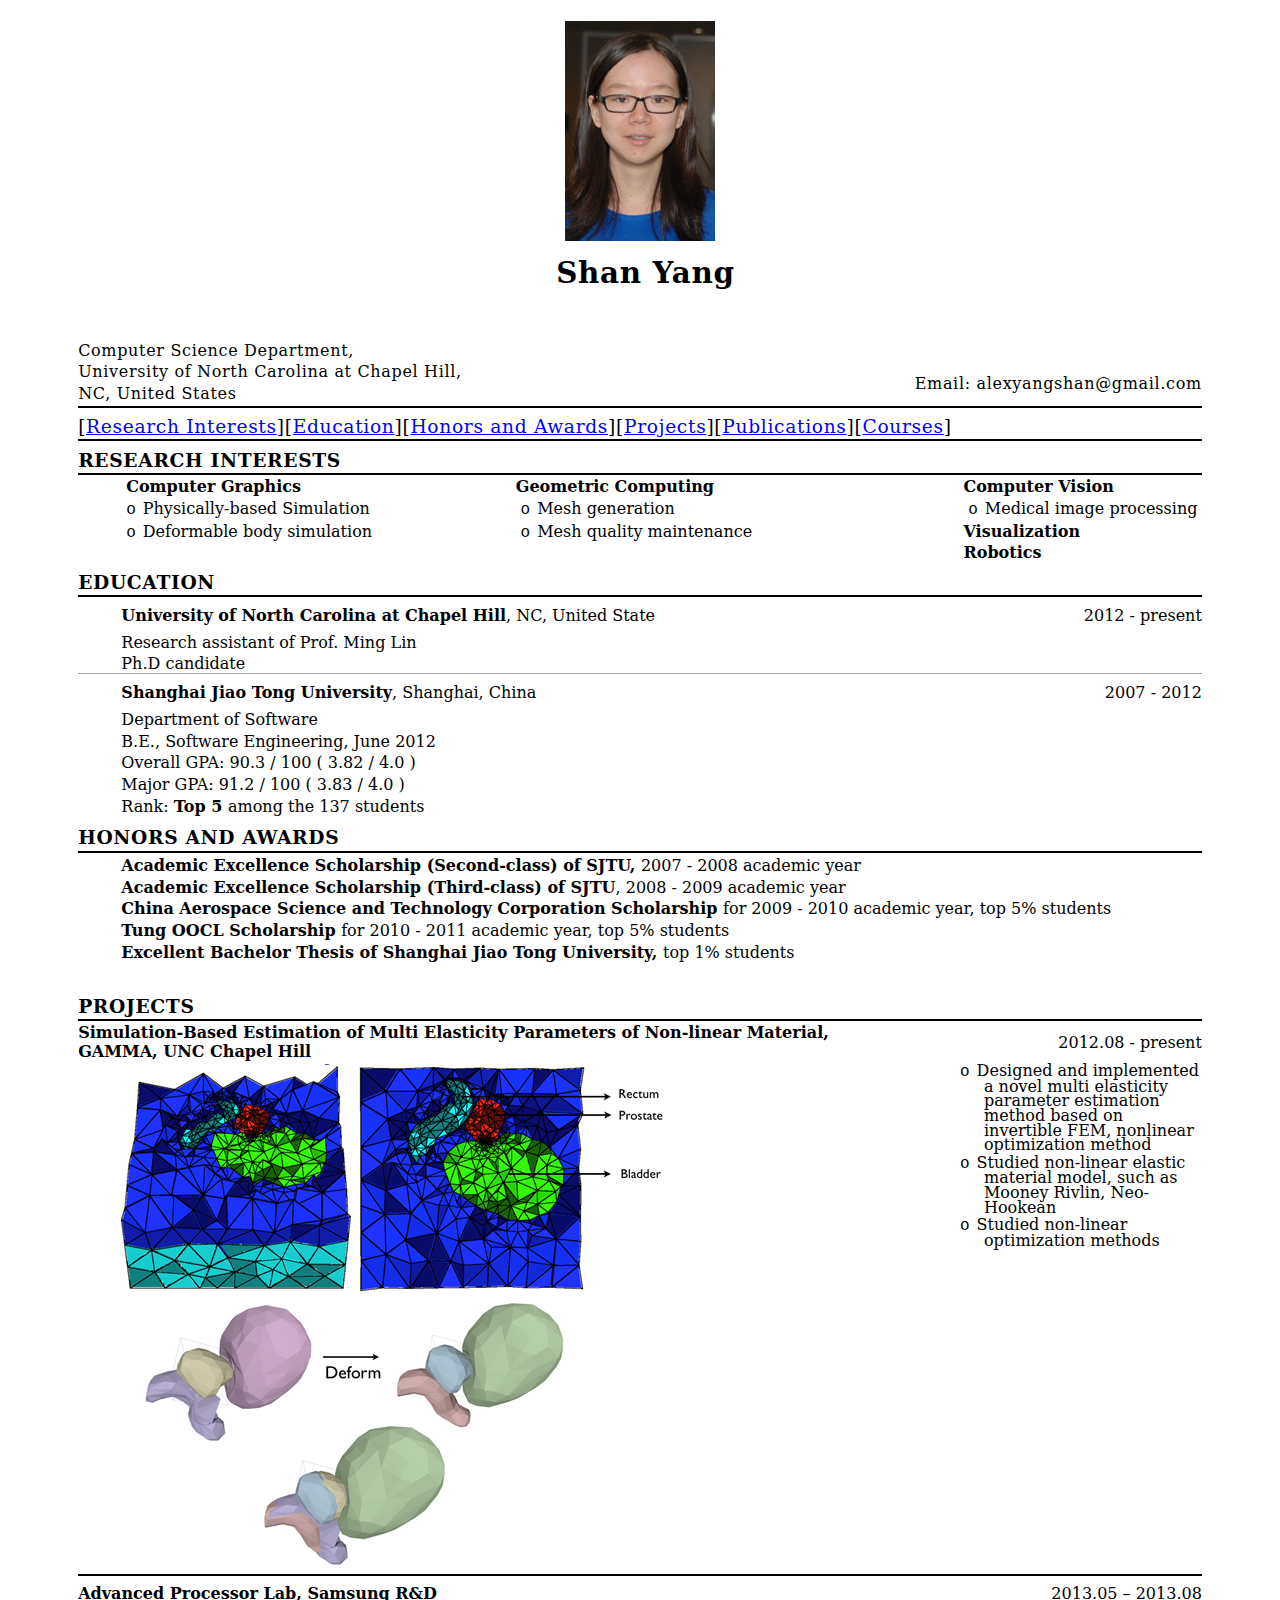
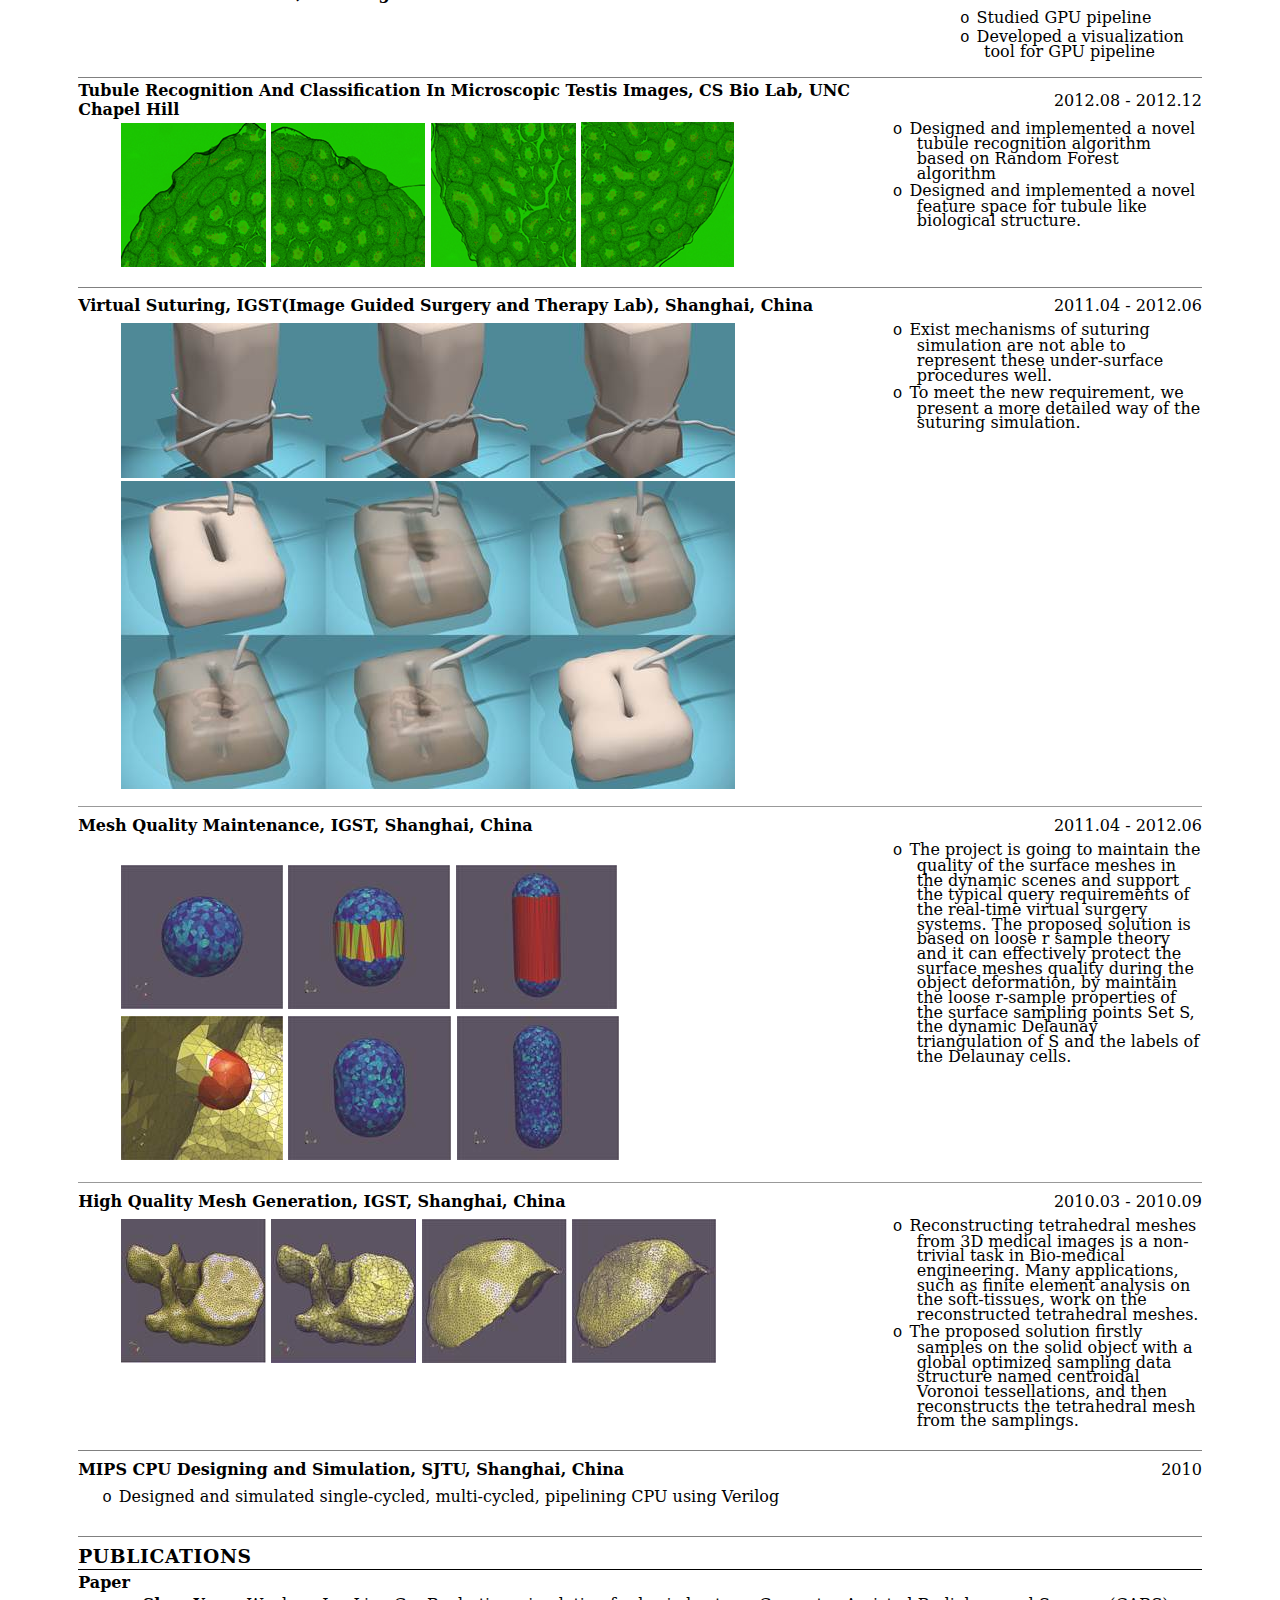
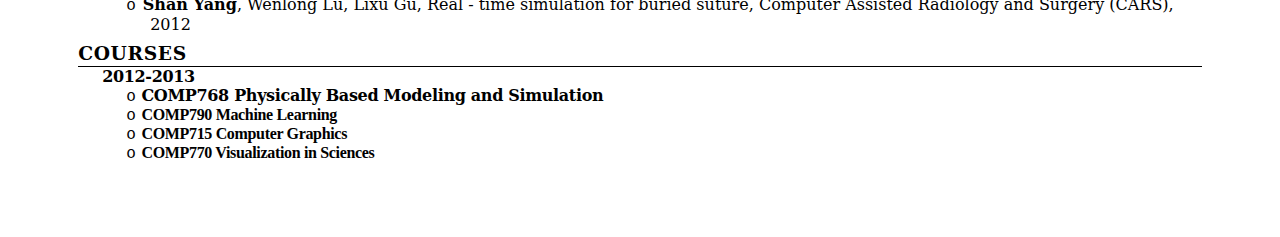
<file: old_site/index.htm>
<html xmlns:v="urn:schemas-microsoft-com:vml"
xmlns:o="urn:schemas-microsoft-com:office:office"
xmlns:w="urn:schemas-microsoft-com:office:word"
xmlns:dt="uuid:C2F41010-65B3-11d1-A29F-00AA00C14882"
xmlns:m="http://schemas.microsoft.com/office/2004/12/omml"
xmlns="http://www.w3.org/TR/REC-html40" xmlns:ns0="http://macVmlSchemaUri">

<head>
<meta http-equiv=Content-Type content="text/html; charset=gb2312">
<meta name=ProgId content=Word.Document>
<meta name=Generator content="Microsoft Word 14">
<meta name=Originator content="Microsoft Word 14">
<link rel=File-List href="index_files/filelist.xml">
<link rel=Edit-Time-Data href="index_files/editdata.mso">
<!--[if !mso]>
<style>
v\:* {behavior:url(#default#VML);}
o\:* {behavior:url(#default#VML);}
w\:* {behavior:url(#default#VML);}
.shape {behavior:url(#default#VML);}
</style>
<![endif]--><!--[if gte mso 9]><xml>
 <o:DocumentProperties>
  <o:Author>Shan Yang</o:Author>
  <o:Template>TP030005285</o:Template>
  <o:LastAuthor>Shan Yang</o:LastAuthor>
  <o:Revision>27</o:Revision>
  <o:TotalTime>559</o:TotalTime>
  <o:LastPrinted>2009-04-22T17:34:00Z</o:LastPrinted>
  <o:Created>2013-01-22T21:51:00Z</o:Created>
  <o:LastSaved>2013-12-28T16:58:00Z</o:LastSaved>
  <o:Pages>3</o:Pages>
  <o:Words>616</o:Words>
  <o:Characters>3514</o:Characters>
  <o:Company>The University of North Carolina at Chapel Hill</o:Company>
  <o:Lines>29</o:Lines>
  <o:Paragraphs>8</o:Paragraphs>
  <o:CharactersWithSpaces>4122</o:CharactersWithSpaces>
  <o:Version>14.00</o:Version>
 </o:DocumentProperties>
 <o:CustomDocumentProperties>
  <o:_TemplateID dt:dt="string">TC300052859990</o:_TemplateID>
 </o:CustomDocumentProperties>
 <o:OfficeDocumentSettings>
  <o:AllowPNG/>
 </o:OfficeDocumentSettings>
</xml><![endif]-->
<link rel=themeData href="index_files/themedata.thmx">
<link rel=colorSchemeMapping href="index_files/colorschememapping.xml">
<!--[if gte mso 9]><xml>
 <w:WordDocument>
  <w:Zoom>86</w:Zoom>
  <w:SpellingState>Clean</w:SpellingState>
  <w:GrammarState>Clean</w:GrammarState>
  <w:TrackMoves>false</w:TrackMoves>
  <w:TrackFormatting/>
  <w:ValidateAgainstSchemas/>
  <w:SaveIfXMLInvalid>false</w:SaveIfXMLInvalid>
  <w:IgnoreMixedContent>false</w:IgnoreMixedContent>
  <w:AlwaysShowPlaceholderText>false</w:AlwaysShowPlaceholderText>
  <w:DoNotPromoteQF/>
  <w:LidThemeOther>EN-US</w:LidThemeOther>
  <w:LidThemeAsian>ZH-CN</w:LidThemeAsian>
  <w:LidThemeComplexScript>X-NONE</w:LidThemeComplexScript>
  <w:Compatibility>
   <w:BreakWrappedTables/>
   <w:SnapToGridInCell/>
   <w:WrapTextWithPunct/>
   <w:UseAsianBreakRules/>
   <w:DontGrowAutofit/>
   <w:SplitPgBreakAndParaMark/>
   <w:EnableOpenTypeKerning/>
   <w:DontFlipMirrorIndents/>
   <w:OverrideTableStyleHps/>
   <w:UseFELayout/>
  </w:Compatibility>
  <w:BrowserLevel>MicrosoftInternetExplorer4</w:BrowserLevel>
  <m:mathPr>
   <m:mathFont m:val="Cambria Math"/>
   <m:brkBin m:val="before"/>
   <m:brkBinSub m:val="&#45;-"/>
   <m:smallFrac m:val="off"/>
   <m:dispDef/>
   <m:lMargin m:val="0"/>
   <m:rMargin m:val="0"/>
   <m:defJc m:val="centerGroup"/>
   <m:wrapIndent m:val="1440"/>
   <m:intLim m:val="subSup"/>
   <m:naryLim m:val="undOvr"/>
  </m:mathPr></w:WordDocument>
</xml><![endif]--><!--[if gte mso 9]><xml>
 <w:LatentStyles DefLockedState="false" DefUnhideWhenUsed="true"
  DefSemiHidden="true" DefQFormat="false" DefPriority="99"
  LatentStyleCount="267">
  <w:LsdException Locked="false" Priority="0" SemiHidden="false"
   UnhideWhenUsed="false" QFormat="true" Name="Normal"/>
  <w:LsdException Locked="false" SemiHidden="false" UnhideWhenUsed="false"
   QFormat="true" Name="heading 1"/>
  <w:LsdException Locked="false" SemiHidden="false" UnhideWhenUsed="false"
   QFormat="true" Name="heading 2"/>
  <w:LsdException Locked="false" SemiHidden="false" UnhideWhenUsed="false"
   QFormat="true" Name="heading 3"/>
  <w:LsdException Locked="false" Priority="9" QFormat="true" Name="heading 4"/>
  <w:LsdException Locked="false" Priority="9" QFormat="true" Name="heading 5"/>
  <w:LsdException Locked="false" Priority="9" QFormat="true" Name="heading 6"/>
  <w:LsdException Locked="false" Priority="9" QFormat="true" Name="heading 7"/>
  <w:LsdException Locked="false" Priority="9" QFormat="true" Name="heading 8"/>
  <w:LsdException Locked="false" Priority="9" QFormat="true" Name="heading 9"/>
  <w:LsdException Locked="false" Priority="39" Name="toc 1"/>
  <w:LsdException Locked="false" Priority="39" Name="toc 2"/>
  <w:LsdException Locked="false" Priority="39" Name="toc 3"/>
  <w:LsdException Locked="false" Priority="39" Name="toc 4"/>
  <w:LsdException Locked="false" Priority="39" Name="toc 5"/>
  <w:LsdException Locked="false" Priority="39" Name="toc 6"/>
  <w:LsdException Locked="false" Priority="39" Name="toc 7"/>
  <w:LsdException Locked="false" Priority="39" Name="toc 8"/>
  <w:LsdException Locked="false" Priority="39" Name="toc 9"/>
  <w:LsdException Locked="false" Priority="35" QFormat="true" Name="caption"/>
  <w:LsdException Locked="false" Priority="10" SemiHidden="false"
   UnhideWhenUsed="false" QFormat="true" Name="Title"/>
  <w:LsdException Locked="false" Priority="1" Name="Default Paragraph Font"/>
  <w:LsdException Locked="false" Priority="11" SemiHidden="false"
   UnhideWhenUsed="false" QFormat="true" Name="Subtitle"/>
  <w:LsdException Locked="false" Priority="22" SemiHidden="false"
   UnhideWhenUsed="false" QFormat="true" Name="Strong"/>
  <w:LsdException Locked="false" Priority="20" SemiHidden="false"
   UnhideWhenUsed="false" QFormat="true" Name="Emphasis"/>
  <w:LsdException Locked="false" Priority="59" SemiHidden="false"
   UnhideWhenUsed="false" Name="Table Grid"/>
  <w:LsdException Locked="false" UnhideWhenUsed="false" Name="Placeholder Text"/>
  <w:LsdException Locked="false" Priority="1" SemiHidden="false"
   UnhideWhenUsed="false" QFormat="true" Name="No Spacing"/>
  <w:LsdException Locked="false" Priority="60" SemiHidden="false"
   UnhideWhenUsed="false" Name="Light Shading"/>
  <w:LsdException Locked="false" Priority="61" SemiHidden="false"
   UnhideWhenUsed="false" Name="Light List"/>
  <w:LsdException Locked="false" Priority="62" SemiHidden="false"
   UnhideWhenUsed="false" Name="Light Grid"/>
  <w:LsdException Locked="false" Priority="63" SemiHidden="false"
   UnhideWhenUsed="false" Name="Medium Shading 1"/>
  <w:LsdException Locked="false" Priority="64" SemiHidden="false"
   UnhideWhenUsed="false" Name="Medium Shading 2"/>
  <w:LsdException Locked="false" Priority="65" SemiHidden="false"
   UnhideWhenUsed="false" Name="Medium List 1"/>
  <w:LsdException Locked="false" Priority="66" SemiHidden="false"
   UnhideWhenUsed="false" Name="Medium List 2"/>
  <w:LsdException Locked="false" Priority="67" SemiHidden="false"
   UnhideWhenUsed="false" Name="Medium Grid 1"/>
  <w:LsdException Locked="false" Priority="68" SemiHidden="false"
   UnhideWhenUsed="false" Name="Medium Grid 2"/>
  <w:LsdException Locked="false" Priority="69" SemiHidden="false"
   UnhideWhenUsed="false" Name="Medium Grid 3"/>
  <w:LsdException Locked="false" Priority="70" SemiHidden="false"
   UnhideWhenUsed="false" Name="Dark List"/>
  <w:LsdException Locked="false" Priority="71" SemiHidden="false"
   UnhideWhenUsed="false" Name="Colorful Shading"/>
  <w:LsdException Locked="false" Priority="72" SemiHidden="false"
   UnhideWhenUsed="false" Name="Colorful List"/>
  <w:LsdException Locked="false" Priority="73" SemiHidden="false"
   UnhideWhenUsed="false" Name="Colorful Grid"/>
  <w:LsdException Locked="false" Priority="60" SemiHidden="false"
   UnhideWhenUsed="false" Name="Light Shading Accent 1"/>
  <w:LsdException Locked="false" Priority="61" SemiHidden="false"
   UnhideWhenUsed="false" Name="Light List Accent 1"/>
  <w:LsdException Locked="false" Priority="62" SemiHidden="false"
   UnhideWhenUsed="false" Name="Light Grid Accent 1"/>
  <w:LsdException Locked="false" Priority="63" SemiHidden="false"
   UnhideWhenUsed="false" Name="Medium Shading 1 Accent 1"/>
  <w:LsdException Locked="false" Priority="64" SemiHidden="false"
   UnhideWhenUsed="false" Name="Medium Shading 2 Accent 1"/>
  <w:LsdException Locked="false" Priority="65" SemiHidden="false"
   UnhideWhenUsed="false" Name="Medium List 1 Accent 1"/>
  <w:LsdException Locked="false" UnhideWhenUsed="false" Name="Revision"/>
  <w:LsdException Locked="false" Priority="34" SemiHidden="false"
   UnhideWhenUsed="false" QFormat="true" Name="List Paragraph"/>
  <w:LsdException Locked="false" Priority="29" SemiHidden="false"
   UnhideWhenUsed="false" QFormat="true" Name="Quote"/>
  <w:LsdException Locked="false" Priority="30" SemiHidden="false"
   UnhideWhenUsed="false" QFormat="true" Name="Intense Quote"/>
  <w:LsdException Locked="false" Priority="66" SemiHidden="false"
   UnhideWhenUsed="false" Name="Medium List 2 Accent 1"/>
  <w:LsdException Locked="false" Priority="67" SemiHidden="false"
   UnhideWhenUsed="false" Name="Medium Grid 1 Accent 1"/>
  <w:LsdException Locked="false" Priority="68" SemiHidden="false"
   UnhideWhenUsed="false" Name="Medium Grid 2 Accent 1"/>
  <w:LsdException Locked="false" Priority="69" SemiHidden="false"
   UnhideWhenUsed="false" Name="Medium Grid 3 Accent 1"/>
  <w:LsdException Locked="false" Priority="70" SemiHidden="false"
   UnhideWhenUsed="false" Name="Dark List Accent 1"/>
  <w:LsdException Locked="false" Priority="71" SemiHidden="false"
   UnhideWhenUsed="false" Name="Colorful Shading Accent 1"/>
  <w:LsdException Locked="false" Priority="72" SemiHidden="false"
   UnhideWhenUsed="false" Name="Colorful List Accent 1"/>
  <w:LsdException Locked="false" Priority="73" SemiHidden="false"
   UnhideWhenUsed="false" Name="Colorful Grid Accent 1"/>
  <w:LsdException Locked="false" Priority="60" SemiHidden="false"
   UnhideWhenUsed="false" Name="Light Shading Accent 2"/>
  <w:LsdException Locked="false" Priority="61" SemiHidden="false"
   UnhideWhenUsed="false" Name="Light List Accent 2"/>
  <w:LsdException Locked="false" Priority="62" SemiHidden="false"
   UnhideWhenUsed="false" Name="Light Grid Accent 2"/>
  <w:LsdException Locked="false" Priority="63" SemiHidden="false"
   UnhideWhenUsed="false" Name="Medium Shading 1 Accent 2"/>
  <w:LsdException Locked="false" Priority="64" SemiHidden="false"
   UnhideWhenUsed="false" Name="Medium Shading 2 Accent 2"/>
  <w:LsdException Locked="false" Priority="65" SemiHidden="false"
   UnhideWhenUsed="false" Name="Medium List 1 Accent 2"/>
  <w:LsdException Locked="false" Priority="66" SemiHidden="false"
   UnhideWhenUsed="false" Name="Medium List 2 Accent 2"/>
  <w:LsdException Locked="false" Priority="67" SemiHidden="false"
   UnhideWhenUsed="false" Name="Medium Grid 1 Accent 2"/>
  <w:LsdException Locked="false" Priority="68" SemiHidden="false"
   UnhideWhenUsed="false" Name="Medium Grid 2 Accent 2"/>
  <w:LsdException Locked="false" Priority="69" SemiHidden="false"
   UnhideWhenUsed="false" Name="Medium Grid 3 Accent 2"/>
  <w:LsdException Locked="false" Priority="70" SemiHidden="false"
   UnhideWhenUsed="false" Name="Dark List Accent 2"/>
  <w:LsdException Locked="false" Priority="71" SemiHidden="false"
   UnhideWhenUsed="false" Name="Colorful Shading Accent 2"/>
  <w:LsdException Locked="false" Priority="72" SemiHidden="false"
   UnhideWhenUsed="false" Name="Colorful List Accent 2"/>
  <w:LsdException Locked="false" Priority="73" SemiHidden="false"
   UnhideWhenUsed="false" Name="Colorful Grid Accent 2"/>
  <w:LsdException Locked="false" Priority="60" SemiHidden="false"
   UnhideWhenUsed="false" Name="Light Shading Accent 3"/>
  <w:LsdException Locked="false" Priority="61" SemiHidden="false"
   UnhideWhenUsed="false" Name="Light List Accent 3"/>
  <w:LsdException Locked="false" Priority="62" SemiHidden="false"
   UnhideWhenUsed="false" Name="Light Grid Accent 3"/>
  <w:LsdException Locked="false" Priority="63" SemiHidden="false"
   UnhideWhenUsed="false" Name="Medium Shading 1 Accent 3"/>
  <w:LsdException Locked="false" Priority="64" SemiHidden="false"
   UnhideWhenUsed="false" Name="Medium Shading 2 Accent 3"/>
  <w:LsdException Locked="false" Priority="65" SemiHidden="false"
   UnhideWhenUsed="false" Name="Medium List 1 Accent 3"/>
  <w:LsdException Locked="false" Priority="66" SemiHidden="false"
   UnhideWhenUsed="false" Name="Medium List 2 Accent 3"/>
  <w:LsdException Locked="false" Priority="67" SemiHidden="false"
   UnhideWhenUsed="false" Name="Medium Grid 1 Accent 3"/>
  <w:LsdException Locked="false" Priority="68" SemiHidden="false"
   UnhideWhenUsed="false" Name="Medium Grid 2 Accent 3"/>
  <w:LsdException Locked="false" Priority="69" SemiHidden="false"
   UnhideWhenUsed="false" Name="Medium Grid 3 Accent 3"/>
  <w:LsdException Locked="false" Priority="70" SemiHidden="false"
   UnhideWhenUsed="false" Name="Dark List Accent 3"/>
  <w:LsdException Locked="false" Priority="71" SemiHidden="false"
   UnhideWhenUsed="false" Name="Colorful Shading Accent 3"/>
  <w:LsdException Locked="false" Priority="72" SemiHidden="false"
   UnhideWhenUsed="false" Name="Colorful List Accent 3"/>
  <w:LsdException Locked="false" Priority="73" SemiHidden="false"
   UnhideWhenUsed="false" Name="Colorful Grid Accent 3"/>
  <w:LsdException Locked="false" Priority="60" SemiHidden="false"
   UnhideWhenUsed="false" Name="Light Shading Accent 4"/>
  <w:LsdException Locked="false" Priority="61" SemiHidden="false"
   UnhideWhenUsed="false" Name="Light List Accent 4"/>
  <w:LsdException Locked="false" Priority="62" SemiHidden="false"
   UnhideWhenUsed="false" Name="Light Grid Accent 4"/>
  <w:LsdException Locked="false" Priority="63" SemiHidden="false"
   UnhideWhenUsed="false" Name="Medium Shading 1 Accent 4"/>
  <w:LsdException Locked="false" Priority="64" SemiHidden="false"
   UnhideWhenUsed="false" Name="Medium Shading 2 Accent 4"/>
  <w:LsdException Locked="false" Priority="65" SemiHidden="false"
   UnhideWhenUsed="false" Name="Medium List 1 Accent 4"/>
  <w:LsdException Locked="false" Priority="66" SemiHidden="false"
   UnhideWhenUsed="false" Name="Medium List 2 Accent 4"/>
  <w:LsdException Locked="false" Priority="67" SemiHidden="false"
   UnhideWhenUsed="false" Name="Medium Grid 1 Accent 4"/>
  <w:LsdException Locked="false" Priority="68" SemiHidden="false"
   UnhideWhenUsed="false" Name="Medium Grid 2 Accent 4"/>
  <w:LsdException Locked="false" Priority="69" SemiHidden="false"
   UnhideWhenUsed="false" Name="Medium Grid 3 Accent 4"/>
  <w:LsdException Locked="false" Priority="70" SemiHidden="false"
   UnhideWhenUsed="false" Name="Dark List Accent 4"/>
  <w:LsdException Locked="false" Priority="71" SemiHidden="false"
   UnhideWhenUsed="false" Name="Colorful Shading Accent 4"/>
  <w:LsdException Locked="false" Priority="72" SemiHidden="false"
   UnhideWhenUsed="false" Name="Colorful List Accent 4"/>
  <w:LsdException Locked="false" Priority="73" SemiHidden="false"
   UnhideWhenUsed="false" Name="Colorful Grid Accent 4"/>
  <w:LsdException Locked="false" Priority="60" SemiHidden="false"
   UnhideWhenUsed="false" Name="Light Shading Accent 5"/>
  <w:LsdException Locked="false" Priority="61" SemiHidden="false"
   UnhideWhenUsed="false" Name="Light List Accent 5"/>
  <w:LsdException Locked="false" Priority="62" SemiHidden="false"
   UnhideWhenUsed="false" Name="Light Grid Accent 5"/>
  <w:LsdException Locked="false" Priority="63" SemiHidden="false"
   UnhideWhenUsed="false" Name="Medium Shading 1 Accent 5"/>
  <w:LsdException Locked="false" Priority="64" SemiHidden="false"
   UnhideWhenUsed="false" Name="Medium Shading 2 Accent 5"/>
  <w:LsdException Locked="false" Priority="65" SemiHidden="false"
   UnhideWhenUsed="false" Name="Medium List 1 Accent 5"/>
  <w:LsdException Locked="false" Priority="66" SemiHidden="false"
   UnhideWhenUsed="false" Name="Medium List 2 Accent 5"/>
  <w:LsdException Locked="false" Priority="67" SemiHidden="false"
   UnhideWhenUsed="false" Name="Medium Grid 1 Accent 5"/>
  <w:LsdException Locked="false" Priority="68" SemiHidden="false"
   UnhideWhenUsed="false" Name="Medium Grid 2 Accent 5"/>
  <w:LsdException Locked="false" Priority="69" SemiHidden="false"
   UnhideWhenUsed="false" Name="Medium Grid 3 Accent 5"/>
  <w:LsdException Locked="false" Priority="70" SemiHidden="false"
   UnhideWhenUsed="false" Name="Dark List Accent 5"/>
  <w:LsdException Locked="false" Priority="71" SemiHidden="false"
   UnhideWhenUsed="false" Name="Colorful Shading Accent 5"/>
  <w:LsdException Locked="false" Priority="72" SemiHidden="false"
   UnhideWhenUsed="false" Name="Colorful List Accent 5"/>
  <w:LsdException Locked="false" Priority="73" SemiHidden="false"
   UnhideWhenUsed="false" Name="Colorful Grid Accent 5"/>
  <w:LsdException Locked="false" Priority="60" SemiHidden="false"
   UnhideWhenUsed="false" Name="Light Shading Accent 6"/>
  <w:LsdException Locked="false" Priority="61" SemiHidden="false"
   UnhideWhenUsed="false" Name="Light List Accent 6"/>
  <w:LsdException Locked="false" Priority="62" SemiHidden="false"
   UnhideWhenUsed="false" Name="Light Grid Accent 6"/>
  <w:LsdException Locked="false" Priority="63" SemiHidden="false"
   UnhideWhenUsed="false" Name="Medium Shading 1 Accent 6"/>
  <w:LsdException Locked="false" Priority="64" SemiHidden="false"
   UnhideWhenUsed="false" Name="Medium Shading 2 Accent 6"/>
  <w:LsdException Locked="false" Priority="65" SemiHidden="false"
   UnhideWhenUsed="false" Name="Medium List 1 Accent 6"/>
  <w:LsdException Locked="false" Priority="66" SemiHidden="false"
   UnhideWhenUsed="false" Name="Medium List 2 Accent 6"/>
  <w:LsdException Locked="false" Priority="67" SemiHidden="false"
   UnhideWhenUsed="false" Name="Medium Grid 1 Accent 6"/>
  <w:LsdException Locked="false" Priority="68" SemiHidden="false"
   UnhideWhenUsed="false" Name="Medium Grid 2 Accent 6"/>
  <w:LsdException Locked="false" Priority="69" SemiHidden="false"
   UnhideWhenUsed="false" Name="Medium Grid 3 Accent 6"/>
  <w:LsdException Locked="false" Priority="70" SemiHidden="false"
   UnhideWhenUsed="false" Name="Dark List Accent 6"/>
  <w:LsdException Locked="false" Priority="71" SemiHidden="false"
   UnhideWhenUsed="false" Name="Colorful Shading Accent 6"/>
  <w:LsdException Locked="false" Priority="72" SemiHidden="false"
   UnhideWhenUsed="false" Name="Colorful List Accent 6"/>
  <w:LsdException Locked="false" Priority="73" SemiHidden="false"
   UnhideWhenUsed="false" Name="Colorful Grid Accent 6"/>
  <w:LsdException Locked="false" Priority="19" SemiHidden="false"
   UnhideWhenUsed="false" QFormat="true" Name="Subtle Emphasis"/>
  <w:LsdException Locked="false" Priority="21" SemiHidden="false"
   UnhideWhenUsed="false" QFormat="true" Name="Intense Emphasis"/>
  <w:LsdException Locked="false" Priority="31" SemiHidden="false"
   UnhideWhenUsed="false" QFormat="true" Name="Subtle Reference"/>
  <w:LsdException Locked="false" Priority="32" SemiHidden="false"
   UnhideWhenUsed="false" QFormat="true" Name="Intense Reference"/>
  <w:LsdException Locked="false" Priority="33" SemiHidden="false"
   UnhideWhenUsed="false" QFormat="true" Name="Book Title"/>
  <w:LsdException Locked="false" Priority="37" Name="Bibliography"/>
  <w:LsdException Locked="false" Priority="39" QFormat="true" Name="TOC Heading"/>
 </w:LatentStyles>
</xml><![endif]-->
<style>
<!--
 /* Font Definitions */
 @font-face
	{font-family:Wingdings;
	panose-1:5 0 0 0 0 0 0 0 0 0;
	mso-font-charset:2;
	mso-generic-font-family:auto;
	mso-font-pitch:variable;
	mso-font-signature:0 268435456 0 0 -2147483648 0;}
@font-face
	{font-family:SimSun;
	panose-1:2 1 6 0 3 1 1 1 1 1;
	mso-font-alt:SimSun;
	mso-font-charset:134;
	mso-generic-font-family:auto;
	mso-font-pitch:variable;
	mso-font-signature:3 680460288 22 0 262145 0;}
@font-face
	{font-family:SimSun;
	panose-1:2 1 6 0 3 1 1 1 1 1;
	mso-font-alt:SimSun;
	mso-font-charset:134;
	mso-generic-font-family:auto;
	mso-font-pitch:variable;
	mso-font-signature:3 680460288 22 0 262145 0;}
@font-face
	{font-family:Tahoma;
	panose-1:2 11 6 4 3 5 4 4 2 4;
	mso-font-charset:0;
	mso-generic-font-family:swiss;
	mso-font-pitch:variable;
	mso-font-signature:-520081665 -1073717157 41 0 66047 0;}
@font-face
	{font-family:Times;
	panose-1:2 2 6 3 5 4 5 2 3 4;
	mso-font-charset:0;
	mso-generic-font-family:roman;
	mso-font-pitch:variable;
	mso-font-signature:-536859905 -1073711039 9 0 511 0;}
@font-face
	{font-family:"Palatino Linotype";
	panose-1:2 4 5 2 5 5 5 3 3 4;
	mso-font-charset:0;
	mso-generic-font-family:roman;
	mso-font-pitch:variable;
	mso-font-signature:-536870265 1073741843 0 0 415 0;}
@font-face
	{font-family:"\@SimSun";
	panose-1:2 1 6 0 3 1 1 1 1 1;
	mso-font-charset:134;
	mso-generic-font-family:auto;
	mso-font-pitch:variable;
	mso-font-signature:3 680460288 22 0 262145 0;}
 /* Style Definitions */
 p.MsoNormal, li.MsoNormal, div.MsoNormal
	{mso-style-unhide:no;
	mso-style-qformat:yes;
	mso-style-parent:"";
	margin:0in;
	margin-bottom:.0001pt;
	mso-pagination:widow-orphan;
	font-size:10.0pt;
	font-family:"Times New Roman","serif";
	mso-fareast-font-family:"Times New Roman";
	mso-fareast-theme-font:minor-fareast;
	mso-fareast-language:ZH-CN;}
h1
	{mso-style-priority:99;
	mso-style-unhide:no;
	mso-style-qformat:yes;
	mso-style-link:"Heading 1 Char";
	mso-style-next:"Body Text";
	margin-top:11.0pt;
	margin-right:0in;
	margin-bottom:0in;
	margin-left:0in;
	margin-bottom:.0001pt;
	mso-line-height-alt:11.0pt;
	mso-pagination:widow-orphan;
	mso-outline-level:1;
	font-size:12.0pt;
	font-family:"Tahoma","sans-serif";
	mso-fareast-font-family:SimSun;
	letter-spacing:.5pt;
	mso-font-kerning:0pt;
	mso-fareast-language:ZH-CN;
	mso-bidi-font-weight:normal;}
h2
	{mso-style-priority:99;
	mso-style-unhide:no;
	mso-style-qformat:yes;
	mso-style-link:"Heading 2 Char";
	mso-style-next:"Body Text";
	margin-top:0in;
	margin-right:0in;
	margin-bottom:3.0pt;
	margin-left:0in;
	line-height:11.0pt;
	mso-pagination:widow-orphan;
	mso-outline-level:2;
	font-size:10.0pt;
	mso-bidi-font-size:11.0pt;
	font-family:"Tahoma","sans-serif";
	mso-fareast-font-family:SimSun;
	letter-spacing:.5pt;
	mso-fareast-language:ZH-CN;
	mso-bidi-font-weight:normal;}
h3
	{mso-style-priority:99;
	mso-style-unhide:no;
	mso-style-qformat:yes;
	mso-style-link:"Heading 3 Char";
	mso-style-next:Normal;
	margin-top:12.0pt;
	margin-right:0in;
	margin-bottom:3.0pt;
	margin-left:0in;
	mso-pagination:widow-orphan;
	page-break-after:avoid;
	mso-outline-level:3;
	font-size:13.0pt;
	font-family:"Arial","sans-serif";
	mso-fareast-font-family:SimSun;
	mso-fareast-language:ZH-CN;}
p.MsoHeader, li.MsoHeader, div.MsoHeader
	{mso-style-noshow:yes;
	mso-style-priority:99;
	mso-style-link:"Header Char";
	margin:0in;
	margin-bottom:.0001pt;
	mso-pagination:widow-orphan;
	tab-stops:center 3.0in right 6.0in;
	font-size:10.0pt;
	font-family:"Times New Roman","serif";
	mso-fareast-font-family:"Times New Roman";
	mso-fareast-theme-font:minor-fareast;
	mso-fareast-language:ZH-CN;}
p.MsoFooter, li.MsoFooter, div.MsoFooter
	{mso-style-noshow:yes;
	mso-style-priority:99;
	mso-style-link:"Footer Char";
	margin:0in;
	margin-bottom:.0001pt;
	mso-pagination:widow-orphan;
	tab-stops:center 3.0in right 6.0in;
	font-size:10.0pt;
	font-family:"Times New Roman","serif";
	mso-fareast-font-family:"Times New Roman";
	mso-fareast-theme-font:minor-fareast;
	mso-fareast-language:ZH-CN;}
p.MsoBodyText, li.MsoBodyText, div.MsoBodyText
	{mso-style-noshow:yes;
	mso-style-priority:99;
	mso-style-link:"Body Text Char";
	margin-top:12.0pt;
	margin-right:0in;
	margin-bottom:3.0pt;
	margin-left:0in;
	text-align:center;
	line-height:11.0pt;
	mso-pagination:widow-orphan;
	tab-stops:1.5in right 4.5in;
	font-size:11.0pt;
	font-family:"Times New Roman","serif";
	mso-fareast-font-family:"Times New Roman";
	mso-fareast-theme-font:minor-fareast;
	mso-fareast-language:ZH-CN;}
p.MsoBodyText3, li.MsoBodyText3, div.MsoBodyText3
	{mso-style-priority:99;
	mso-style-parent:"Body Text";
	mso-style-link:"Body Text 3 Char";
	margin-top:12.0pt;
	margin-right:0in;
	margin-bottom:6.0pt;
	margin-left:0in;
	text-align:right;
	line-height:11.0pt;
	mso-pagination:widow-orphan;
	tab-stops:1.5in right 4.5in;
	font-size:11.0pt;
	mso-bidi-font-size:8.0pt;
	font-family:"Times New Roman","serif";
	mso-fareast-font-family:"Times New Roman";
	mso-fareast-theme-font:minor-fareast;
	mso-fareast-language:ZH-CN;}
a:link, span.MsoHyperlink
	{mso-style-noshow:yes;
	mso-style-priority:99;
	color:blue;
	mso-themecolor:hyperlink;
	text-decoration:underline;
	text-underline:single;}
a:visited, span.MsoHyperlinkFollowed
	{mso-style-noshow:yes;
	mso-style-priority:99;
	color:purple;
	mso-themecolor:followedhyperlink;
	text-decoration:underline;
	text-underline:single;}
p.MsoAcetate, li.MsoAcetate, div.MsoAcetate
	{mso-style-noshow:yes;
	mso-style-priority:99;
	mso-style-link:"Balloon Text Char";
	margin:0in;
	margin-bottom:.0001pt;
	mso-pagination:widow-orphan;
	font-size:8.0pt;
	font-family:"Tahoma","sans-serif";
	mso-fareast-font-family:"Times New Roman";
	mso-fareast-theme-font:minor-fareast;
	mso-bidi-font-family:"Times New Roman";
	mso-bidi-theme-font:minor-bidi;
	mso-fareast-language:ZH-CN;}
span.MsoPlaceholderText
	{mso-style-noshow:yes;
	mso-style-priority:99;
	mso-style-unhide:no;
	color:gray;}
span.BodyTextChar
	{mso-style-name:"Body Text Char";
	mso-style-noshow:yes;
	mso-style-priority:99;
	mso-style-unhide:no;
	mso-style-locked:yes;
	mso-style-link:"Body Text";
	mso-ansi-font-size:10.0pt;
	mso-bidi-font-size:10.0pt;}
span.Heading1Char
	{mso-style-name:"Heading 1 Char";
	mso-style-priority:9;
	mso-style-unhide:no;
	mso-style-locked:yes;
	mso-style-link:"Heading 1";
	mso-ansi-font-size:16.0pt;
	mso-bidi-font-size:16.0pt;
	font-family:"Calibri","sans-serif";
	mso-ascii-font-family:Calibri;
	mso-ascii-theme-font:major-latin;
	mso-fareast-font-family:"Times New Roman";
	mso-fareast-theme-font:major-fareast;
	mso-hansi-font-family:Calibri;
	mso-hansi-theme-font:major-latin;
	mso-bidi-font-family:"Times New Roman";
	mso-bidi-theme-font:major-bidi;
	mso-font-kerning:16.0pt;
	font-weight:bold;}
span.Heading2Char
	{mso-style-name:"Heading 2 Char";
	mso-style-noshow:yes;
	mso-style-priority:9;
	mso-style-unhide:no;
	mso-style-locked:yes;
	mso-style-link:"Heading 2";
	mso-ansi-font-size:14.0pt;
	mso-bidi-font-size:14.0pt;
	font-family:"Calibri","sans-serif";
	mso-ascii-font-family:Calibri;
	mso-ascii-theme-font:major-latin;
	mso-fareast-font-family:"Times New Roman";
	mso-fareast-theme-font:major-fareast;
	mso-hansi-font-family:Calibri;
	mso-hansi-theme-font:major-latin;
	mso-bidi-font-family:"Times New Roman";
	mso-bidi-theme-font:major-bidi;
	font-weight:bold;
	font-style:italic;}
span.Heading3Char
	{mso-style-name:"Heading 3 Char";
	mso-style-noshow:yes;
	mso-style-priority:9;
	mso-style-unhide:no;
	mso-style-locked:yes;
	mso-style-link:"Heading 3";
	mso-ansi-font-size:13.0pt;
	mso-bidi-font-size:13.0pt;
	font-family:"Calibri","sans-serif";
	mso-ascii-font-family:Calibri;
	mso-ascii-theme-font:major-latin;
	mso-fareast-font-family:"Times New Roman";
	mso-fareast-theme-font:major-fareast;
	mso-hansi-font-family:Calibri;
	mso-hansi-theme-font:major-latin;
	mso-bidi-font-family:"Times New Roman";
	mso-bidi-theme-font:major-bidi;
	font-weight:bold;}
span.HeaderChar
	{mso-style-name:"Header Char";
	mso-style-noshow:yes;
	mso-style-priority:99;
	mso-style-unhide:no;
	mso-style-locked:yes;
	mso-style-link:Header;
	mso-ansi-font-size:10.0pt;
	mso-bidi-font-size:10.0pt;}
span.FooterChar
	{mso-style-name:"Footer Char";
	mso-style-noshow:yes;
	mso-style-priority:99;
	mso-style-unhide:no;
	mso-style-locked:yes;
	mso-style-link:Footer;
	mso-ansi-font-size:10.0pt;
	mso-bidi-font-size:10.0pt;}
span.BodyText3Char
	{mso-style-name:"Body Text 3 Char";
	mso-style-priority:99;
	mso-style-unhide:no;
	mso-style-locked:yes;
	mso-style-link:"Body Text 3";
	mso-ansi-font-size:8.0pt;
	mso-bidi-font-size:8.0pt;}
span.BalloonTextChar
	{mso-style-name:"Balloon Text Char";
	mso-style-noshow:yes;
	mso-style-priority:99;
	mso-style-unhide:no;
	mso-style-locked:yes;
	mso-style-link:"Balloon Text";
	mso-ansi-font-size:1.0pt;
	mso-bidi-font-size:1.0pt;}
p.YourName, li.YourName, div.YourName
	{mso-style-name:"Your Name";
	mso-style-priority:99;
	mso-style-unhide:no;
	margin-top:10.0pt;
	margin-right:0in;
	margin-bottom:2.0pt;
	margin-left:0in;
	text-align:center;
	mso-line-height-alt:11.0pt;
	mso-pagination:widow-orphan;
	font-size:22.0pt;
	mso-bidi-font-size:24.0pt;
	font-family:"Tahoma","sans-serif";
	mso-fareast-font-family:"Times New Roman";
	mso-fareast-theme-font:minor-fareast;
	mso-bidi-font-family:"Times New Roman";
	letter-spacing:.5pt;
	mso-fareast-language:ZH-CN;
	font-weight:bold;
	mso-bidi-font-weight:normal;}
p.BodyText1, li.BodyText1, div.BodyText1
	{mso-style-name:"Body Text 1";
	mso-style-priority:99;
	mso-style-unhide:no;
	margin-top:12.0pt;
	margin-right:0in;
	margin-bottom:2.0pt;
	margin-left:0in;
	line-height:11.0pt;
	mso-pagination:widow-orphan;
	tab-stops:1.5in right 4.5in;
	font-size:11.0pt;
	mso-bidi-font-size:10.0pt;
	font-family:"Times New Roman","serif";
	mso-fareast-font-family:"Times New Roman";
	mso-fareast-theme-font:minor-fareast;
	mso-fareast-language:ZH-CN;}
p.BulletedList, li.BulletedList, div.BulletedList
	{mso-style-name:"Bulleted List";
	mso-style-priority:99;
	mso-style-unhide:no;
	mso-style-parent:"";
	mso-style-next:Normal;
	margin-top:0in;
	margin-right:0in;
	margin-bottom:0in;
	margin-left:.5in;
	margin-bottom:.0001pt;
	text-indent:-.25in;
	mso-pagination:widow-orphan;
	mso-list:l6 level1 lfo2;
	tab-stops:list .5in;
	font-size:11.0pt;
	mso-bidi-font-size:10.0pt;
	font-family:"Times New Roman","serif";
	mso-fareast-font-family:"Times New Roman";
	mso-fareast-theme-font:minor-fareast;
	letter-spacing:-.25pt;
	mso-fareast-language:ZH-CN;}
p.StyleContactInfo, li.StyleContactInfo, div.StyleContactInfo
	{mso-style-name:"Style Contact Info";
	mso-style-priority:99;
	mso-style-unhide:no;
	margin:0in;
	margin-bottom:.0001pt;
	text-align:center;
	line-height:11.0pt;
	mso-pagination:widow-orphan;
	font-size:9.0pt;
	mso-bidi-font-size:10.0pt;
	font-family:"Times New Roman","serif";
	mso-fareast-font-family:"Times New Roman";
	mso-fareast-theme-font:minor-fareast;
	mso-fareast-language:ZH-CN;}
p.YourNamePage2, li.YourNamePage2, div.YourNamePage2
	{mso-style-name:"Your Name Page 2";
	mso-style-priority:99;
	mso-style-unhide:no;
	mso-style-parent:"Your Name";
	margin-top:3.0pt;
	margin-right:0in;
	margin-bottom:2.0pt;
	margin-left:0in;
	text-align:center;
	mso-line-height-alt:11.0pt;
	mso-pagination:widow-orphan;
	font-size:14.0pt;
	font-family:"Tahoma","sans-serif";
	mso-fareast-font-family:"Times New Roman";
	mso-fareast-theme-font:minor-fareast;
	mso-bidi-font-family:"Times New Roman";
	letter-spacing:.5pt;
	mso-fareast-language:ZH-CN;
	font-weight:bold;
	mso-bidi-font-weight:normal;}
span.SpellE
	{mso-style-name:"";
	mso-spl-e:yes;}
.MsoChpDefault
	{mso-style-type:export-only;
	mso-default-props:yes;
	font-size:10.0pt;
	mso-ansi-font-size:10.0pt;
	mso-bidi-font-size:10.0pt;
	mso-fareast-font-family:"Times New Roman";
	mso-fareast-theme-font:minor-fareast;}
@page WordSection1
	{size:8.5in 11.0in;
	margin:1.0in 1.25in 1.0in 1.25in;
	mso-header-margin:.5in;
	mso-footer-margin:.5in;
	mso-title-page:yes;
	mso-paper-source:0;}
div.WordSection1
	{page:WordSection1;}
 /* List Definitions */
 @list l0
	{mso-list-id:38625918;
	mso-list-type:hybrid;
	mso-list-template-ids:-1191131210 67698691 67698691 67698693 67698689 67698691 67698693 67698689 67698691 67698693;}
@list l0:level1
	{mso-level-number-format:bullet;
	mso-level-text:o;
	mso-level-tab-stop:none;
	mso-level-number-position:left;
	text-indent:-.25in;
	font-family:"Courier New";}
@list l0:level2
	{mso-level-number-format:bullet;
	mso-level-text:o;
	mso-level-tab-stop:none;
	mso-level-number-position:left;
	text-indent:-.25in;
	font-family:"Courier New";}
@list l0:level3
	{mso-level-number-format:bullet;
	mso-level-text:\F0A7;
	mso-level-tab-stop:none;
	mso-level-number-position:left;
	text-indent:-.25in;
	font-family:Wingdings;}
@list l0:level4
	{mso-level-number-format:bullet;
	mso-level-text:\F0B7;
	mso-level-tab-stop:none;
	mso-level-number-position:left;
	text-indent:-.25in;
	font-family:Symbol;}
@list l0:level5
	{mso-level-number-format:bullet;
	mso-level-text:o;
	mso-level-tab-stop:none;
	mso-level-number-position:left;
	text-indent:-.25in;
	font-family:"Courier New";}
@list l0:level6
	{mso-level-number-format:bullet;
	mso-level-text:\F0A7;
	mso-level-tab-stop:none;
	mso-level-number-position:left;
	text-indent:-.25in;
	font-family:Wingdings;}
@list l0:level7
	{mso-level-number-format:bullet;
	mso-level-text:\F0B7;
	mso-level-tab-stop:none;
	mso-level-number-position:left;
	text-indent:-.25in;
	font-family:Symbol;}
@list l0:level8
	{mso-level-number-format:bullet;
	mso-level-text:o;
	mso-level-tab-stop:none;
	mso-level-number-position:left;
	text-indent:-.25in;
	font-family:"Courier New";}
@list l0:level9
	{mso-level-number-format:bullet;
	mso-level-text:\F0A7;
	mso-level-tab-stop:none;
	mso-level-number-position:left;
	text-indent:-.25in;
	font-family:Wingdings;}
@list l1
	{mso-list-id:663896468;
	mso-list-type:hybrid;
	mso-list-template-ids:284470118 67698691 67698691 67698693 67698689 67698691 67698693 67698689 67698691 67698693;}
@list l1:level1
	{mso-level-number-format:bullet;
	mso-level-text:o;
	mso-level-tab-stop:none;
	mso-level-number-position:left;
	margin-left:.75in;
	text-indent:-.25in;
	font-family:"Courier New";}
@list l1:level2
	{mso-level-number-format:bullet;
	mso-level-text:o;
	mso-level-tab-stop:none;
	mso-level-number-position:left;
	margin-left:1.25in;
	text-indent:-.25in;
	font-family:"Courier New";}
@list l1:level3
	{mso-level-number-format:bullet;
	mso-level-text:\F0A7;
	mso-level-tab-stop:none;
	mso-level-number-position:left;
	margin-left:1.75in;
	text-indent:-.25in;
	font-family:Wingdings;}
@list l1:level4
	{mso-level-number-format:bullet;
	mso-level-text:\F0B7;
	mso-level-tab-stop:none;
	mso-level-number-position:left;
	margin-left:2.25in;
	text-indent:-.25in;
	font-family:Symbol;}
@list l1:level5
	{mso-level-number-format:bullet;
	mso-level-text:o;
	mso-level-tab-stop:none;
	mso-level-number-position:left;
	margin-left:2.75in;
	text-indent:-.25in;
	font-family:"Courier New";}
@list l1:level6
	{mso-level-number-format:bullet;
	mso-level-text:\F0A7;
	mso-level-tab-stop:none;
	mso-level-number-position:left;
	margin-left:3.25in;
	text-indent:-.25in;
	font-family:Wingdings;}
@list l1:level7
	{mso-level-number-format:bullet;
	mso-level-text:\F0B7;
	mso-level-tab-stop:none;
	mso-level-number-position:left;
	margin-left:3.75in;
	text-indent:-.25in;
	font-family:Symbol;}
@list l1:level8
	{mso-level-number-format:bullet;
	mso-level-text:o;
	mso-level-tab-stop:none;
	mso-level-number-position:left;
	margin-left:4.25in;
	text-indent:-.25in;
	font-family:"Courier New";}
@list l1:level9
	{mso-level-number-format:bullet;
	mso-level-text:\F0A7;
	mso-level-tab-stop:none;
	mso-level-number-position:left;
	margin-left:4.75in;
	text-indent:-.25in;
	font-family:Wingdings;}
@list l2
	{mso-list-id:1274702734;
	mso-list-type:hybrid;
	mso-list-template-ids:-874371862 67698689 67698691 67698693 67698689 67698691 67698693 67698689 67698691 67698693;}
@list l2:level1
	{mso-level-number-format:bullet;
	mso-level-text:\F0B7;
	mso-level-tab-stop:none;
	mso-level-number-position:left;
	margin-left:.7in;
	text-indent:-.25in;
	font-family:Symbol;}
@list l2:level2
	{mso-level-number-format:bullet;
	mso-level-text:o;
	mso-level-tab-stop:none;
	mso-level-number-position:left;
	margin-left:1.2in;
	text-indent:-.25in;
	font-family:"Courier New";}
@list l2:level3
	{mso-level-number-format:bullet;
	mso-level-text:\F0A7;
	mso-level-tab-stop:none;
	mso-level-number-position:left;
	margin-left:1.7in;
	text-indent:-.25in;
	font-family:Wingdings;}
@list l2:level4
	{mso-level-number-format:bullet;
	mso-level-text:\F0B7;
	mso-level-tab-stop:none;
	mso-level-number-position:left;
	margin-left:2.2in;
	text-indent:-.25in;
	font-family:Symbol;}
@list l2:level5
	{mso-level-number-format:bullet;
	mso-level-text:o;
	mso-level-tab-stop:none;
	mso-level-number-position:left;
	margin-left:2.7in;
	text-indent:-.25in;
	font-family:"Courier New";}
@list l2:level6
	{mso-level-number-format:bullet;
	mso-level-text:\F0A7;
	mso-level-tab-stop:none;
	mso-level-number-position:left;
	margin-left:3.2in;
	text-indent:-.25in;
	font-family:Wingdings;}
@list l2:level7
	{mso-level-number-format:bullet;
	mso-level-text:\F0B7;
	mso-level-tab-stop:none;
	mso-level-number-position:left;
	margin-left:3.7in;
	text-indent:-.25in;
	font-family:Symbol;}
@list l2:level8
	{mso-level-number-format:bullet;
	mso-level-text:o;
	mso-level-tab-stop:none;
	mso-level-number-position:left;
	margin-left:4.2in;
	text-indent:-.25in;
	font-family:"Courier New";}
@list l2:level9
	{mso-level-number-format:bullet;
	mso-level-text:\F0A7;
	mso-level-tab-stop:none;
	mso-level-number-position:left;
	margin-left:4.7in;
	text-indent:-.25in;
	font-family:Wingdings;}
@list l3
	{mso-list-id:1324311722;
	mso-list-type:hybrid;
	mso-list-template-ids:-1731831990 67698691 67698691 67698693 67698689 67698691 67698693 67698689 67698691 67698693;}
@list l3:level1
	{mso-level-number-format:bullet;
	mso-level-text:o;
	mso-level-tab-stop:none;
	mso-level-number-position:left;
	text-indent:-.25in;
	font-family:"Courier New";}
@list l3:level2
	{mso-level-number-format:bullet;
	mso-level-text:o;
	mso-level-tab-stop:none;
	mso-level-number-position:left;
	text-indent:-.25in;
	font-family:"Courier New";}
@list l3:level3
	{mso-level-number-format:bullet;
	mso-level-text:\F0A7;
	mso-level-tab-stop:none;
	mso-level-number-position:left;
	text-indent:-.25in;
	font-family:Wingdings;}
@list l3:level4
	{mso-level-number-format:bullet;
	mso-level-text:\F0B7;
	mso-level-tab-stop:none;
	mso-level-number-position:left;
	text-indent:-.25in;
	font-family:Symbol;}
@list l3:level5
	{mso-level-number-format:bullet;
	mso-level-text:o;
	mso-level-tab-stop:none;
	mso-level-number-position:left;
	text-indent:-.25in;
	font-family:"Courier New";}
@list l3:level6
	{mso-level-number-format:bullet;
	mso-level-text:\F0A7;
	mso-level-tab-stop:none;
	mso-level-number-position:left;
	text-indent:-.25in;
	font-family:Wingdings;}
@list l3:level7
	{mso-level-number-format:bullet;
	mso-level-text:\F0B7;
	mso-level-tab-stop:none;
	mso-level-number-position:left;
	text-indent:-.25in;
	font-family:Symbol;}
@list l3:level8
	{mso-level-number-format:bullet;
	mso-level-text:o;
	mso-level-tab-stop:none;
	mso-level-number-position:left;
	text-indent:-.25in;
	font-family:"Courier New";}
@list l3:level9
	{mso-level-number-format:bullet;
	mso-level-text:\F0A7;
	mso-level-tab-stop:none;
	mso-level-number-position:left;
	text-indent:-.25in;
	font-family:Wingdings;}
@list l4
	{mso-list-id:1866366143;
	mso-list-type:hybrid;
	mso-list-template-ids:-2002865940 67698691 67698691 67698693 67698689 67698691 67698693 67698689 67698691 67698693;}
@list l4:level1
	{mso-level-number-format:bullet;
	mso-level-text:o;
	mso-level-tab-stop:none;
	mso-level-number-position:left;
	text-indent:-.25in;
	font-family:"Courier New";}
@list l4:level2
	{mso-level-number-format:bullet;
	mso-level-text:o;
	mso-level-tab-stop:none;
	mso-level-number-position:left;
	text-indent:-.25in;
	font-family:"Courier New";}
@list l4:level3
	{mso-level-number-format:bullet;
	mso-level-text:\F0A7;
	mso-level-tab-stop:none;
	mso-level-number-position:left;
	text-indent:-.25in;
	font-family:Wingdings;}
@list l4:level4
	{mso-level-number-format:bullet;
	mso-level-text:\F0B7;
	mso-level-tab-stop:none;
	mso-level-number-position:left;
	text-indent:-.25in;
	font-family:Symbol;}
@list l4:level5
	{mso-level-number-format:bullet;
	mso-level-text:o;
	mso-level-tab-stop:none;
	mso-level-number-position:left;
	text-indent:-.25in;
	font-family:"Courier New";}
@list l4:level6
	{mso-level-number-format:bullet;
	mso-level-text:\F0A7;
	mso-level-tab-stop:none;
	mso-level-number-position:left;
	text-indent:-.25in;
	font-family:Wingdings;}
@list l4:level7
	{mso-level-number-format:bullet;
	mso-level-text:\F0B7;
	mso-level-tab-stop:none;
	mso-level-number-position:left;
	text-indent:-.25in;
	font-family:Symbol;}
@list l4:level8
	{mso-level-number-format:bullet;
	mso-level-text:o;
	mso-level-tab-stop:none;
	mso-level-number-position:left;
	text-indent:-.25in;
	font-family:"Courier New";}
@list l4:level9
	{mso-level-number-format:bullet;
	mso-level-text:\F0A7;
	mso-level-tab-stop:none;
	mso-level-number-position:left;
	text-indent:-.25in;
	font-family:Wingdings;}
@list l5
	{mso-list-id:1930700192;
	mso-list-type:hybrid;
	mso-list-template-ids:-1244099304 67698691 67698691 67698693 67698689 67698691 67698693 67698689 67698691 67698693;}
@list l5:level1
	{mso-level-number-format:bullet;
	mso-level-text:o;
	mso-level-tab-stop:none;
	mso-level-number-position:left;
	text-indent:-.25in;
	font-family:"Courier New";}
@list l5:level2
	{mso-level-number-format:bullet;
	mso-level-text:o;
	mso-level-tab-stop:none;
	mso-level-number-position:left;
	text-indent:-.25in;
	font-family:"Courier New";}
@list l5:level3
	{mso-level-number-format:bullet;
	mso-level-text:\F0A7;
	mso-level-tab-stop:none;
	mso-level-number-position:left;
	text-indent:-.25in;
	font-family:Wingdings;}
@list l5:level4
	{mso-level-number-format:bullet;
	mso-level-text:\F0B7;
	mso-level-tab-stop:none;
	mso-level-number-position:left;
	text-indent:-.25in;
	font-family:Symbol;}
@list l5:level5
	{mso-level-number-format:bullet;
	mso-level-text:o;
	mso-level-tab-stop:none;
	mso-level-number-position:left;
	text-indent:-.25in;
	font-family:"Courier New";}
@list l5:level6
	{mso-level-number-format:bullet;
	mso-level-text:\F0A7;
	mso-level-tab-stop:none;
	mso-level-number-position:left;
	text-indent:-.25in;
	font-family:Wingdings;}
@list l5:level7
	{mso-level-number-format:bullet;
	mso-level-text:\F0B7;
	mso-level-tab-stop:none;
	mso-level-number-position:left;
	text-indent:-.25in;
	font-family:Symbol;}
@list l5:level8
	{mso-level-number-format:bullet;
	mso-level-text:o;
	mso-level-tab-stop:none;
	mso-level-number-position:left;
	text-indent:-.25in;
	font-family:"Courier New";}
@list l5:level9
	{mso-level-number-format:bullet;
	mso-level-text:\F0A7;
	mso-level-tab-stop:none;
	mso-level-number-position:left;
	text-indent:-.25in;
	font-family:Wingdings;}
@list l6
	{mso-list-id:1992321753;
	mso-list-type:hybrid;
	mso-list-template-ids:1406190620 -1856333984 67698691 67698693 67698689 67698691 67698693 67698689 67698691 67698693;}
@list l6:level1
	{mso-level-number-format:bullet;
	mso-level-style-link:"Bulleted List";
	mso-level-text:\F0A7;
	mso-level-tab-stop:.5in;
	mso-level-number-position:left;
	text-indent:-.25in;
	font-family:Wingdings;}
@list l6:level2
	{mso-level-number-format:bullet;
	mso-level-text:o;
	mso-level-tab-stop:1.0in;
	mso-level-number-position:left;
	text-indent:-.25in;
	font-family:"Courier New";
	mso-bidi-font-family:"Times New Roman";}
@list l6:level3
	{mso-level-number-format:bullet;
	mso-level-text:\F0A7;
	mso-level-tab-stop:1.5in;
	mso-level-number-position:left;
	text-indent:-.25in;
	font-family:Wingdings;}
@list l6:level4
	{mso-level-number-format:bullet;
	mso-level-text:\F0B7;
	mso-level-tab-stop:2.0in;
	mso-level-number-position:left;
	text-indent:-.25in;
	font-family:Symbol;}
@list l6:level5
	{mso-level-number-format:bullet;
	mso-level-text:o;
	mso-level-tab-stop:2.5in;
	mso-level-number-position:left;
	text-indent:-.25in;
	font-family:"Courier New";
	mso-bidi-font-family:"Times New Roman";}
@list l6:level6
	{mso-level-number-format:bullet;
	mso-level-text:\F0A7;
	mso-level-tab-stop:3.0in;
	mso-level-number-position:left;
	text-indent:-.25in;
	font-family:Wingdings;}
@list l6:level7
	{mso-level-number-format:bullet;
	mso-level-text:\F0B7;
	mso-level-tab-stop:3.5in;
	mso-level-number-position:left;
	text-indent:-.25in;
	font-family:Symbol;}
@list l6:level8
	{mso-level-number-format:bullet;
	mso-level-text:o;
	mso-level-tab-stop:4.0in;
	mso-level-number-position:left;
	text-indent:-.25in;
	font-family:"Courier New";
	mso-bidi-font-family:"Times New Roman";}
@list l6:level9
	{mso-level-number-format:bullet;
	mso-level-text:\F0A7;
	mso-level-tab-stop:4.5in;
	mso-level-number-position:left;
	text-indent:-.25in;
	font-family:Wingdings;}
ol
	{margin-bottom:0in;}
ul
	{margin-bottom:0in;}
-->
</style>
<!--[if gte mso 10]>
<style>
 /* Style Definitions */
 table.MsoNormalTable
	{mso-style-name:"Table Normal";
	mso-tstyle-rowband-size:0;
	mso-tstyle-colband-size:0;
	mso-style-noshow:yes;
	mso-style-priority:99;
	mso-style-parent:"";
	mso-padding-alt:0in 5.4pt 0in 5.4pt;
	mso-para-margin:0in;
	mso-para-margin-bottom:.0001pt;
	mso-pagination:widow-orphan;
	font-size:10.0pt;
	font-family:"Times New Roman","serif";}
</style>
<![endif]-->
<meta name=Title content="">
<meta name=Keywords content="">
<!--[if gte mso 9]><xml>
 <o:shapedefaults v:ext="edit" spidmax="1026"/>
</xml><![endif]--><!--[if gte mso 9]><xml>
 <o:shapelayout v:ext="edit">
  <o:idmap v:ext="edit" data="1"/>
 </o:shapelayout></xml><![endif]-->
</head>

<body lang=EN-US link=blue vlink=purple style='tab-interval:.5in'>

<div class=WordSection1>

<div align=center>

<table class=MsoNormalTable border=0 cellspacing=0 cellpadding=0 width="88%"
 style='width:88.9%;border-collapse:collapse;mso-yfti-tbllook:1184;mso-padding-alt:
 0in 0in 0in 0in'>
 <tr style='mso-yfti-irow:0;mso-yfti-firstrow:yes;height:.6in'>
  <td width="100%" colspan=5 valign=top style='width:100.0%;padding:0in 0in 0in 0in;
  height:.6in'>
  <p class=YourName><span style='mso-bidi-font-size:22.0pt;font-family:"Palatino Linotype","serif";
  mso-fareast-language:EN-US;mso-no-proof:yes'><!--[if gte vml 1]><v:shapetype
   id="_x0000_t75" coordsize="21600,21600" o:spt="75" o:preferrelative="t"
   path="m@4@5l@4@11@9@11@9@5xe" filled="f" stroked="f">
   <v:stroke joinstyle="miter"/>
   <v:formulas>
    <v:f eqn="if lineDrawn pixelLineWidth 0"/>
    <v:f eqn="sum @0 1 0"/>
    <v:f eqn="sum 0 0 @1"/>
    <v:f eqn="prod @2 1 2"/>
    <v:f eqn="prod @3 21600 pixelWidth"/>
    <v:f eqn="prod @3 21600 pixelHeight"/>
    <v:f eqn="sum @0 0 1"/>
    <v:f eqn="prod @6 1 2"/>
    <v:f eqn="prod @7 21600 pixelWidth"/>
    <v:f eqn="sum @8 21600 0"/>
    <v:f eqn="prod @7 21600 pixelHeight"/>
    <v:f eqn="sum @10 21600 0"/>
   </v:formulas>
   <v:path o:extrusionok="f" gradientshapeok="t" o:connecttype="rect"/>
   <o:lock v:ext="edit" aspectratio="t"/>
  </v:shapetype><v:shape id="Picture_x0020_20" o:spid="_x0000_i1043" type="#_x0000_t75"
   style='width:112.5pt;height:165pt;visibility:visible;mso-wrap-style:square'>
   <v:imagedata src="index_files/image001.jpg" o:title=""/>
  </v:shape><![endif]--><![if !vml]><img width=150 height=220
  src="index_files/image001.jpg" v:shapes="Picture_x0020_20"><![endif]></span><span
  style='mso-bidi-font-size:22.0pt;font-family:"Palatino Linotype","serif"'><o:p></o:p></span></p>
  <p class=YourName><span style='mso-bidi-font-size:22.0pt;font-family:"Palatino Linotype","serif"'><span
  style='mso-spacerun:yes'>&nbsp;</span><w:Sdt
   PrefixMappings="xmlns:ns0='http://purl.org/dc/elements/1.1/' xmlns:ns1='http://schemas.openxmlformats.org/package/2006/metadata/core-properties' "
   Xpath="/ns1:coreProperties[1]/ns0:creator[1]" Text="t"
   StoreItemID="X_6C3C8BC8-F283-45AE-878A-BAB7291924A1" Title="Author"
   ID="1805577291">Shan Yang</w:Sdt><o:p></o:p></span></p>
  <p class=YourName align=left style='text-align:left'><span style='font-family:
  "Palatino Linotype","serif"'><o:p>&nbsp;</o:p></span></p>
  </td>
 </tr>
 <tr style='mso-yfti-irow:1;height:25.55pt'>
  <td width="35%" style='width:35.1%;border:none;border-bottom:solid windowtext 1.5pt;
  padding:0in 0in 0in 0in;height:25.55pt'>
  <p class=YourName align=left style='margin-top:0in;text-align:left;
  line-height:normal'><span style='font-size:12.0pt;font-family:"Palatino Linotype","serif";
  font-weight:normal'>Computer Science Department,<o:p></o:p></span></p>
  <p class=YourName align=left style='margin-top:0in;text-align:left;
  line-height:normal'><span style='font-size:12.0pt;font-family:"Palatino Linotype","serif";
  font-weight:normal'>University of North Carolina at Chapel Hill,<o:p></o:p></span></p>
  <p class=YourName align=left style='margin-top:0in;text-align:left;
  line-height:normal'><span style='font-size:12.0pt;font-family:"Palatino Linotype","serif";
  font-weight:normal'>NC, United States</span><span style='font-family:"Palatino Linotype","serif"'><o:p></o:p></span></p>
  </td>
  <td width="64%" colspan=4 style='width:64.9%;border:none;border-bottom:solid windowtext 1.5pt;
  padding:0in 0in 0in 0in;height:25.55pt'>
  <p class=YourName align=right style='margin-top:0in;text-align:right;
  line-height:normal'><span style='font-size:12.0pt;font-family:"Palatino Linotype","serif";
  font-weight:normal'><o:p>&nbsp;</o:p></span></p>
  <p class=YourName align=right style='margin:0in;margin-bottom:.0001pt;
  text-align:right;line-height:normal'><span style='font-size:12.0pt;
  font-family:"Palatino Linotype","serif";font-weight:normal'>Email:
  alexyangshan@gmail.com<o:p></o:p></span></p>
  </td>
 </tr>
 <tr style='mso-yfti-irow:2;height:.35in'>
  <td width="100%" colspan=5 style='width:100.0%;border:none;border-bottom:
  solid windowtext 1.5pt;padding:0in 0in 0in 0in;height:.35in'>
  <h1 style='margin-top:6.0pt;margin-right:0in;margin-bottom:1.0pt;margin-left:
  0in;line-height:normal'><span style='font-size:14.0pt;font-family:"Palatino Linotype","serif";
  font-weight:normal'>[<a href="#_RESEARCH_INTERESTS">Research Interests</a>][<a
  href="#_EDUCATION">Education</a>][<a href="#_HONORS_AND_AWARDS">Honors and
  Awards</a>][<a href="#_PROJECTS">Projects</a>][<a href="#_PUBLICATIONS">Publications</a>][<a
  href="#_Courses">Courses</a>]<o:p></o:p></span></h1>
  </td>
 </tr>
 <tr style='mso-yfti-irow:3;height:.35in'>
  <td width="100%" colspan=5 style='width:100.0%;border:none;border-bottom:
  solid windowtext 1.5pt;padding:0in 0in 0in 0in;height:.35in'>
  <h1 style='margin-top:6.0pt;margin-right:0in;margin-bottom:1.0pt;margin-left:
  0in;line-height:normal'><a name="_RESEARCH_INTERESTS"></a><span
  style='font-size:14.0pt;font-family:"Palatino Linotype","serif"'>RESEARCH
  INTERESTS</span><span style='font-size:14.0pt;font-family:"Palatino Linotype","serif";
  font-weight:normal'><o:p></o:p></span></h1>
  </td>
 </tr>
 <tr style='mso-yfti-irow:4;height:.6in'>
  <td width="35%" valign=top style='width:35.1%;border:none;mso-border-top-alt:
  solid windowtext 1.5pt;padding:0in 0in 0in 0in;height:.6in'>
  <p class=BodyText1 style='margin-top:2.0pt;margin-right:0in;margin-bottom:
  0in;margin-left:.5in;margin-bottom:.0001pt;line-height:normal'><b
  style='mso-bidi-font-weight:normal'><span style='font-size:12.0pt;font-family:
  "Palatino Linotype","serif"'>Computer Graphics<o:p></o:p></span></b></p>
  <p class=BodyText1 style='margin-top:2.0pt;margin-right:0in;margin-bottom:
  0in;margin-left:.75in;margin-bottom:.0001pt;text-indent:-.25in;line-height:
  normal;mso-list:l2 level2 lfo4'><![if !supportLists]><span style='font-size:
  12.0pt;font-family:"Courier New";mso-fareast-font-family:"Courier New"'><span
  style='mso-list:Ignore'>o<span style='font:7.0pt "Times New Roman"'>&nbsp;&nbsp;
  </span></span></span><![endif]><span style='font-size:12.0pt;font-family:
  "Palatino Linotype","serif"'>Physically-based Simulation<o:p></o:p></span></p>
  <p class=BodyText1 style='margin-top:2.0pt;margin-right:0in;margin-bottom:
  0in;margin-left:.75in;margin-bottom:.0001pt;text-indent:-.25in;line-height:
  normal;mso-list:l2 level2 lfo4'><![if !supportLists]><span style='font-size:
  12.0pt;font-family:"Courier New";mso-fareast-font-family:"Courier New"'><span
  style='mso-list:Ignore'>o<span style='font:7.0pt "Times New Roman"'>&nbsp;&nbsp;
  </span></span></span><![endif]><span style='font-size:12.0pt;font-family:
  "Palatino Linotype","serif"'>Deformable body simulation<o:p></o:p></span></p>
  </td>
  <td width="39%" colspan=2 valign=top style='width:39.84%;border:none;
  mso-border-top-alt:solid windowtext 1.5pt;padding:0in 0in 0in 0in;height:
  .6in'>
  <p class=BodyText1 style='margin-top:2.0pt;margin-right:0in;margin-bottom:
  0in;margin-left:.45in;margin-bottom:.0001pt;line-height:normal'><b
  style='mso-bidi-font-weight:normal'><span style='font-size:12.0pt;mso-bidi-font-size:
  10.0pt;font-family:"Palatino Linotype","serif"'>Geometric Computing<o:p></o:p></span></b></p>
  <p class=BodyText1 style='margin-top:2.0pt;margin-right:0in;margin-bottom:
  0in;margin-left:.75in;margin-bottom:.0001pt;text-indent:-.25in;line-height:
  normal;mso-list:l2 level2 lfo4'><![if !supportLists]><span style='font-size:
  12.0pt;font-family:"Courier New";mso-fareast-font-family:"Courier New"'><span
  style='mso-list:Ignore'>o<span style='font:7.0pt "Times New Roman"'>&nbsp;&nbsp;
  </span></span></span><![endif]><span style='font-size:12.0pt;font-family:
  "Palatino Linotype","serif"'>Mesh generation <o:p></o:p></span></p>
  <p class=BodyText1 style='margin-top:2.0pt;margin-right:0in;margin-bottom:
  0in;margin-left:.75in;margin-bottom:.0001pt;text-indent:-.25in;line-height:
  normal;mso-list:l2 level2 lfo4'><![if !supportLists]><span style='font-size:
  12.0pt;font-family:"Courier New";mso-fareast-font-family:"Courier New"'><span
  style='mso-list:Ignore'>o<span style='font:7.0pt "Times New Roman"'>&nbsp;&nbsp;
  </span></span></span><![endif]><span style='font-size:12.0pt;font-family:
  "Palatino Linotype","serif"'>Mesh quality maintenance<o:p></o:p></span></p>
  </td>
  <td width="25%" colspan=2 valign=top style='width:25.06%;border:none;
  mso-border-top-alt:solid windowtext 1.5pt;padding:0in 0in 0in 0in;height:
  .6in'>
  <p class=BodyText1 style='margin-top:2.0pt;margin-right:0in;margin-bottom:
  0in;margin-left:.45in;margin-bottom:.0001pt;line-height:normal'><b
  style='mso-bidi-font-weight:normal'><span style='font-size:12.0pt;mso-bidi-font-size:
  10.0pt;font-family:"Palatino Linotype","serif"'>Computer Vision<o:p></o:p></span></b></p>
  <p class=BodyText1 style='margin-top:2.0pt;margin-right:0in;margin-bottom:
  0in;margin-left:.75in;margin-bottom:.0001pt;text-indent:-.25in;line-height:
  normal;mso-list:l2 level2 lfo4'><![if !supportLists]><span style='font-size:
  12.0pt;font-family:"Courier New";mso-fareast-font-family:"Courier New"'><span
  style='mso-list:Ignore'>o<span style='font:7.0pt "Times New Roman"'>&nbsp;&nbsp;
  </span></span></span><![endif]><span style='font-size:12.0pt;font-family:
  "Palatino Linotype","serif"'>Medical image processing<o:p></o:p></span></p>
  <p class=BodyText1 style='margin-top:2.0pt;margin-right:0in;margin-bottom:
  0in;margin-left:.45in;margin-bottom:.0001pt;line-height:normal'><b
  style='mso-bidi-font-weight:normal'><span style='font-size:12.0pt;font-family:
  "Palatino Linotype","serif"'>Visualization<o:p></o:p></span></b></p>
  <p class=BodyText1 style='margin-top:2.0pt;margin-right:0in;margin-bottom:
  0in;margin-left:.45in;margin-bottom:.0001pt;line-height:normal'><b
  style='mso-bidi-font-weight:normal'><span style='font-size:12.0pt;font-family:
  "Palatino Linotype","serif"'>Robotics<o:p></o:p></span></b></p>
  </td>
 </tr>
 <tr style='mso-yfti-irow:5;height:25.55pt'>
  <td width="100%" colspan=5 style='width:100.0%;border:none;border-bottom:
  solid windowtext 1.5pt;padding:0in 0in 0in 0in;height:25.55pt'>
  <h1 style='margin-top:6.0pt;margin-right:0in;margin-bottom:1.0pt;margin-left:
  0in;line-height:normal'><a name="_EDUCATION"></a><span style='font-size:14.0pt;
  font-family:"Palatino Linotype","serif"'>EDUCATION<o:p></o:p></span></h1>
  </td>
 </tr>
 <tr style='mso-yfti-irow:6;height:.35in'>
  <td width="78%" colspan=4 style='width:78.72%;border:none;mso-border-top-alt:
  solid windowtext 1.5pt;padding:0in 0in 0in 0in;height:.35in'>
  <p class=BodyText1 style='margin-top:2.0pt;margin-right:0in;margin-bottom:
  0in;margin-left:.45in;margin-bottom:.0001pt;line-height:normal'><b
  style='mso-bidi-font-weight:normal'><span style='font-size:12.0pt;font-family:
  "Palatino Linotype","serif"'>University of North Carolina at Chapel Hill</span></b><span
  style='font-size:12.0pt;font-family:"Palatino Linotype","serif"'>, NC, United
  State<b style='mso-bidi-font-weight:normal'><o:p></o:p></b></span></p>
  </td>
  <td width="21%" style='width:21.28%;border:none;mso-border-top-alt:solid windowtext 1.5pt;
  padding:0in 0in 0in 0in;height:.35in'>
  <p class=MsoBodyText3 style='margin-top:2.0pt;margin-right:0in;margin-bottom:
  0in;margin-left:0in;margin-bottom:.0001pt;line-height:normal'><span
  style='font-size:12.0pt;font-family:"Palatino Linotype","serif"'>2012 -
  present<o:p></o:p></span></p>
  </td>
 </tr>
 <tr style='mso-yfti-irow:7;height:.35in'>
  <td width="100%" colspan=5 style='width:100.0%;border:none;border-bottom:
  solid #A6A6A6 1.0pt;mso-border-bottom-themecolor:background1;mso-border-bottom-themeshade:
  166;mso-border-bottom-alt:solid #A6A6A6 .25pt;mso-border-bottom-themecolor:
  background1;mso-border-bottom-themeshade:166;padding:0in 0in 0in 0in;
  height:.35in'>
  <p class=BodyText1 style='margin-top:2.0pt;margin-right:0in;margin-bottom:
  0in;margin-left:.45in;margin-bottom:.0001pt;line-height:normal'><span
  style='font-size:12.0pt;font-family:"Palatino Linotype","serif"'>Research
  assistant of Prof. Ming Lin<o:p></o:p></span></p>
  <p class=BodyText1 style='margin-top:2.0pt;margin-right:0in;margin-bottom:
  0in;margin-left:.45in;margin-bottom:.0001pt;line-height:normal'><span
  class=SpellE><span style='font-size:12.0pt;font-family:"Palatino Linotype","serif"'>Ph.D</span></span><span
  style='font-size:12.0pt;font-family:"Palatino Linotype","serif"'> candidate<o:p></o:p></span></p>
  </td>
 </tr>
 <tr style='mso-yfti-irow:8;height:.35in'>
  <td width="78%" colspan=4 style='width:78.72%;border:none;mso-border-top-alt:
  solid #A6A6A6 .25pt;mso-border-top-themecolor:background1;mso-border-top-themeshade:
  166;padding:0in 0in 0in 0in;height:.35in'>
  <p class=BodyText1 style='margin-top:2.0pt;margin-right:0in;margin-bottom:
  0in;margin-left:.45in;margin-bottom:.0001pt;line-height:normal'><b
  style='mso-bidi-font-weight:normal'><span style='font-size:12.0pt;font-family:
  "Palatino Linotype","serif"'>Shanghai Jiao Tong University</span></b><span
  style='font-size:12.0pt;font-family:"Palatino Linotype","serif"'>, Shanghai,
  China<b style='mso-bidi-font-weight:normal'><o:p></o:p></b></span></p>
  </td>
  <td width="21%" style='width:21.28%;border:none;mso-border-top-alt:solid #A6A6A6 .25pt;
  mso-border-top-themecolor:background1;mso-border-top-themeshade:166;
  padding:0in 0in 0in 0in;height:.35in'>
  <p class=MsoBodyText3 style='margin-top:2.0pt;margin-right:0in;margin-bottom:
  0in;margin-left:0in;margin-bottom:.0001pt;line-height:normal'><span
  style='font-size:12.0pt;font-family:"Palatino Linotype","serif"'>2007 - 2012<o:p></o:p></span></p>
  </td>
 </tr>
 <tr style='mso-yfti-irow:9;height:26.05pt'>
  <td width="100%" colspan=5 valign=bottom style='width:100.0%;padding:0in 0in 0in 0in;
  height:26.05pt'>
  <p class=BodyText1 style='margin-top:2.0pt;margin-right:0in;margin-bottom:
  0in;margin-left:.45in;margin-bottom:.0001pt;line-height:normal'><span
  style='font-size:12.0pt;font-family:"Palatino Linotype","serif"'>Department
  of Software<o:p></o:p></span></p>
  <p class=BodyText1 style='margin-top:2.0pt;margin-right:0in;margin-bottom:
  0in;margin-left:.45in;margin-bottom:.0001pt;line-height:normal'><span
  style='font-size:12.0pt;font-family:"Palatino Linotype","serif"'>B.E.,
  Software Engineering, June 2012<o:p></o:p></span></p>
  <p class=BodyText1 style='margin-top:2.0pt;margin-right:0in;margin-bottom:
  0in;margin-left:.45in;margin-bottom:.0001pt;line-height:normal'><span
  style='font-size:12.0pt;font-family:"Palatino Linotype","serif"'>Overall GPA:
  90.3 / 100 ( 3.82 / 4.0 )<o:p></o:p></span></p>
  <p class=BodyText1 style='margin-top:2.0pt;margin-right:0in;margin-bottom:
  0in;margin-left:.45in;margin-bottom:.0001pt;line-height:normal'><span
  style='font-size:12.0pt;font-family:"Palatino Linotype","serif"'>Major GPA:
  91.2 / 100 ( 3.83 / 4.0 )<o:p></o:p></span></p>
  <p class=BodyText1 style='margin-top:2.0pt;margin-right:0in;margin-bottom:
  0in;margin-left:.45in;margin-bottom:.0001pt;line-height:normal'><span
  style='font-size:12.0pt;font-family:"Palatino Linotype","serif"'>Rank: <b
  style='mso-bidi-font-weight:normal'>Top 5 </b>among the 137 students<o:p></o:p></span></p>
  </td>
 </tr>
 <tr style='mso-yfti-irow:10;height:27.5pt'>
  <td width="100%" colspan=5 style='width:100.0%;border:none;border-bottom:
  solid windowtext 1.5pt;padding:0in 0in 0in 0in;height:27.5pt'>
  <h1 style='margin-top:6.0pt;margin-right:0in;margin-bottom:1.0pt;margin-left:
  0in;line-height:normal'><a name="_HONORS_AND_AWARDS"></a><span
  style='font-size:14.0pt;font-family:"Palatino Linotype","serif"'>HONORS AND
  AWARDS</span><span style='font-size:14.0pt;font-family:"Palatino Linotype","serif";
  font-weight:normal'><o:p></o:p></span></h1>
  </td>
 </tr>
 <tr style='mso-yfti-irow:11;height:27.5pt'>
  <td width="100%" colspan=5 style='width:100.0%;border:none;mso-border-top-alt:
  solid windowtext 1.5pt;padding:0in 0in 0in 0in;height:27.5pt'>
  <p class=BodyText1 style='margin-top:2.0pt;margin-right:0in;margin-bottom:
  0in;margin-left:.45in;margin-bottom:.0001pt;line-height:normal'><b
  style='mso-bidi-font-weight:normal'><span style='font-size:12.0pt;font-family:
  "Palatino Linotype","serif"'>Academic Excellence Scholarship (Second-class)
  of SJTU, </span></b><span style='font-size:12.0pt;font-family:"Palatino Linotype","serif"'>2007
  - 2008 academic year<b style='mso-bidi-font-weight:normal'><o:p></o:p></b></span></p>
  <p class=BodyText1 style='margin-top:2.0pt;margin-right:0in;margin-bottom:
  0in;margin-left:.45in;margin-bottom:.0001pt;line-height:normal'><b
  style='mso-bidi-font-weight:normal'><span style='font-size:12.0pt;font-family:
  "Palatino Linotype","serif"'>Academic Excellence Scholarship (Third-class) of
  SJTU</span></b><span style='font-size:12.0pt;font-family:"Palatino Linotype","serif"'>,
  2008 - 2009 academic year<b style='mso-bidi-font-weight:normal'><o:p></o:p></b></span></p>
  <p class=BodyText1 style='margin-top:2.0pt;margin-right:0in;margin-bottom:
  0in;margin-left:.45in;margin-bottom:.0001pt;line-height:normal'><b
  style='mso-bidi-font-weight:normal'><span style='font-size:12.0pt;font-family:
  "Palatino Linotype","serif"'>China Aerospace Science and Technology
  Corporation Scholarship </span></b><span style='font-size:12.0pt;font-family:
  "Palatino Linotype","serif"'>for 2009 - 2010 academic year, top 5% students<o:p></o:p></span></p>
  <p class=BodyText1 style='margin-top:2.0pt;margin-right:0in;margin-bottom:
  0in;margin-left:.45in;margin-bottom:.0001pt;line-height:normal'><b
  style='mso-bidi-font-weight:normal'><span style='font-size:12.0pt;font-family:
  "Palatino Linotype","serif"'>Tung OOCL Scholarship </span></b><span
  style='font-size:12.0pt;font-family:"Palatino Linotype","serif"'>for 2010 -
  2011 academic year, top 5% students<b style='mso-bidi-font-weight:normal'><o:p></o:p></b></span></p>
  <p class=BodyText1 style='margin-top:2.0pt;margin-right:0in;margin-bottom:
  0in;margin-left:.45in;margin-bottom:.0001pt;line-height:normal'><b
  style='mso-bidi-font-weight:normal'><span style='font-size:12.0pt;font-family:
  "Palatino Linotype","serif"'>Excellent Bachelor Thesis of Shanghai Jiao Tong
  University, </span></b><span style='font-size:12.0pt;font-family:"Palatino Linotype","serif"'>top
  1% students<b style='mso-bidi-font-weight:normal'><o:p></o:p></b></span></p>
  <p class=MsoBodyText3 style='margin-top:2.0pt;margin-right:0in;margin-bottom:
  0in;margin-left:0in;margin-bottom:.0001pt;line-height:normal'><b
  style='mso-bidi-font-weight:normal'><span style='font-size:14.0pt;font-family:
  "Palatino Linotype","serif";letter-spacing:.5pt'><o:p>&nbsp;</o:p></span></b></p>
  </td>
 </tr>
 <tr style='mso-yfti-irow:12;height:24.9pt'>
  <td width="100%" colspan=5 style='width:100.0%;border:none;border-bottom:
  solid windowtext 1.5pt;padding:0in 0in 0in 0in;height:24.9pt'>
  <h1 style='margin-top:6.0pt;margin-right:0in;margin-bottom:1.0pt;margin-left:
  0in;line-height:normal'><a name="_PROJECTS"></a><span style='font-size:14.0pt;
  font-family:"Palatino Linotype","serif"'>PROJECTS<o:p></o:p></span></h1>
  </td>
 </tr>
 <tr style='mso-yfti-irow:13;height:.35in'>
  <td width="70%" colspan=2 style='width:70.36%;border:none;mso-border-top-alt:
  solid windowtext 1.5pt;padding:0in 0in 0in 0in;height:.35in'>
  <p class=BodyText1 style='margin-top:2.0pt;margin-right:0in;margin-bottom:
  0in;margin-left:0in;margin-bottom:.0001pt;line-height:normal'><b
  style='mso-bidi-font-weight:normal'><span style='font-size:12.0pt;font-family:
  "Palatino Linotype","serif"'>Simulation-Based Estimation of Multi Elasticity
  Parameters of Non-linear Material, GAMMA, UNC Chapel Hill<o:p></o:p></span></b></p>
  </td>
  <td width="29%" colspan=3 style='width:29.64%;border:none;mso-border-top-alt:
  solid windowtext 1.5pt;padding:0in 0in 0in 0in;height:.35in'>
  <p class=MsoBodyText3 style='margin-top:2.0pt;margin-right:0in;margin-bottom:
  0in;margin-left:0in;margin-bottom:.0001pt;line-height:normal'><span
  style='font-size:12.0pt;font-family:"Palatino Linotype","serif"'>2012.08 -
  present<o:p></o:p></span></p>
  </td>
 </tr>
 <tr style='mso-yfti-irow:14;height:.35in'>
  <td width="70%" colspan=2 valign=top style='width:70.36%;padding:0in 0in 0in 0in;
  height:.35in'>
  <p class=BodyText1 style='margin-top:2.0pt;margin-right:0in;margin-bottom:
  2.0pt;margin-left:.45in'><span style='font-size:12.0pt;font-family:"Palatino Linotype","serif";
  mso-fareast-language:EN-US;mso-no-proof:yes'><!--[if gte vml 1]><v:shape
   id="Picture_x0020_17" o:spid="_x0000_i1042" type="#_x0000_t75" style='width:408pt;
   height:171pt;visibility:visible;mso-wrap-style:square'>
   <v:imagedata src="index_files/image002.png" o:title=""/>
  </v:shape><![endif]--><![if !vml]><img border=0 width=544 height=228
  src="index_files/image003.png" v:shapes="Picture_x0020_17"><![endif]></span><span
  style='font-size:12.0pt;font-family:"Palatino Linotype","serif"'><o:p></o:p></span></p>
  <p class=BodyText1 style='margin-top:2.0pt;margin-right:0in;margin-bottom:
  2.0pt;margin-left:.45in'><span style='font-size:12.0pt;font-family:"Palatino Linotype","serif";
  mso-fareast-language:EN-US;mso-no-proof:yes'><!--[if gte vml 1]><v:shape
   id="Picture_x0020_18" o:spid="_x0000_i1041" type="#_x0000_t75" style='width:345pt;
   height:207.75pt;visibility:visible;mso-wrap-style:square'>
   <v:imagedata src="index_files/image004.png" o:title=""/>
  </v:shape><![endif]--><![if !vml]><img border=0 width=460 height=277
  src="index_files/image005.png" v:shapes="Picture_x0020_18"><![endif]></span><span
  style='font-size:12.0pt;font-family:"Palatino Linotype","serif"'><o:p></o:p></span></p>
  </td>
  <td width="29%" colspan=3 valign=top style='width:29.64%;padding:0in 0in 0in 0in;
  height:.35in'>
  <p class=BodyText1 style='margin-top:2.0pt;margin-right:0in;margin-bottom:
  2.0pt;margin-left:1.2in;text-indent:-.25in;mso-list:l2 level2 lfo4'><![if !supportLists]><span
  style='font-size:12.0pt;font-family:"Courier New";mso-fareast-font-family:
  "Courier New"'><span style='mso-list:Ignore'>o<span style='font:7.0pt "Times New Roman"'>&nbsp;&nbsp;
  </span></span></span><![endif]><span style='font-size:12.0pt;font-family:
  "Palatino Linotype","serif"'>Designed and implemented a novel multi elasticity
  parameter estimation method based on invertible FEM, nonlinear optimization
  method<o:p></o:p></span></p>
  <p class=BodyText1 style='margin-top:2.0pt;margin-right:0in;margin-bottom:
  2.0pt;margin-left:1.2in;text-indent:-.25in;mso-list:l2 level2 lfo4'><![if !supportLists]><span
  style='font-size:12.0pt;font-family:"Courier New";mso-fareast-font-family:
  "Courier New"'><span style='mso-list:Ignore'>o<span style='font:7.0pt "Times New Roman"'>&nbsp;&nbsp;
  </span></span></span><![endif]><span style='font-size:12.0pt;font-family:
  "Palatino Linotype","serif"'>Studied non-linear elastic material model, such
  as Mooney <span class=SpellE>Rivlin</span>, Neo-<span class=SpellE>Hookean</span><o:p></o:p></span></p>
  <p class=BodyText1 style='margin-top:2.0pt;margin-right:0in;margin-bottom:
  2.0pt;margin-left:1.2in;text-indent:-.25in;mso-list:l2 level2 lfo4'><![if !supportLists]><span
  style='font-size:12.0pt;font-family:"Courier New";mso-fareast-font-family:
  "Courier New"'><span style='mso-list:Ignore'>o<span style='font:7.0pt "Times New Roman"'>&nbsp;&nbsp;
  </span></span></span><![endif]><span style='font-size:12.0pt;font-family:
  "Palatino Linotype","serif"'>Studied non-linear optimization methods<o:p></o:p></span></p>
  </td>
 </tr>
 <tr style='mso-yfti-irow:15;height:.35in'>
  <td width="70%" colspan=2 style='width:70.36%;border:none;border-top:solid windowtext 1.5pt;
  padding:0in 0in 0in 0in;height:.35in'>
  <p class=BodyText1 style='margin-top:2.0pt;margin-right:0in;margin-bottom:
  0in;margin-left:0in;margin-bottom:.0001pt;line-height:normal'><b
  style='mso-bidi-font-weight:normal'><span style='font-size:12.0pt;font-family:
  "Palatino Linotype","serif"'>Advanced Processor Lab, Samsung R&amp;D<o:p></o:p></span></b></p>
  </td>
  <td width="29%" colspan=3 style='width:29.64%;border:none;border-top:solid windowtext 1.5pt;
  padding:0in 0in 0in 0in;height:.35in'>
  <p class=MsoBodyText3 style='margin-top:2.0pt;margin-right:0in;margin-bottom:
  0in;margin-left:0in;margin-bottom:.0001pt;line-height:normal'><span
  style='font-size:12.0pt;font-family:"Palatino Linotype","serif"'>2013.05 �C
  2013.08<o:p></o:p></span></p>
  </td>
 </tr>
 <tr style='mso-yfti-irow:16;height:.35in'>
  <td width="70%" colspan=2 valign=top style='width:70.36%;padding:0in 0in 0in 0in;
  height:.35in'>
  <p class=BodyText1 style='margin-top:2.0pt;margin-right:0in;margin-bottom:
  2.0pt;margin-left:.45in'><span style='font-size:12.0pt;font-family:"Palatino Linotype","serif"'><o:p>&nbsp;</o:p></span></p>
  </td>
  <td width="29%" colspan=3 valign=top style='width:29.64%;padding:0in 0in 0in 0in;
  height:.35in'>
  <p class=BodyText1 style='margin-top:2.0pt;margin-right:0in;margin-bottom:
  2.0pt;margin-left:1.2in;text-indent:-.25in;mso-list:l2 level2 lfo4'><![if !supportLists]><span
  style='font-size:12.0pt;font-family:"Courier New";mso-fareast-font-family:
  "Courier New"'><span style='mso-list:Ignore'>o<span style='font:7.0pt "Times New Roman"'>&nbsp;&nbsp;
  </span></span></span><![endif]><span style='font-size:12.0pt;font-family:
  "Palatino Linotype","serif"'>Studied GPU pipeline<o:p></o:p></span></p>
  <p class=BodyText1 style='margin-top:2.0pt;margin-right:0in;margin-bottom:
  2.0pt;margin-left:1.2in;text-indent:-.25in;mso-list:l2 level2 lfo4'><![if !supportLists]><span
  style='font-size:12.0pt;font-family:"Courier New";mso-fareast-font-family:
  "Courier New"'><span style='mso-list:Ignore'>o<span style='font:7.0pt "Times New Roman"'>&nbsp;&nbsp;
  </span></span></span><![endif]><span style='font-size:12.0pt;font-family:
  "Palatino Linotype","serif"'>Developed a visualization tool for GPU pipeline<o:p></o:p></span></p>
  </td>
 </tr>
 <tr style='mso-yfti-irow:17;height:.1in'>
  <td width="100%" colspan=5 valign=top style='width:100.0%;border:none;
  border-bottom:solid gray 1.0pt;mso-border-bottom-themecolor:background1;
  mso-border-bottom-themeshade:128;mso-border-bottom-alt:solid gray .25pt;
  mso-border-bottom-themecolor:background1;mso-border-bottom-themeshade:128;
  padding:0in 0in 0in 0in;height:.1in'>
  <h2 style='margin-bottom:0in;margin-bottom:.0001pt'><span style='font-family:
  "Palatino Linotype","serif"'><o:p>&nbsp;</o:p></span></h2>
  </td>
 </tr>
 <tr style='mso-yfti-irow:18;height:.35in'>
  <td width="70%" colspan=2 style='width:70.36%;border:none;mso-border-top-alt:
  solid gray .25pt;mso-border-top-themecolor:background1;mso-border-top-themeshade:
  128;padding:0in 0in 0in 0in;height:.35in'>
  <p class=BodyText1 style='margin-top:2.0pt;margin-right:0in;margin-bottom:
  0in;margin-left:0in;margin-bottom:.0001pt;line-height:normal'><b
  style='mso-bidi-font-weight:normal'><span style='font-size:12.0pt;font-family:
  "Palatino Linotype","serif"'>Tubule Recognition And Classification In
  Microscopic Testis Images, CS Bio Lab, UNC Chapel Hill<o:p></o:p></span></b></p>
  </td>
  <td width="29%" colspan=3 style='width:29.64%;border:none;mso-border-top-alt:
  solid gray .25pt;mso-border-top-themecolor:background1;mso-border-top-themeshade:
  128;padding:0in 0in 0in 0in;height:.35in'>
  <p class=MsoBodyText3 style='margin-top:2.0pt;margin-right:0in;margin-bottom:
  0in;margin-left:0in;margin-bottom:.0001pt;line-height:normal'><span
  style='font-size:12.0pt;font-family:"Palatino Linotype","serif"'>2012.08 -
  2012.12<o:p></o:p></span></p>
  </td>
 </tr>
 <tr style='mso-yfti-irow:19;height:.35in'>
  <td width="70%" colspan=2 valign=top style='width:70.36%;padding:0in 0in 0in 0in;
  height:.35in'>
  <p class=BodyText1 style='margin-top:2.0pt;margin-right:0in;margin-bottom:
  2.0pt;margin-left:.45in'><span style='font-size:12.0pt;font-family:"Palatino Linotype","serif";
  mso-fareast-language:EN-US;mso-no-proof:yes'><!--[if gte vml 1]><v:shape
   id="Picture_x0020_13" o:spid="_x0000_i1040" type="#_x0000_t75" style='width:108.75pt;
   height:108pt;visibility:visible;mso-wrap-style:square'>
   <v:imagedata src="index_files/image006.png" o:title=""/>
  </v:shape><![endif]--><![if !vml]><img border=0 width=145 height=144
  src="index_files/image007.png" v:shapes="Picture_x0020_13"><![endif]></span><span
  style='font-size:12.0pt;font-family:"Palatino Linotype","serif"'><span
  style='mso-spacerun:yes'>&nbsp;</span></span><span style='font-size:12.0pt;
  font-family:"Palatino Linotype","serif";mso-fareast-language:EN-US;
  mso-no-proof:yes'><!--[if gte vml 1]><v:shape id="Picture_x0020_14" o:spid="_x0000_i1039"
   type="#_x0000_t75" style='width:115.5pt;height:108pt;visibility:visible;
   mso-wrap-style:square'>
   <v:imagedata src="index_files/image008.png" o:title=""/>
  </v:shape><![endif]--><![if !vml]><img border=0 width=154 height=144
  src="index_files/image009.png" v:shapes="Picture_x0020_14"><![endif]></span><span
  style='font-size:12.0pt;font-family:"Palatino Linotype","serif"'><span
  style='mso-spacerun:yes'>&nbsp;</span></span><span style='font-size:12.0pt;
  font-family:"Palatino Linotype","serif";mso-fareast-language:EN-US;
  mso-no-proof:yes'><!--[if gte vml 1]><v:shape id="Picture_x0020_15" o:spid="_x0000_i1038"
   type="#_x0000_t75" style='width:108.75pt;height:108pt;visibility:visible;
   mso-wrap-style:square'>
   <v:imagedata src="index_files/image010.png" o:title=""/>
  </v:shape><![endif]--><![if !vml]><img border=0 width=145 height=144
  src="index_files/image011.png" v:shapes="Picture_x0020_15"><![endif]></span><span
  style='font-size:12.0pt;font-family:"Palatino Linotype","serif"'><span
  style='mso-spacerun:yes'>&nbsp;</span></span><span style='font-size:12.0pt;
  font-family:"Palatino Linotype","serif";mso-fareast-language:EN-US;
  mso-no-proof:yes'><!--[if gte vml 1]><v:shape id="_x0000_i1037" type="#_x0000_t75"
   style='width:114.75pt;height:108.75pt;visibility:visible;mso-wrap-style:square'>
   <v:imagedata src="index_files/image012.png" o:title=""/>
  </v:shape><![endif]--><![if !vml]><img border=0 width=153 height=145
  src="index_files/image013.png" v:shapes="_x0000_i1037"><![endif]></span><span
  style='font-size:12.0pt;font-family:"Palatino Linotype","serif"'><o:p></o:p></span></p>
  </td>
  <td width="29%" colspan=3 valign=top style='width:29.64%;padding:0in 0in 0in 0in;
  height:.35in'>
  <p class=BodyText1 style='margin-top:2.0pt;margin-right:0in;margin-bottom:
  2.0pt;margin-left:.5in;text-indent:-.25in;mso-list:l0 level1 lfo6'><![if !supportLists]><span
  style='font-size:12.0pt;font-family:"Courier New";mso-fareast-font-family:
  "Courier New"'><span style='mso-list:Ignore'>o<span style='font:7.0pt "Times New Roman"'>&nbsp;&nbsp;
  </span></span></span><![endif]><span style='font-size:12.0pt;font-family:
  "Palatino Linotype","serif"'>Designed and implemented a novel tubule
  recognition algorithm based on Random Forest algorithm<o:p></o:p></span></p>
  <p class=BodyText1 style='margin-top:2.0pt;margin-right:0in;margin-bottom:
  2.0pt;margin-left:.5in;text-indent:-.25in;mso-list:l0 level1 lfo6'><![if !supportLists]><span
  style='font-size:12.0pt;font-family:"Courier New";mso-fareast-font-family:
  "Courier New"'><span style='mso-list:Ignore'>o<span style='font:7.0pt "Times New Roman"'>&nbsp;&nbsp;
  </span></span></span><![endif]><span style='font-size:12.0pt;font-family:
  "Palatino Linotype","serif"'>Designed and implemented a novel feature space
  for tubule like biological structure. <o:p></o:p></span></p>
  </td>
 </tr>
 <tr style='mso-yfti-irow:20;height:.1in'>
  <td width="100%" colspan=5 valign=top style='width:100.0%;border:none;
  border-bottom:solid gray 1.0pt;mso-border-bottom-themecolor:background1;
  mso-border-bottom-themeshade:128;mso-border-bottom-alt:solid gray .25pt;
  mso-border-bottom-themecolor:background1;mso-border-bottom-themeshade:128;
  padding:0in 0in 0in 0in;height:.1in'>
  <h2 style='margin-bottom:0in;margin-bottom:.0001pt'><span style='font-family:
  "Palatino Linotype","serif"'><o:p>&nbsp;</o:p></span></h2>
  </td>
 </tr>
 <tr style='mso-yfti-irow:21;height:.35in'>
  <td width="70%" colspan=2 style='width:70.36%;border:none;mso-border-top-alt:
  solid gray .25pt;mso-border-top-themecolor:background1;mso-border-top-themeshade:
  128;padding:0in 0in 0in 0in;height:.35in'>
  <p class=BodyText1 style='margin-top:2.0pt;margin-right:0in;margin-bottom:
  0in;margin-left:0in;margin-bottom:.0001pt;line-height:normal'><b
  style='mso-bidi-font-weight:normal'><span style='font-size:12.0pt;font-family:
  "Palatino Linotype","serif"'>Virtual Suturing, IGST(Image Guided Surgery and
  Therapy Lab), Shanghai, China<o:p></o:p></span></b></p>
  </td>
  <td width="29%" colspan=3 style='width:29.64%;border:none;mso-border-top-alt:
  solid gray .25pt;mso-border-top-themecolor:background1;mso-border-top-themeshade:
  128;padding:0in 0in 0in 0in;height:.35in'>
  <p class=MsoBodyText3 style='margin-top:2.0pt;margin-right:0in;margin-bottom:
  0in;margin-left:0in;margin-bottom:.0001pt;line-height:normal'><span
  style='font-size:12.0pt;font-family:"Palatino Linotype","serif"'>2011.04 -
  2012.06<o:p></o:p></span></p>
  </td>
 </tr>
 <tr style='mso-yfti-irow:22;height:.35in'>
  <td width="70%" colspan=2 valign=top style='width:70.36%;padding:0in 0in 0in 0in;
  height:.35in'>
  <p class=BodyText1 style='margin-top:2.0pt;margin-right:0in;margin-bottom:
  2.0pt;margin-left:.45in'><span style='font-size:12.0pt;font-family:"Palatino Linotype","serif";
  mso-fareast-language:EN-US;mso-no-proof:yes'><!--[if gte vml 1]><v:shape
   id="Picture_x0020_26" o:spid="_x0000_i1036" type="#_x0000_t75" style='width:460.5pt;
   height:116.25pt;visibility:visible;mso-wrap-style:square'>
   <v:imagedata src="index_files/image014.jpg" o:title=""/>
  </v:shape><![endif]--><![if !vml]><img border=0 width=614 height=155
  src="index_files/image015.jpg" v:shapes="Picture_x0020_26"><![endif]></span><span
  style='font-size:12.0pt;font-family:"Palatino Linotype","serif"'><o:p></o:p></span></p>
  <p class=BodyText1 style='margin-top:2.0pt;margin-right:0in;margin-bottom:
  2.0pt;margin-left:.45in'><span style='font-size:12.0pt;font-family:"Palatino Linotype","serif";
  mso-fareast-language:EN-US;mso-no-proof:yes'><!--[if gte vml 1]><v:shape
   id="Picture_x0020_25" o:spid="_x0000_i1035" type="#_x0000_t75" style='width:460.5pt;
   height:231pt;visibility:visible;mso-wrap-style:square'>
   <v:imagedata src="index_files/image016.jpg" o:title=""/>
  </v:shape><![endif]--><![if !vml]><img border=0 width=614 height=308
  src="index_files/image017.jpg" v:shapes="Picture_x0020_25"><![endif]></span><span
  style='font-size:12.0pt;font-family:"Palatino Linotype","serif"'><o:p></o:p></span></p>
  </td>
  <td width="29%" colspan=3 valign=top style='width:29.64%;padding:0in 0in 0in 0in;
  height:.35in'>
  <p class=BodyText1 style='margin-top:2.0pt;margin-right:0in;margin-bottom:
  2.0pt;margin-left:.5in;text-indent:-.25in;mso-list:l4 level1 lfo8'><![if !supportLists]><span
  style='font-size:12.0pt;font-family:"Courier New";mso-fareast-font-family:
  "Courier New"'><span style='mso-list:Ignore'>o<span style='font:7.0pt "Times New Roman"'>&nbsp;&nbsp;
  </span></span></span><![endif]><span style='font-size:12.0pt;font-family:
  "Palatino Linotype","serif"'>Exist mechanisms of suturing simulation are not
  able to represent these under-surface procedures well.<o:p></o:p></span></p>
  <p class=BodyText1 style='margin-top:2.0pt;margin-right:0in;margin-bottom:
  2.0pt;margin-left:.5in;text-indent:-.25in;mso-list:l4 level1 lfo8'><![if !supportLists]><span
  style='font-size:12.0pt;font-family:"Courier New";mso-fareast-font-family:
  "Courier New"'><span style='mso-list:Ignore'>o<span style='font:7.0pt "Times New Roman"'>&nbsp;&nbsp;
  </span></span></span><![endif]><span style='font-size:12.0pt;font-family:
  "Palatino Linotype","serif"'>To meet the new requirement, we present a more
  detailed way of the suturing simulation. <o:p></o:p></span></p>
  </td>
 </tr>
 <tr style='mso-yfti-irow:23;height:.1in'>
  <td width="100%" colspan=5 valign=top style='width:100.0%;border:none;
  border-bottom:solid #999999 1.0pt;mso-border-bottom-alt:solid #999999 .25pt;
  padding:0in 0in 0in 0in;height:.1in'>
  <h2 style='margin-bottom:0in;margin-bottom:.0001pt'><span style='font-family:
  "Palatino Linotype","serif"'><o:p>&nbsp;</o:p></span></h2>
  </td>
 </tr>
 <tr style='mso-yfti-irow:24;height:.35in'>
  <td width="70%" colspan=2 style='width:70.36%;border:none;mso-border-top-alt:
  solid #999999 .25pt;padding:0in 0in 0in 0in;height:.35in'>
  <p class=BodyText1 style='margin-top:2.0pt;margin-right:0in;margin-bottom:
  0in;margin-left:0in;margin-bottom:.0001pt;line-height:normal'><b
  style='mso-bidi-font-weight:normal'><span style='font-size:12.0pt;font-family:
  "Palatino Linotype","serif"'>Mesh Quality Maintenance, IGST, Shanghai, China<o:p></o:p></span></b></p>
  </td>
  <td width="29%" colspan=3 style='width:29.64%;border:none;mso-border-top-alt:
  solid #999999 .25pt;padding:0in 0in 0in 0in;height:.35in'>
  <p class=MsoBodyText3 style='margin-top:2.0pt;margin-right:0in;margin-bottom:
  0in;margin-left:0in;margin-bottom:.0001pt;line-height:normal'><span
  style='font-size:12.0pt;font-family:"Palatino Linotype","serif"'>2011.04 -
  2012.06<o:p></o:p></span></p>
  </td>
 </tr>
 <tr style='mso-yfti-irow:25;height:52.05pt'>
  <td width="70%" colspan=2 valign=top style='width:70.36%;padding:0in 0in 0in 0in;
  height:52.05pt'>
  <p class=BodyText1 style='margin-top:2.0pt;margin-right:0in;margin-bottom:
  0in;margin-left:.45in;margin-bottom:.0001pt;line-height:normal'><span
  style='font-size:12.0pt;font-family:"Palatino Linotype","serif";mso-no-proof:
  yes'><o:p>&nbsp;</o:p></span></p>
  <p class=BodyText1 style='margin-top:2.0pt;margin-right:0in;margin-bottom:
  0in;margin-left:.45in;margin-bottom:.0001pt;line-height:normal'><span
  style='font-size:12.0pt;font-family:"Palatino Linotype","serif";mso-fareast-language:
  EN-US;mso-no-proof:yes'><!--[if gte vml 1]><v:shape id="Picture_x0020_3"
   o:spid="_x0000_i1034" type="#_x0000_t75" style='width:121.5pt;height:108pt;
   visibility:visible;mso-wrap-style:square'>
   <v:imagedata src="index_files/image018.jpg" o:title=""/>
  </v:shape><![endif]--><![if !vml]><img border=0 width=162 height=144
  src="index_files/image019.jpg" v:shapes="Picture_x0020_3"><![endif]></span><span
  style='font-size:12.0pt;font-family:"Palatino Linotype","serif";mso-no-proof:
  yes'><span style='mso-spacerun:yes'>&nbsp;</span></span><span
  style='font-size:12.0pt;font-family:"Palatino Linotype","serif";mso-fareast-language:
  EN-US;mso-no-proof:yes'><!--[if gte vml 1]><v:shape id="Picture_x0020_2"
   o:spid="_x0000_i1033" type="#_x0000_t75" style='width:121.5pt;height:108pt;
   visibility:visible;mso-wrap-style:square'>
   <v:imagedata src="index_files/image020.jpg" o:title=""/>
  </v:shape><![endif]--><![if !vml]><img border=0 width=162 height=144
  src="index_files/image021.jpg" v:shapes="Picture_x0020_2"><![endif]></span><span
  style='font-size:12.0pt;font-family:"Palatino Linotype","serif";mso-no-proof:
  yes'><span style='mso-spacerun:yes'>&nbsp;</span></span><span
  style='font-size:12.0pt;font-family:"Palatino Linotype","serif";mso-fareast-language:
  EN-US;mso-no-proof:yes'><!--[if gte vml 1]><v:shape id="Picture_x0020_4"
   o:spid="_x0000_i1032" type="#_x0000_t75" style='width:120.75pt;height:108pt;
   visibility:visible;mso-wrap-style:square'>
   <v:imagedata src="index_files/image022.jpg" o:title=""/>
  </v:shape><![endif]--><![if !vml]><img border=0 width=161 height=144
  src="index_files/image023.jpg" v:shapes="Picture_x0020_4"><![endif]></span><span
  style='font-size:12.0pt;font-family:"Palatino Linotype","serif";mso-no-proof:
  yes'><o:p></o:p></span></p>
  <p class=BodyText1 style='margin-top:2.0pt;margin-right:0in;margin-bottom:
  0in;margin-left:.45in;margin-bottom:.0001pt;line-height:normal'><span
  style='font-size:12.0pt;font-family:"Palatino Linotype","serif";mso-fareast-language:
  EN-US;mso-no-proof:yes'><!--[if gte vml 1]><v:shape id="Picture_x0020_5"
   o:spid="_x0000_i1031" type="#_x0000_t75" style='width:121.5pt;height:108pt;
   visibility:visible;mso-wrap-style:square'>
   <v:imagedata src="index_files/image024.jpg" o:title=""/>
  </v:shape><![endif]--><![if !vml]><img border=0 width=162 height=144
  src="index_files/image025.jpg" v:shapes="Picture_x0020_5"><![endif]></span><span
  style='font-size:12.0pt;font-family:"Palatino Linotype","serif";mso-no-proof:
  yes'><span style='mso-spacerun:yes'>&nbsp;</span></span><span
  style='font-size:12.0pt;font-family:"Palatino Linotype","serif";mso-fareast-language:
  EN-US;mso-no-proof:yes'><!--[if gte vml 1]><v:shape id="Picture_x0020_6"
   o:spid="_x0000_i1030" type="#_x0000_t75" style='width:122.25pt;height:108pt;
   visibility:visible;mso-wrap-style:square'>
   <v:imagedata src="index_files/image026.jpg" o:title=""/>
  </v:shape><![endif]--><![if !vml]><img border=0 width=163 height=144
  src="index_files/image027.jpg" v:shapes="Picture_x0020_6"><![endif]></span><span
  style='font-size:12.0pt;font-family:"Palatino Linotype","serif";mso-no-proof:
  yes'><span style='mso-spacerun:yes'>&nbsp;</span></span><span
  style='font-size:12.0pt;font-family:"Palatino Linotype","serif";mso-fareast-language:
  EN-US;mso-no-proof:yes'><!--[if gte vml 1]><v:shape id="Picture_x0020_7"
   o:spid="_x0000_i1029" type="#_x0000_t75" style='width:121.5pt;height:108pt;
   visibility:visible;mso-wrap-style:square'>
   <v:imagedata src="index_files/image028.jpg" o:title=""/>
  </v:shape><![endif]--><![if !vml]><img border=0 width=162 height=144
  src="index_files/image029.jpg" v:shapes="Picture_x0020_7"><![endif]></span><span
  style='font-size:12.0pt;font-family:"Palatino Linotype","serif";mso-no-proof:
  yes'><o:p></o:p></span></p>
  </td>
  <td width="29%" colspan=3 valign=top style='width:29.64%;padding:0in 0in 0in 0in;
  height:52.05pt'>
  <p class=BodyText1 style='margin-top:2.0pt;margin-right:0in;margin-bottom:
  2.0pt;margin-left:.5in;text-indent:-.25in;mso-list:l3 level1 lfo10'><![if !supportLists]><span
  style='font-size:12.0pt;mso-bidi-font-size:9.0pt;font-family:"Courier New";
  mso-fareast-font-family:"Courier New";color:black'><span style='mso-list:
  Ignore'>o<span style='font:7.0pt "Times New Roman"'>&nbsp;&nbsp; </span></span></span><![endif]><span
  style='font-size:12.0pt;font-family:"Palatino Linotype","serif"'>The project
  is going to maintain the quality of the surface meshes in the dynamic scenes
  and support the typical query requirements of the real-time virtual surgery
  systems. The proposed solution is based on loose r sample theory and it can
  effectively protect the surface meshes quality during the object deformation,
  by maintain the loose r-sample properties of the surface sampling points Set
  S, the dynamic Delaunay triangulation of S and the labels of the Delaunay
  cells.</span><span style='font-size:12.0pt;mso-bidi-font-size:9.0pt;
  font-family:"Palatino Linotype","serif";mso-fareast-font-family:"Times New Roman";
  mso-bidi-font-family:Times;color:black'><o:p></o:p></span></p>
  </td>
 </tr>
 <tr style='mso-yfti-irow:26;height:7.15pt'>
  <td width="100%" colspan=5 valign=top style='width:100.0%;border:none;
  border-bottom:solid #999999 1.0pt;mso-border-bottom-alt:solid #999999 .25pt;
  padding:0in 0in 0in 0in;height:7.15pt'>
  <h2 style='text-indent:.5in'><span style='font-family:"Palatino Linotype","serif"'><o:p>&nbsp;</o:p></span></h2>
  </td>
 </tr>
 <tr style='mso-yfti-irow:27;height:25.3pt'>
  <td width="70%" colspan=2 style='width:70.36%;border:none;mso-border-top-alt:
  solid #999999 .25pt;padding:0in 0in 0in 0in;height:25.3pt'>
  <p class=BodyText1 style='margin-top:2.0pt;margin-right:0in;margin-bottom:
  0in;margin-left:0in;margin-bottom:.0001pt;line-height:normal'><b
  style='mso-bidi-font-weight:normal'><span style='font-size:12.0pt;font-family:
  "Palatino Linotype","serif"'>High Quality Mesh Generation, IGST, Shanghai,
  China<o:p></o:p></span></b></p>
  </td>
  <td width="29%" colspan=3 style='width:29.64%;border:none;mso-border-top-alt:
  solid #999999 .25pt;padding:0in 0in 0in 0in;height:25.3pt'>
  <p class=MsoBodyText3 style='margin-top:2.0pt;margin-right:0in;margin-bottom:
  0in;margin-left:0in;margin-bottom:.0001pt;line-height:normal'><span
  style='font-size:12.0pt;font-family:"Palatino Linotype","serif"'>2010.03 -
  2010.09<o:p></o:p></span></p>
  </td>
 </tr>
 <tr style='mso-yfti-irow:28;height:54.3pt'>
  <td width="70%" colspan=2 valign=top style='width:70.36%;padding:0in 0in 0in 0in;
  height:54.3pt'>
  <p class=BodyText1 style='margin-top:2.0pt;margin-right:0in;margin-bottom:
  0in;margin-left:.45in;margin-bottom:.0001pt;line-height:normal'><span
  style='font-size:12.0pt;font-family:"Palatino Linotype","serif";mso-fareast-language:
  EN-US;mso-no-proof:yes'><!--[if gte vml 1]><v:shape id="Picture_x0020_8"
   o:spid="_x0000_i1028" type="#_x0000_t75" style='width:108.75pt;height:108pt;
   visibility:visible;mso-wrap-style:square'>
   <v:imagedata src="index_files/image030.jpg" o:title=""/>
  </v:shape><![endif]--><![if !vml]><img border=0 width=145 height=144
  src="index_files/image031.jpg" v:shapes="Picture_x0020_8"><![endif]></span><span
  style='font-size:12.0pt;font-family:"Palatino Linotype","serif"'><span
  style='mso-spacerun:yes'>&nbsp;</span></span><span style='font-size:12.0pt;
  font-family:"Palatino Linotype","serif";mso-fareast-language:EN-US;
  mso-no-proof:yes'><!--[if gte vml 1]><v:shape id="Picture_x0020_9" o:spid="_x0000_i1027"
   type="#_x0000_t75" style='width:108.75pt;height:108pt;visibility:visible;
   mso-wrap-style:square'>
   <v:imagedata src="index_files/image032.jpg" o:title=""/>
  </v:shape><![endif]--><![if !vml]><img border=0 width=145 height=144
  src="index_files/image033.jpg" v:shapes="Picture_x0020_9"><![endif]></span><span
  style='font-size:12.0pt;font-family:"Palatino Linotype","serif"'><span
  style='mso-spacerun:yes'>&nbsp;</span></span><span style='font-size:12.0pt;
  font-family:"Palatino Linotype","serif";mso-fareast-language:EN-US;
  mso-no-proof:yes'><!--[if gte vml 1]><v:shape id="Picture_x0020_11" o:spid="_x0000_i1026"
   type="#_x0000_t75" style='width:108.75pt;height:108pt;visibility:visible;
   mso-wrap-style:square'>
   <v:imagedata src="index_files/image034.jpg" o:title=""/>
  </v:shape><![endif]--><![if !vml]><img border=0 width=145 height=144
  src="index_files/image035.jpg" v:shapes="Picture_x0020_11"><![endif]></span><span
  style='font-size:12.0pt;font-family:"Palatino Linotype","serif"'><span
  style='mso-spacerun:yes'>&nbsp;</span></span><span style='font-size:12.0pt;
  font-family:"Palatino Linotype","serif";mso-fareast-language:EN-US;
  mso-no-proof:yes'><!--[if gte vml 1]><v:shape id="Picture_x0020_12" o:spid="_x0000_i1025"
   type="#_x0000_t75" style='width:108pt;height:108pt;visibility:visible;
   mso-wrap-style:square'>
   <v:imagedata src="index_files/image036.jpg" o:title=""/>
  </v:shape><![endif]--><![if !vml]><img border=0 width=144 height=144
  src="index_files/image037.jpg" v:shapes="Picture_x0020_12"><![endif]></span><span
  style='font-size:12.0pt;font-family:"Palatino Linotype","serif"'><o:p></o:p></span></p>
  </td>
  <td width="29%" colspan=3 valign=top style='width:29.64%;padding:0in 0in 0in 0in;
  height:54.3pt'>
  <p class=BodyText1 style='margin-top:2.0pt;margin-right:0in;margin-bottom:
  2.0pt;margin-left:.5in;text-indent:-.25in;mso-list:l3 level1 lfo10'><![if !supportLists]><span
  style='font-size:12.0pt;font-family:"Courier New";mso-fareast-font-family:
  "Courier New"'><span style='mso-list:Ignore'>o<span style='font:7.0pt "Times New Roman"'>&nbsp;&nbsp;
  </span></span></span><![endif]><span style='font-size:12.0pt;font-family:
  "Palatino Linotype","serif"'>Reconstructing tetrahedral meshes from 3D
  medical images is a non-trivial task in Bio-medical engineering. Many
  applications, such as finite element analysis on the soft-tissues, work on
  the reconstructed tetrahedral meshes.<o:p></o:p></span></p>
  <p class=BodyText1 style='margin-top:2.0pt;margin-right:0in;margin-bottom:
  2.0pt;margin-left:.5in;text-indent:-.25in;mso-list:l3 level1 lfo10'><![if !supportLists]><span
  style='font-size:12.0pt;font-family:"Courier New";mso-fareast-font-family:
  "Courier New"'><span style='mso-list:Ignore'>o<span style='font:7.0pt "Times New Roman"'>&nbsp;&nbsp;
  </span></span></span><![endif]><span style='font-size:12.0pt;font-family:
  "Palatino Linotype","serif"'>The proposed solution firstly samples on the
  solid object with a global optimized sampling data structure named <span
  class=SpellE>centroidal</span> <span class=SpellE>Voronoi</span>
  tessellations, and then reconstructs the tetrahedral mesh from the samplings.<o:p></o:p></span></p>
  </td>
 </tr>
 <tr style='mso-yfti-irow:29;height:7.15pt'>
  <td width="100%" colspan=5 valign=top style='width:100.0%;border:none;
  border-bottom:solid gray 1.0pt;mso-border-bottom-themecolor:background1;
  mso-border-bottom-themeshade:128;mso-border-bottom-alt:solid gray .25pt;
  mso-border-bottom-themecolor:background1;mso-border-bottom-themeshade:128;
  padding:0in 0in 0in 0in;height:7.15pt'>
  <h2><span style='font-family:"Palatino Linotype","serif"'><o:p>&nbsp;</o:p></span></h2>
  </td>
 </tr>
 <tr style='mso-yfti-irow:30;height:24.9pt'>
  <td width="70%" colspan=2 style='width:70.36%;border:none;mso-border-top-alt:
  solid gray .25pt;mso-border-top-themecolor:background1;mso-border-top-themeshade:
  128;padding:0in 0in 0in 0in;height:24.9pt'>
  <p class=BodyText1 style='margin-top:2.0pt;margin-right:0in;margin-bottom:
  0in;margin-left:0in;margin-bottom:.0001pt;line-height:normal'><b
  style='mso-bidi-font-weight:normal'><span style='font-size:12.0pt;font-family:
  "Palatino Linotype","serif"'>MIPS CPU Designing and Simulation, SJTU,
  Shanghai, China<o:p></o:p></span></b></p>
  </td>
  <td width="29%" colspan=3 style='width:29.64%;border:none;mso-border-top-alt:
  solid gray .25pt;mso-border-top-themecolor:background1;mso-border-top-themeshade:
  128;padding:0in 0in 0in 0in;height:24.9pt'>
  <p class=MsoBodyText3 style='margin-top:2.0pt;margin-right:0in;margin-bottom:
  0in;margin-left:0in;margin-bottom:.0001pt;line-height:normal'><span
  style='font-size:12.0pt;font-family:"Palatino Linotype","serif"'>2010<o:p></o:p></span></p>
  </td>
 </tr>
 <tr style='mso-yfti-irow:31;height:24.9pt'>
  <td width="100%" colspan=5 valign=top style='width:100.0%;padding:0in 0in 0in 0in;
  height:24.9pt'>
  <p class=BodyText1 style='margin-top:2.0pt;margin-right:0in;margin-bottom:
  0in;margin-left:.5in;margin-bottom:.0001pt;text-indent:-.25in;line-height:
  normal;mso-list:l5 level1 lfo12;tab-stops:1.5in right 4.5in left 431.15pt'><![if !supportLists]><span
  style='font-size:12.0pt;font-family:"Courier New";mso-fareast-font-family:
  "Courier New"'><span style='mso-list:Ignore'>o<span style='font:7.0pt "Times New Roman"'>&nbsp;&nbsp;
  </span></span></span><![endif]><span style='font-size:12.0pt;font-family:
  "Palatino Linotype","serif"'>Designed and simulated single-cycled, multi-cycled,
  pipelining CPU using Verilog<o:p></o:p></span></p>
  </td>
 </tr>
 <tr style='mso-yfti-irow:32;height:.1in'>
  <td width="100%" colspan=5 valign=top style='width:100.0%;border:none;
  border-bottom:solid gray 1.0pt;mso-border-bottom-themecolor:background1;
  mso-border-bottom-themeshade:128;mso-border-bottom-alt:solid gray .25pt;
  mso-border-bottom-themecolor:background1;mso-border-bottom-themeshade:128;
  padding:0in 0in 0in 0in;height:.1in'>
  <h2><span style='font-family:"Palatino Linotype","serif"'><o:p>&nbsp;</o:p></span></h2>
  </td>
 </tr>
 <tr style='mso-yfti-irow:33;height:24.9pt'>
  <td width="100%" colspan=5 style='width:100.0%;border:none;border-bottom:
  solid windowtext 1.0pt;mso-border-top-alt:solid gray .25pt;mso-border-top-themecolor:
  background1;mso-border-top-themeshade:128;mso-border-top-alt:solid gray .25pt;
  mso-border-top-themecolor:background1;mso-border-top-themeshade:128;
  mso-border-bottom-alt:solid windowtext .5pt;padding:0in 0in 0in 0in;
  height:24.9pt'>
  <h1 style='margin-top:6.0pt;margin-right:0in;margin-bottom:1.0pt;margin-left:
  0in;line-height:normal'><a name="_PUBLICATIONS"></a><span style='font-size:
  14.0pt;font-family:"Palatino Linotype","serif"'>PUBLICATIONS<o:p></o:p></span></h1>
  </td>
 </tr>
 <tr style='mso-yfti-irow:34;height:24.9pt'>
  <td width="100%" colspan=5 style='width:100.0%;border:none;mso-border-top-alt:
  solid windowtext .5pt;padding:0in 0in 0in 0in;height:24.9pt'>
  <p class=BodyText1 style='margin-top:2.0pt;margin-right:0in;margin-bottom:
  0in;margin-left:0in;margin-bottom:.0001pt;line-height:normal'><b
  style='mso-bidi-font-weight:normal'><span style='font-size:12.0pt;font-family:
  "Palatino Linotype","serif"'>Paper<o:p></o:p></span></b></p>
  <p class=BodyText1 style='margin-top:2.0pt;margin-right:0in;margin-bottom:
  0in;margin-left:.75in;margin-bottom:.0001pt;text-indent:-.25in;line-height:
  normal;mso-list:l2 level2 lfo4'><![if !supportLists]><span style='font-size:
  12.0pt;font-family:"Courier New";mso-fareast-font-family:"Courier New"'><span
  style='mso-list:Ignore'>o<span style='font:7.0pt "Times New Roman"'>&nbsp;&nbsp;
  </span></span></span><![endif]><b style='mso-bidi-font-weight:normal'><span
  style='font-size:12.0pt;font-family:"Palatino Linotype","serif"'>Shan Yang</span></b><span
  style='font-size:12.0pt;font-family:"Palatino Linotype","serif"'>, <span
  class=SpellE>Wenlong</span> Lu, <span class=SpellE>Lixu</span> <span
  class=SpellE>Gu</span>, Real - time simulation for buried suture, Computer
  Assisted Radiology and Surgery (CARS), 2012<o:p></o:p></span></p>
  </td>
 </tr>
 <tr style='mso-yfti-irow:35;height:24.9pt'>
  <td width="100%" colspan=5 style='width:100.0%;border:none;border-bottom:
  solid windowtext 1.0pt;mso-border-bottom-alt:solid windowtext .5pt;
  padding:0in 0in 0in 0in;height:24.9pt'>
  <h1 style='margin-top:6.0pt;margin-right:0in;margin-bottom:1.0pt;margin-left:
  0in;line-height:normal'><a name="_INVOLVEMENT/ACTIVITIES"></a><a
  name="_Courses"></a><span style='font-size:14.0pt;font-family:"Palatino Linotype","serif"'>COURSES<o:p></o:p></span></h1>
  </td>
 </tr>
 <tr style='mso-yfti-irow:36;height:27.5pt'>
  <td width="70%" colspan=2 valign=top style='width:70.36%;padding:0in 0in 0in 0in;
  height:27.5pt'>
  <p class=BulletedList style='mso-list:none;tab-stops:.5in'><b
  style='mso-bidi-font-weight:normal'><span style='font-size:12.0pt;font-family:
  "Palatino Linotype","serif"'>2012-2013<span style='mso-bidi-font-weight:bold'><o:p></o:p></span></span></b></p>
  <p class=BulletedList style='margin-left:.75in;mso-list:l1 level1 lfo14;
  tab-stops:.5in'><![if !supportLists]><span style='font-size:12.0pt;
  font-family:"Courier New";mso-fareast-font-family:"Courier New";mso-bidi-font-weight:
  bold'><span style='mso-list:Ignore'>o<span style='font:7.0pt "Times New Roman"'>&nbsp;&nbsp;
  </span></span></span><![endif]><b style='mso-bidi-font-weight:normal'><span
  style='font-size:12.0pt;font-family:"Palatino Linotype","serif"'>COMP768 <span
  style='mso-bidi-font-weight:bold'>Physically Based Modeling and Simulation<o:p></o:p></span></span></b></p>
  <p class=BulletedList style='margin-left:.75in;mso-list:l1 level1 lfo14;
  tab-stops:.5in'><![if !supportLists]><span style='font-size:12.0pt;
  mso-bidi-font-size:10.0pt;font-family:"Courier New";mso-fareast-font-family:
  "Courier New"'><span style='mso-list:Ignore'>o<span style='font:7.0pt "Times New Roman"'>&nbsp;&nbsp;
  </span></span></span><![endif]><b style='mso-bidi-font-weight:normal'><span
  style='font-size:12.0pt;mso-bidi-font-size:10.0pt'>COMP790 Machine Learning<o:p></o:p></span></b></p>
  <p class=BulletedList style='margin-left:.75in;mso-list:l1 level1 lfo14;
  tab-stops:.5in'><![if !supportLists]><span style='font-size:12.0pt;
  mso-bidi-font-size:10.0pt;font-family:"Courier New";mso-fareast-font-family:
  "Courier New"'><span style='mso-list:Ignore'>o<span style='font:7.0pt "Times New Roman"'>&nbsp;&nbsp;
  </span></span></span><![endif]><b style='mso-bidi-font-weight:normal'><span
  style='font-size:12.0pt;mso-bidi-font-size:10.0pt'>COMP715 Computer Graphics<o:p></o:p></span></b></p>
  <p class=BulletedList style='margin-left:.75in;mso-list:l1 level1 lfo14;
  tab-stops:.5in'><![if !supportLists]><span style='font-size:12.0pt;
  mso-bidi-font-size:10.0pt;font-family:"Courier New";mso-fareast-font-family:
  "Courier New"'><span style='mso-list:Ignore'>o<span style='font:7.0pt "Times New Roman"'>&nbsp;&nbsp;
  </span></span></span><![endif]><b style='mso-bidi-font-weight:normal'><span
  style='font-size:12.0pt;mso-bidi-font-size:10.0pt'>COMP770 Visualization in
  Sciences<o:p></o:p></span></b></p>
  </td>
  <td width="29%" colspan=3 valign=top style='width:29.64%;padding:0in 0in 0in 0in;
  height:27.5pt'></td>
 </tr>
 <tr style='mso-yfti-irow:37;mso-yfti-lastrow:yes;height:.35in'>
  <td width="70%" colspan=2 style='width:70.36%;padding:0in 0in 0in 0in;
  height:.35in'></td>
  <td width="29%" colspan=3 style='width:29.64%;padding:0in 0in 0in 0in;
  height:.35in'></td>
 </tr>
 <![if !supportMisalignedColumns]>
 <tr height=0>
  <td width=328 style='border:none'></td>
  <td width=329 style='border:none'></td>
  <td width=44 style='border:none'></td>
  <td width=36 style='border:none'></td>
  <td width=205 style='border:none'></td>
 </tr>
 <![endif]>
</table>

</div>

<p class=MsoNormal><o:p>&nbsp;</o:p></p>

<p class=MsoNormal><o:p>&nbsp;</o:p></p>

</div>

</body>

</html>
</file>
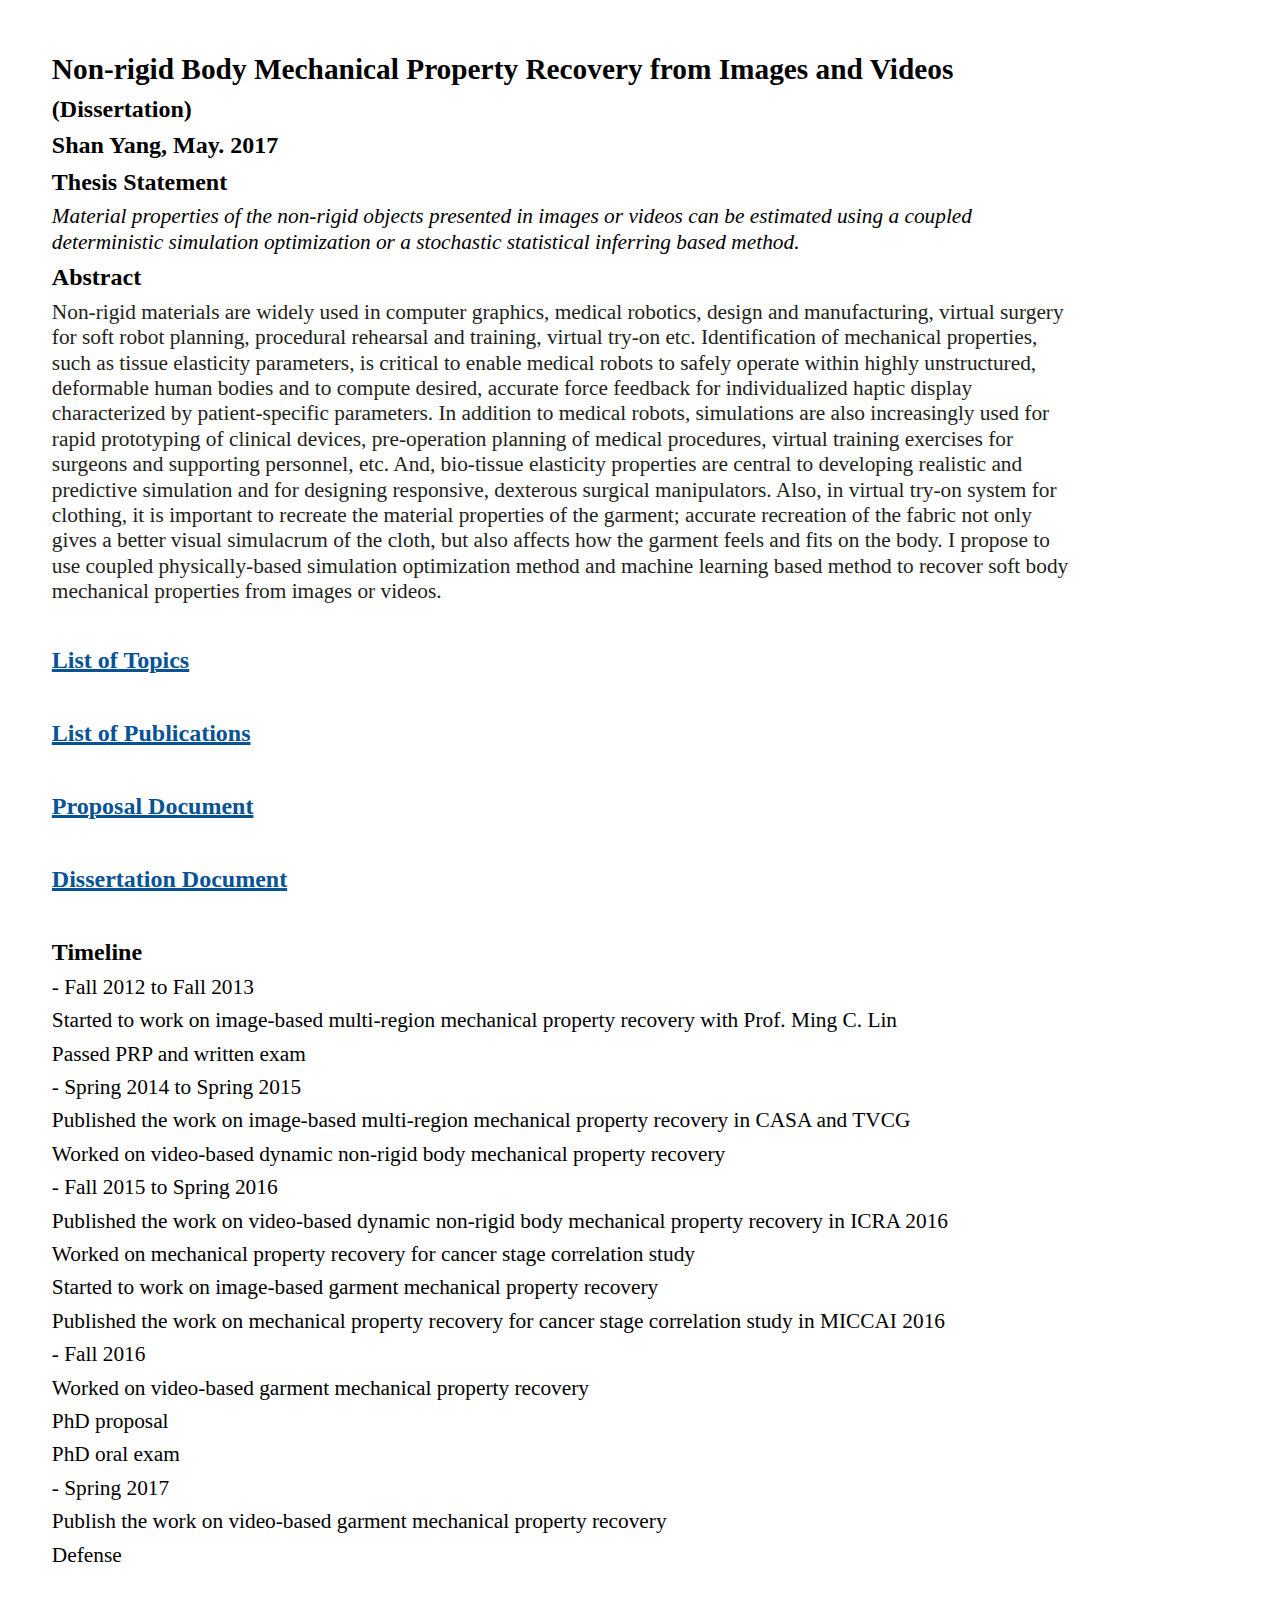
<file: dissertation.htm>
<html xmlns:v="urn:schemas-microsoft-com:vml"
xmlns:o="urn:schemas-microsoft-com:office:office"
xmlns:dt="uuid:C2F41010-65B3-11d1-A29F-00AA00C14882"
xmlns="http://www.w3.org/TR/REC-html40">

<head>
<meta http-equiv=Content-Type content="text/html; charset=windows-1252">
<link rel=File-List href="dissertation_files/filelist.xml">
<!--[if !mso]>
<style>
v\:* {behavior:url(#default#VML);}
o\:* {behavior:url(#default#VML);}
b\:* {behavior:url(#default#VML);}
.shape {behavior:url(#default#VML);}
</style>
<![endif]-->
<title>Page Title</title>
<style>
<!--
 /* Font Definitions */
@font-face
	{font-family:"Times New Roman";
	panose-1:2 2 6 3 5 4 5 2 3 4;}
 /* Style Definitions */
p.MsoNormal, li.MsoNormal, div.MsoNormal
	{margin-right:0pt;
	text-indent:0pt;
	margin-top:0pt;
	margin-bottom:6.0pt;
	line-height:119%;
	text-align:left;
	font-family:Calibri;
	font-size:10.0pt;
	color:black;}
ol
	{margin-top:0in;
	margin-bottom:0in;
	margin-left:-2197in;}
ul
	{margin-top:0in;
	margin-bottom:0in;
	margin-left:-2197in;}
@page
	{size:8.0302in 11.0in;}
-->
</style>
<!--[if gte mso 9]><xml>
 <o:shapedefaults v:ext="edit" spidmax="3074" fillcolor="#5b9bd5 [1]"
  strokecolor="black [0]">
  <v:fill color="#5b9bd5 [1]" color2="white [7]"/>
  <v:stroke color="black [0]" color2="white [7]" weight="2pt">
   <o:left v:ext="view" color="black [0]" color2="white [7]"/>
   <o:top v:ext="view" color="black [0]" color2="white [7]"/>
   <o:right v:ext="view" color="black [0]" color2="white [7]"/>
   <o:bottom v:ext="view" color="black [0]" color2="white [7]"/>
   <o:column v:ext="view" color="black [0]" color2="white [7]"/>
  </v:stroke>
  <v:shadow color="black [0]"/>
  <o:extrusion v:ext="view" backdepth="0" viewpoint="0,0" viewpointorigin="0,0"/>
  <v:textbox inset="2.88pt,2.88pt,2.88pt,2.88pt"/>
 </o:shapedefaults><o:shapelayout v:ext="edit">
  <o:idmap v:ext="edit" data="1"/>
 </o:shapelayout></xml><![endif]-->
</head>

<body link="#085296" vlink="#993366" style='margin:0'>

<div style='position:absolute;width:11.-2307in;height:42.1377in'>
<!--[if gte vml 1]><v:shapetype id="_x0000_t202" coordsize="21600,21600" o:spt="202"
 path="m,l,21600r21600,l21600,xe">
 <v:stroke joinstyle="miter"/>
 <v:path gradientshapeok="t" o:connecttype="rect"/>
</v:shapetype><v:shape id="_x0000_s1025" type="#_x0000_t202" style='position:absolute;
 left:36pt;top:36pt;width:769.89pt;height:3030.61pt;z-index:1;
 mso-wrap-distance-left:2.88pt;mso-wrap-distance-top:2.88pt;
 mso-wrap-distance-right:2.88pt;mso-wrap-distance-bottom:2.88pt' filled="f"
 fillcolor="#5b9bd5 [1]" stroked="f" strokecolor="black [0]" strokeweight="2pt"
 o:cliptowrap="t">
 <v:fill color2="white [7]"/>
 <v:stroke color2="white [7]">
  <o:left v:ext="view" color="black [0]" color2="white [7]"/>
  <o:top v:ext="view" color="black [0]" color2="white [7]"/>
  <o:right v:ext="view" color="black [0]" color2="white [7]"/>
  <o:bottom v:ext="view" color="black [0]" color2="white [7]"/>
  <o:column v:ext="view" color="black [0]" color2="white [7]"/>
 </v:stroke>
 <v:shadow color="black [0]"/>
 <o:extrusion v:ext="view" backdepth="0" viewpoint="0,0" viewpointorigin="0,0"/>
 <v:textbox style='mso-column-margin:5.76pt' inset="2.88pt,2.88pt,2.88pt,2.88pt"/>
</v:shape><![endif]--><![if !vml]><span style='position:absolute;z-index:1;
left:48px;top:48px;width:1027px;height:4041px'>

<table cellpadding=0 cellspacing=0>
 <tr>
  <td width=1027 height=4041 style='vertical-align:top'><![endif]>
  <div v:shape="_x0000_s1025" style='padding:2.88pt 2.88pt 2.88pt 2.88pt'
  class=shape>
  <p class=MsoNormal><span lang=en-US style='font-size:22.0pt;line-height:119%;
  font-family:"Times New Roman";color:black;font-weight:bold;language:en-US'>Non-rigid Body Mechanical Property Recovery from Images and Videos</span></p>
  <p class=MsoNormal><span lang=en-US style='font-size:18.0pt;line-height:119%;
  font-family:"Times New Roman";color:black;font-weight:bold;language:en-US'>(Dissertation)</span></p>
  <p class=MsoNormal><span lang=en-US style='font-size:18.0pt;line-height:119%;
  font-family:"Times New Roman";color:black;font-weight:bold;language:en-US'>Shan Yang, May. 2017</span></p>
  <p class=MsoNormal><span lang=en-US style='font-size:18.0pt;line-height:119%;
  font-family:"Times New Roman";color:black;font-weight:bold;language:en-US'>Thesis Statement</span></p>
  <p class=MsoNormal><span lang=en-US style='font-size:16.0pt;line-height:119%;
  font-family:"Times New Roman";font-style:italic;language:en-US'>Material properties of the non-rigid objects presented in images or videos can be estimated using a coupled deterministic simulation optimization or a stochastic statistical inferring based method.</span></p>
  <p class=MsoNormal><span lang=en-US style='font-size:18.0pt;line-height:119%;
  font-family:"Times New Roman";color:black;font-weight:bold;language:en-US'>Abstract</span></p>
  <p class=MsoNormal><span lang=en-US style='font-size:16.0pt;line-height:119%;
  font-family:"Times New Roman";color:#231F20;language:en-US'>Non-rigid materials are widely used in computer graphics, medical robotics, design and manufacturing, virtual surgery for soft robot planning, procedural rehearsal and training, virtual try-on etc. Identification of mechanical properties, such as tissue elasticity parameters, is critical to enable medical robots to safely operate within highly unstructured, deformable human bodies and to compute desired, accurate force feedback for individualized haptic display characterized by patient-specific parameters. In addition to medical robots, simulations are also increasingly used for rapid prototyping of clinical devices, pre-operation planning of medical procedures, virtual training exercises for surgeons and supporting personnel, etc. And, bio-tissue elasticity properties are central to developing realistic and predictive simulation and for designing responsive, dexterous surgical manipulators. Also, in virtual try-on system for clothing, it is important to recreate the material properties </span><span
  lang=en-US style='font-size:16.0pt;line-height:119%;font-family:"Times New Roman";
  color:#231F20;language:en-US'>of the garment; accurate recreation of the fabric not only gives a better visual simulacrum of the cloth, but also affects how the garment feels and fits on the body. I propose to use coupled physically-based</span><span
  lang=en-US style='font-size:16.0pt;line-height:119%;font-family:"Times New Roman";
  color:#231F20;language:en-US'> simulation optimization method and machine learning based method to recover soft body mechanical properties from images or videos. </span></p>
  <p class=MsoNormal><span lang=en-US style='font-size:16.0pt;line-height:119%;
  font-family:"Times New Roman";color:#231F20;language:en-US'>&nbsp;</span></p>
  <p class=MsoNormal><a href="http://cs.unc.edu/~alexyang/listOfTopics"><span
  lang=en-US style='font-size:18.0pt;line-height:119%;font-family:"Times New Roman";
  text-decoration:underline;font-weight:bold;language:en-US'>List of Topics</span></a></p>
  <p class=MsoNormal><span lang=en-US style='font-size:18.0pt;line-height:119%;
  font-family:"Times New Roman";color:black;font-weight:bold;language:en-US'>&nbsp;</span></p>
  <p class=MsoNormal><a href="http://cs.unc.edu/~alexyang/listOfPapers"><span
  lang=en-US style='font-size:18.0pt;line-height:119%;font-family:"Times New Roman";
  text-decoration:underline;font-weight:bold;language:en-US'>List of Publications</span></a></p>
  <p class=MsoNormal><span lang=en-US style='font-size:18.0pt;line-height:119%;
  font-family:"Times New Roman";color:black;font-weight:bold;language:en-US'>&nbsp;</span></p>
  <p class=MsoNormal><a href="http://cs.unc.edu/~alexyang/docs/proposal_doc.pdf"><span
  lang=en-US style='font-size:18.0pt;line-height:119%;font-family:"Times New Roman";
  text-decoration:underline;font-weight:bold;language:en-US'>Proposal Document</span></a></p>
  <p class=MsoNormal><span lang=en-US style='font-size:18.0pt;line-height:119%;
  font-family:"Times New Roman";color:black;font-weight:bold;language:en-US'>&nbsp;</span></p>
  <p class=MsoNormal><a href="http://cs.unc.edu/~alexyang/docs/thesis_shan.pdf"><span
  lang=en-US style='font-size:18.0pt;line-height:119%;font-family:"Times New Roman";
  text-decoration:underline;font-weight:bold;language:en-US'>Dissertation Document</span></a></p>
  <p class=MsoNormal><span lang=en-US style='font-size:18.0pt;line-height:119%;
  font-family:"Times New Roman";color:black;font-weight:bold;language:en-US'>&nbsp;</span></p>
  <p class=MsoNormal><span lang=en-US style='font-size:18.0pt;line-height:119%;
  font-family:"Times New Roman";color:black;font-weight:bold;language:en-US'>Timeline</span></p>
  <p class=MsoNormal><span lang=en-US style='font-size:16.0pt;line-height:119%;
  font-family:"Times New Roman";color:black;language:en-US'>- Fall 2012 to Fall 2013</span></p>
  <p class=MsoNormal><span lang=en-US style='font-size:16.0pt;line-height:119%;
  font-family:"Times New Roman";color:black;language:en-US'>Started to work on image-based multi-region mechanical property recovery with Prof. Ming C. Lin</span></p>
  <p class=MsoNormal><span lang=en-US style='font-size:16.0pt;line-height:119%;
  font-family:"Times New Roman";color:black;language:en-US'>Passed PRP and written exam</span></p>
  <p class=MsoNormal><span lang=en-US style='font-size:16.0pt;line-height:119%;
  font-family:"Times New Roman";color:black;language:en-US'>- Spring 2014 to Spring 2015 </span></p>
  <p class=MsoNormal><span lang=en-US style='font-size:16.0pt;line-height:119%;
  font-family:"Times New Roman";color:black;language:en-US'>Published the work on image-based multi-region mechanical property recovery in CASA and TVCG</span></p>
  <p class=MsoNormal><span lang=en-US style='font-size:16.0pt;line-height:119%;
  font-family:"Times New Roman";color:black;language:en-US'>Worked on video-based dynamic non-rigid body mechanical property recovery</span></p>
  <p class=MsoNormal><span lang=en-US style='font-size:16.0pt;line-height:119%;
  font-family:"Times New Roman";color:black;language:en-US'>- Fall 2015 to Spring 2016 </span></p>
  <p class=MsoNormal><span lang=en-US style='font-size:16.0pt;line-height:119%;
  font-family:"Times New Roman";color:black;language:en-US'>Published the work on video-based dynamic non-rigid body mechanical property recovery in ICRA 2016</span></p>
  <p class=MsoNormal><span lang=en-US style='font-size:16.0pt;line-height:119%;
  font-family:"Times New Roman";color:black;language:en-US'>Worked on mechanical property recovery for cancer stage correlation study </span></p>
  <p class=MsoNormal><span lang=en-US style='font-size:16.0pt;line-height:119%;
  font-family:"Times New Roman";color:black;language:en-US'>Started to work on image-based garment mechanical property recovery</span></p>
  <p class=MsoNormal><span lang=en-US style='font-size:16.0pt;line-height:119%;
  font-family:"Times New Roman";color:black;language:en-US'>Published the work on mechanical property recovery for cancer stage correlation study in MICCAI 2016</span></p>
  <p class=MsoNormal><span lang=en-US style='font-size:16.0pt;line-height:119%;
  font-family:"Times New Roman";color:black;language:en-US'>- Fall 2016 </span></p>
  <p class=MsoNormal><span lang=en-US style='font-size:16.0pt;line-height:119%;
  font-family:"Times New Roman";color:black;language:en-US'>Worked on video-based garment mechanical property recovery </span></p>
  <p class=MsoNormal><span lang=en-US style='font-size:16.0pt;line-height:119%;
  font-family:"Times New Roman";color:black;language:en-US'>PhD proposal </span></p>
  <p class=MsoNormal><span lang=en-US style='font-size:16.0pt;line-height:119%;
  font-family:"Times New Roman";color:black;language:en-US'>PhD oral exam </span></p>
  <p class=MsoNormal><span lang=en-US style='font-size:16.0pt;line-height:119%;
  font-family:"Times New Roman";color:black;language:en-US'>- Spring 2017 </span></p>
  <p class=MsoNormal><span lang=en-US style='font-size:16.0pt;line-height:119%;
  font-family:"Times New Roman";color:black;language:en-US'>Publish the work on video-based garment mechanical property recovery </span></p>
  <p class=MsoNormal><span lang=en-US style='font-size:16.0pt;line-height:119%;
  font-family:"Times New Roman";color:black;language:en-US'>Defense </span></p>
  <p class=MsoNormal><span lang=en-US style='font-size:16.0pt;line-height:119%;
  font-family:"Times New Roman";color:black;language:en-US'>&nbsp;</span></p>
  <p class=MsoNormal><span lang=en-US style='font-size:18.0pt;line-height:119%;
  font-family:"Times New Roman";color:black;font-weight:bold;language:en-US'>&nbsp;</span></p>
  <p class=MsoNormal><span lang=en-US style='font-size:16.0pt;line-height:119%;
  font-family:"Times New Roman";color:black;font-weight:bold;language:en-US'>&nbsp;</span></p>
  <p class=MsoNormal><span lang=en-US style='font-size:16.0pt;line-height:119%;
  font-family:"Times New Roman";color:black;font-weight:bold;language:en-US'>&nbsp;</span></p>
  <p class=MsoNormal><span lang=en-US style='font-size:16.0pt;line-height:119%;
  font-family:"Times New Roman";language:en-US'>&nbsp;</span></p>
  <p class=MsoNormal><span lang=en-US style='font-size:16.0pt;line-height:119%;
  font-family:"Times New Roman";language:en-US'>&nbsp;</span></p>
  <p class=MsoNormal><span lang=en-US style='font-size:16.0pt;line-height:119%;
  font-family:"Times New Roman";language:en-US'>&nbsp;</span></p>
  <p class=MsoNormal><span lang=en-US style='font-size:16.0pt;line-height:119%;
  font-family:"Times New Roman";language:en-US'>&nbsp;</span></p>
  </div>
  <![if !vml]></td>
 </tr>
</table>

</span><![endif]>
</div>

</body>

</html>
</file>
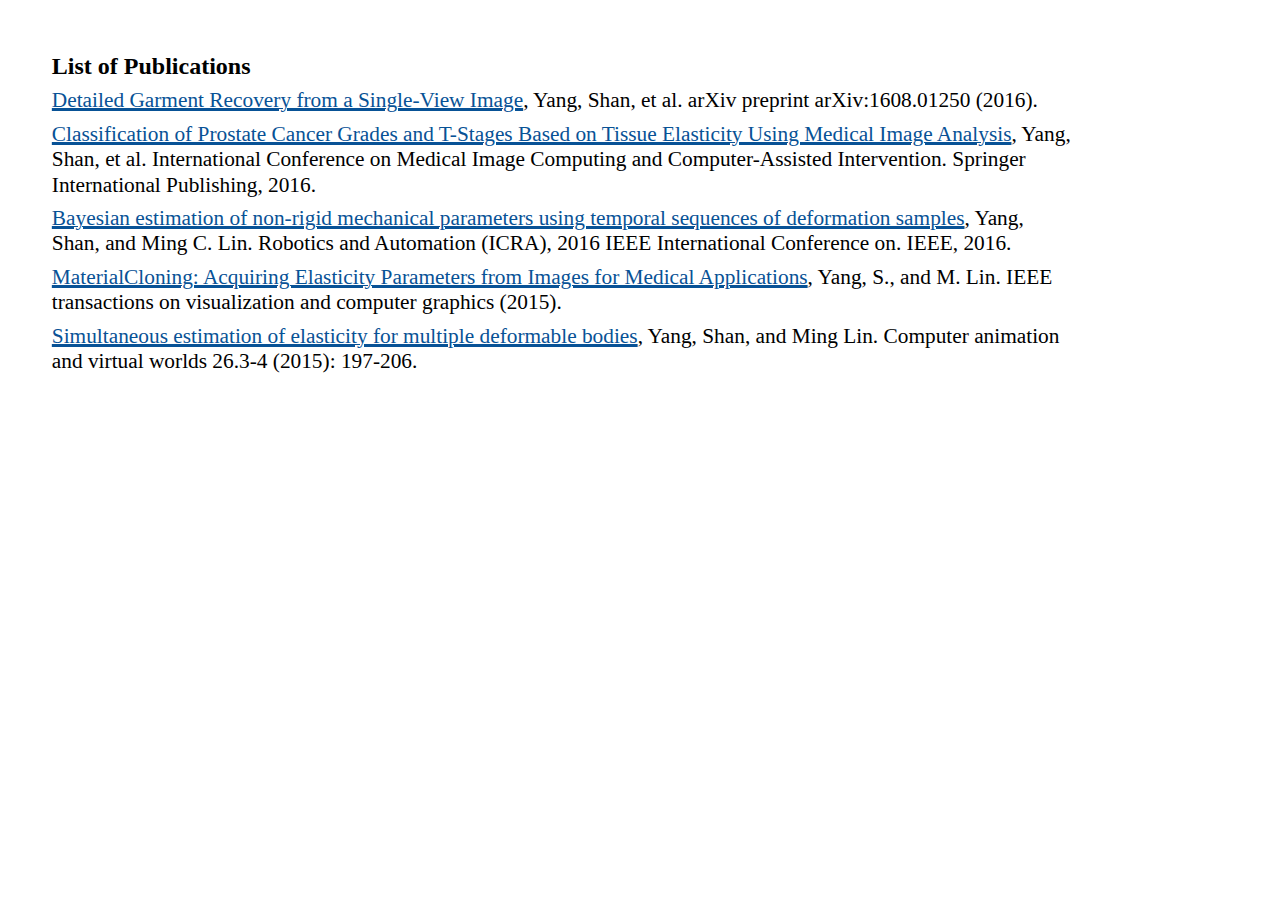
<file: listOfPapers.htm>
<html xmlns:v="urn:schemas-microsoft-com:vml"
xmlns:o="urn:schemas-microsoft-com:office:office"
xmlns:dt="uuid:C2F41010-65B3-11d1-A29F-00AA00C14882"
xmlns="http://www.w3.org/TR/REC-html40">

<head>
<meta http-equiv=Content-Type content="text/html; charset=windows-1252">
<link rel=File-List href="listOfPapers_files/filelist.xml">
<!--[if !mso]>
<style>
v\:* {behavior:url(#default#VML);}
o\:* {behavior:url(#default#VML);}
b\:* {behavior:url(#default#VML);}
.shape {behavior:url(#default#VML);}
</style>
<![endif]-->
<title>Page Title</title>
<style>
<!--
 /* Font Definitions */
@font-face
	{font-family:"Times New Roman";
	panose-1:2 2 6 3 5 4 5 2 3 4;}
 /* Style Definitions */
p.MsoNormal, li.MsoNormal, div.MsoNormal
	{margin-right:0pt;
	text-indent:0pt;
	margin-top:0pt;
	margin-bottom:6.0pt;
	line-height:119%;
	text-align:left;
	font-family:Calibri;
	font-size:10.0pt;
	color:black;}
ol
	{margin-top:0in;
	margin-bottom:0in;
	margin-left:-2197in;}
ul
	{margin-top:0in;
	margin-bottom:0in;
	margin-left:-2197in;}
@page
	{size:8.0302in 11.0in;}
-->
</style>
<!--[if gte mso 9]><xml>
 <o:shapedefaults v:ext="edit" spidmax="3075" fillcolor="#5b9bd5 [1]"
  strokecolor="black [0]">
  <v:fill color="#5b9bd5 [1]" color2="white [7]"/>
  <v:stroke color="black [0]" color2="white [7]" weight="2pt">
   <o:left v:ext="view" color="black [0]" color2="white [7]"/>
   <o:top v:ext="view" color="black [0]" color2="white [7]"/>
   <o:right v:ext="view" color="black [0]" color2="white [7]"/>
   <o:bottom v:ext="view" color="black [0]" color2="white [7]"/>
   <o:column v:ext="view" color="black [0]" color2="white [7]"/>
  </v:stroke>
  <v:shadow color="black [0]"/>
  <o:extrusion v:ext="view" backdepth="0" viewpoint="0,0" viewpointorigin="0,0"/>
  <v:textbox inset="2.88pt,2.88pt,2.88pt,2.88pt"/>
  <o:colormenu v:ext="edit" fillcolor="#5b9bd5 [1]" strokecolor="black [0]"
   shadowcolor="#ffc000 [4]"/>
 </o:shapedefaults><o:shapelayout v:ext="edit">
  <o:idmap v:ext="edit" data="1"/>
 </o:shapelayout></xml><![endif]-->
</head>

<body link="#085296" vlink="#993366" style='margin:0'>

<div style='position:absolute;width:11.-2307in;height:8.1043in'>
<!--[if gte vml 1]><v:shapetype id="_x0000_t202" coordsize="21600,21600" o:spt="202"
 path="m,l,21600r21600,l21600,xe">
 <v:stroke joinstyle="miter"/>
 <v:path gradientshapeok="t" o:connecttype="rect"/>
</v:shapetype><v:shape id="_x0000_s1025" type="#_x0000_t202" style='position:absolute;
 left:36pt;top:36pt;width:769.88pt;height:580.21pt;z-index:1;
 mso-wrap-distance-left:2.88pt;mso-wrap-distance-top:2.88pt;
 mso-wrap-distance-right:2.88pt;mso-wrap-distance-bottom:2.88pt' filled="f"
 fillcolor="#5b9bd5 [1]" stroked="f" strokecolor="black [0]" strokeweight="2pt"
 o:cliptowrap="t">
 <v:fill color2="white [7]"/>
 <v:stroke color2="white [7]">
  <o:left v:ext="view" color="black [0]" color2="white [7]"/>
  <o:top v:ext="view" color="black [0]" color2="white [7]"/>
  <o:right v:ext="view" color="black [0]" color2="white [7]"/>
  <o:bottom v:ext="view" color="black [0]" color2="white [7]"/>
  <o:column v:ext="view" color="black [0]" color2="white [7]"/>
 </v:stroke>
 <v:shadow color="black [0]"/>
 <o:extrusion v:ext="view" backdepth="0" viewpoint="0,0" viewpointorigin="0,0"/>
 <v:textbox style='mso-column-margin:5.76pt' inset="2.88pt,2.88pt,2.88pt,2.88pt"/>
</v:shape><![endif]--><![if !vml]><span style='position:absolute;z-index:1;
left:48px;top:48px;width:1027px;height:774px'>

<table cellpadding=0 cellspacing=0>
 <tr>
  <td width=1027 height=774 style='vertical-align:top'><![endif]>
  <div v:shape="_x0000_s1025" style='padding:2.88pt 2.88pt 2.88pt 2.88pt'
  class=shape>
  <p class=MsoNormal><span lang=en-US style='font-size:18.0pt;line-height:119%;
  font-family:"Times New Roman";color:black;font-weight:bold;language:en-US'>List of Publications</span></p>
  <p class=MsoNormal><a href="https://arxiv.org/abs/1608.01250"><span
  lang=en-US style='font-size:16.0pt;line-height:119%;font-family:"Times New Roman";
  text-decoration:underline;language:en-US'>Detailed Garment Recovery from a Single-View Image</span></a><span
  lang=en-US style='font-size:16.0pt;line-height:119%;font-family:"Times New Roman";
  color:black;language:en-US'>, </span><span lang=en-US style='font-size:16.0pt;
  line-height:119%;font-family:"Times New Roman";language:en-US'>Yang, Shan, et al. arXiv preprint arXiv:1608.01250&nbsp;(2016). </span></p>
  <p class=MsoNormal><a
  href="http://link.springer.com/chapter/10.1007/978-3-319-46720-7_73"><span
  lang=en-US style='font-size:16.0pt;line-height:119%;font-family:"Times New Roman";
  text-decoration:underline;language:en-US'>Classification of Prostate Cancer Grades and T-Stages Based on Tissue Elasticity Using Medical Image Analysis</span></a><span
  lang=en-US style='font-size:16.0pt;line-height:119%;font-family:"Times New Roman";
  color:black;language:en-US'>, </span><span lang=en-US style='font-size:16.0pt;
  line-height:119%;font-family:"Times New Roman";language:en-US'>Yang, Shan, et al. International Conference on Medical Image Computing and Computer-Assisted Intervention. Springer International Publishing, 2016. </span></p>
  <p class=MsoNormal><a
  href="http://ieeexplore.ieee.org/abstract/document/7487594/"><span
  lang=en-US style='font-size:16.0pt;line-height:119%;font-family:"Times New Roman";
  text-decoration:underline;language:en-US'>Bayesian estimation of non-rigid mechanical parameters using temporal sequences of deformation samples</span></a><span
  lang=en-US style='font-size:16.0pt;line-height:119%;font-family:"Times New Roman";
  color:black;language:en-US'>, </span><span lang=en-US style='font-size:16.0pt;
  line-height:119%;font-family:"Times New Roman";language:en-US'>Yang, Shan, and Ming C. Lin. Robotics and Automation (ICRA), 2016 IEEE International Conference on. IEEE, 2016. </span></p>
  <p class=MsoNormal><a
  href="http://ieeexplore.ieee.org/xpls/abs_all.jsp?arnumber=7346514"><span
  lang=en-US style='font-size:16.0pt;line-height:119%;font-family:"Times New Roman";
  text-decoration:underline;language:en-US'>MaterialCloning: Acquiring Elasticity Parameters from Images for Medical Applications</span></a><span
  lang=en-US style='font-size:16.0pt;line-height:119%;font-family:"Times New Roman";
  color:black;language:en-US'>, </span><span lang=en-US style='font-size:16.0pt;
  line-height:119%;font-family:"Times New Roman";language:en-US'>Yang, S., and M. Lin. IEEE transactions on visualization and computer graphics&nbsp;(2015). </span></p>
  <p class=MsoNormal><a
  href="http://onlinelibrary.wiley.com/doi/10.1002/cav.1649/full"><span
  lang=en-US style='font-size:16.0pt;line-height:119%;font-family:"Times New Roman";
  text-decoration:underline;language:en-US'>Simultaneous estimation of elasticity for multiple deformable bodies</span></a><span
  lang=en-US style='font-size:16.0pt;line-height:119%;font-family:"Times New Roman";
  color:black;language:en-US'>, </span><span lang=en-US style='font-size:16.0pt;
  line-height:119%;font-family:"Times New Roman";language:en-US'>Yang, Shan, and Ming Lin. Computer animation and virtual worlds&nbsp;26.3-4 (2015): 197-206. </span></p>
  <p class=MsoNormal><span lang=en-US style='font-size:16.0pt;line-height:119%;
  font-family:"Times New Roman";language:en-US'>&nbsp;</span></p>
  <p class=MsoNormal><span lang=en-US style='font-size:16.0pt;line-height:119%;
  font-family:"Times New Roman";color:black;language:en-US'>&nbsp;</span></p>
  <p class=MsoNormal><span lang=en-US style='font-size:16.0pt;line-height:119%;
  font-family:"Times New Roman";color:black;language:en-US'>&nbsp;</span></p>
  <p class=MsoNormal><span lang=en-US style='font-size:18.0pt;line-height:119%;
  font-family:"Times New Roman";color:black;font-weight:bold;language:en-US'>&nbsp;</span></p>
  <p class=MsoNormal><span lang=en-US style='font-size:16.0pt;line-height:119%;
  font-family:"Times New Roman";color:black;font-weight:bold;language:en-US'>&nbsp;</span></p>
  <p class=MsoNormal><span lang=en-US style='font-size:16.0pt;line-height:119%;
  font-family:"Times New Roman";color:black;font-weight:bold;language:en-US'>&nbsp;</span></p>
  <p class=MsoNormal><span lang=en-US style='font-size:16.0pt;line-height:119%;
  font-family:"Times New Roman";language:en-US'>&nbsp;</span></p>
  <p class=MsoNormal><span lang=en-US style='font-size:16.0pt;line-height:119%;
  font-family:"Times New Roman";language:en-US'>&nbsp;</span></p>
  <p class=MsoNormal><span lang=en-US style='font-size:16.0pt;line-height:119%;
  font-family:"Times New Roman";language:en-US'>&nbsp;</span></p>
  <p class=MsoNormal><span lang=en-US style='font-size:16.0pt;line-height:119%;
  font-family:"Times New Roman";language:en-US'>&nbsp;</span></p>
  </div>
  <![if !vml]></td>
 </tr>
</table>

</span><![endif]>
</div>

</body>

</html>
</file>
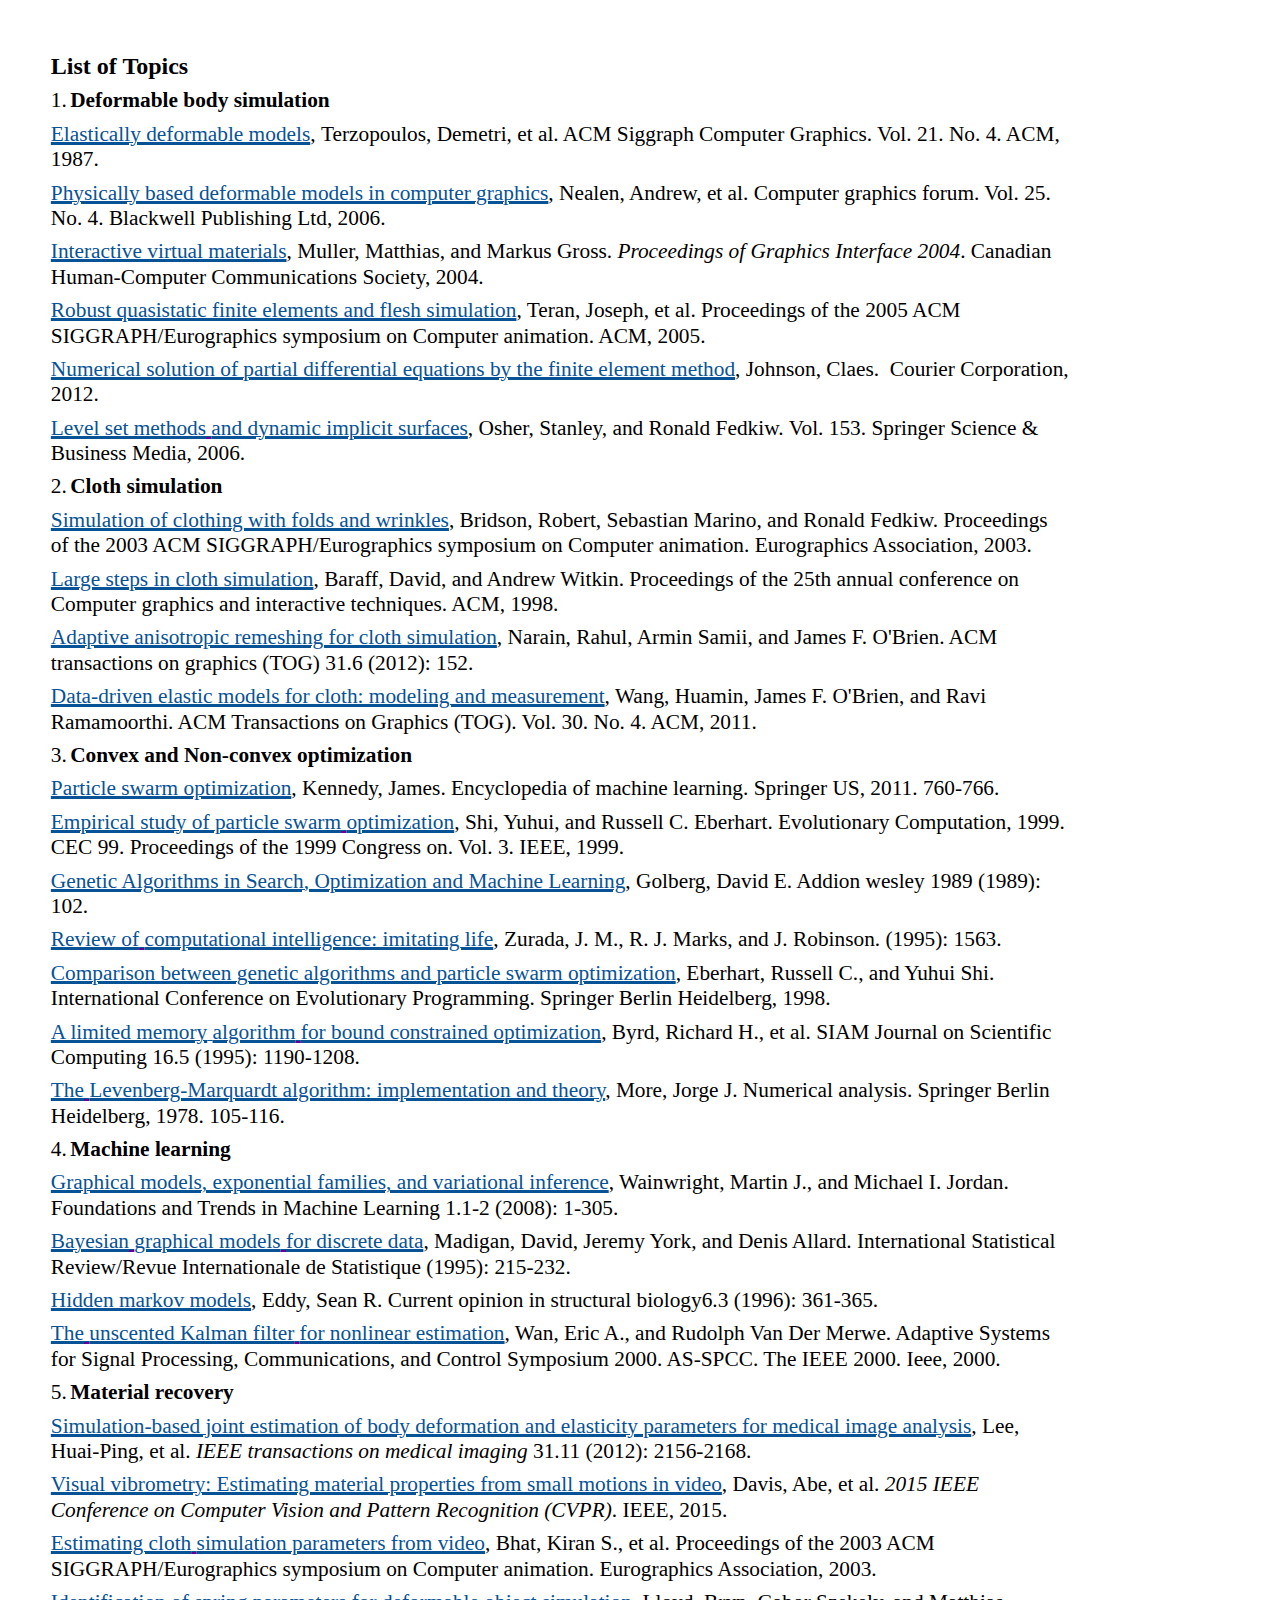
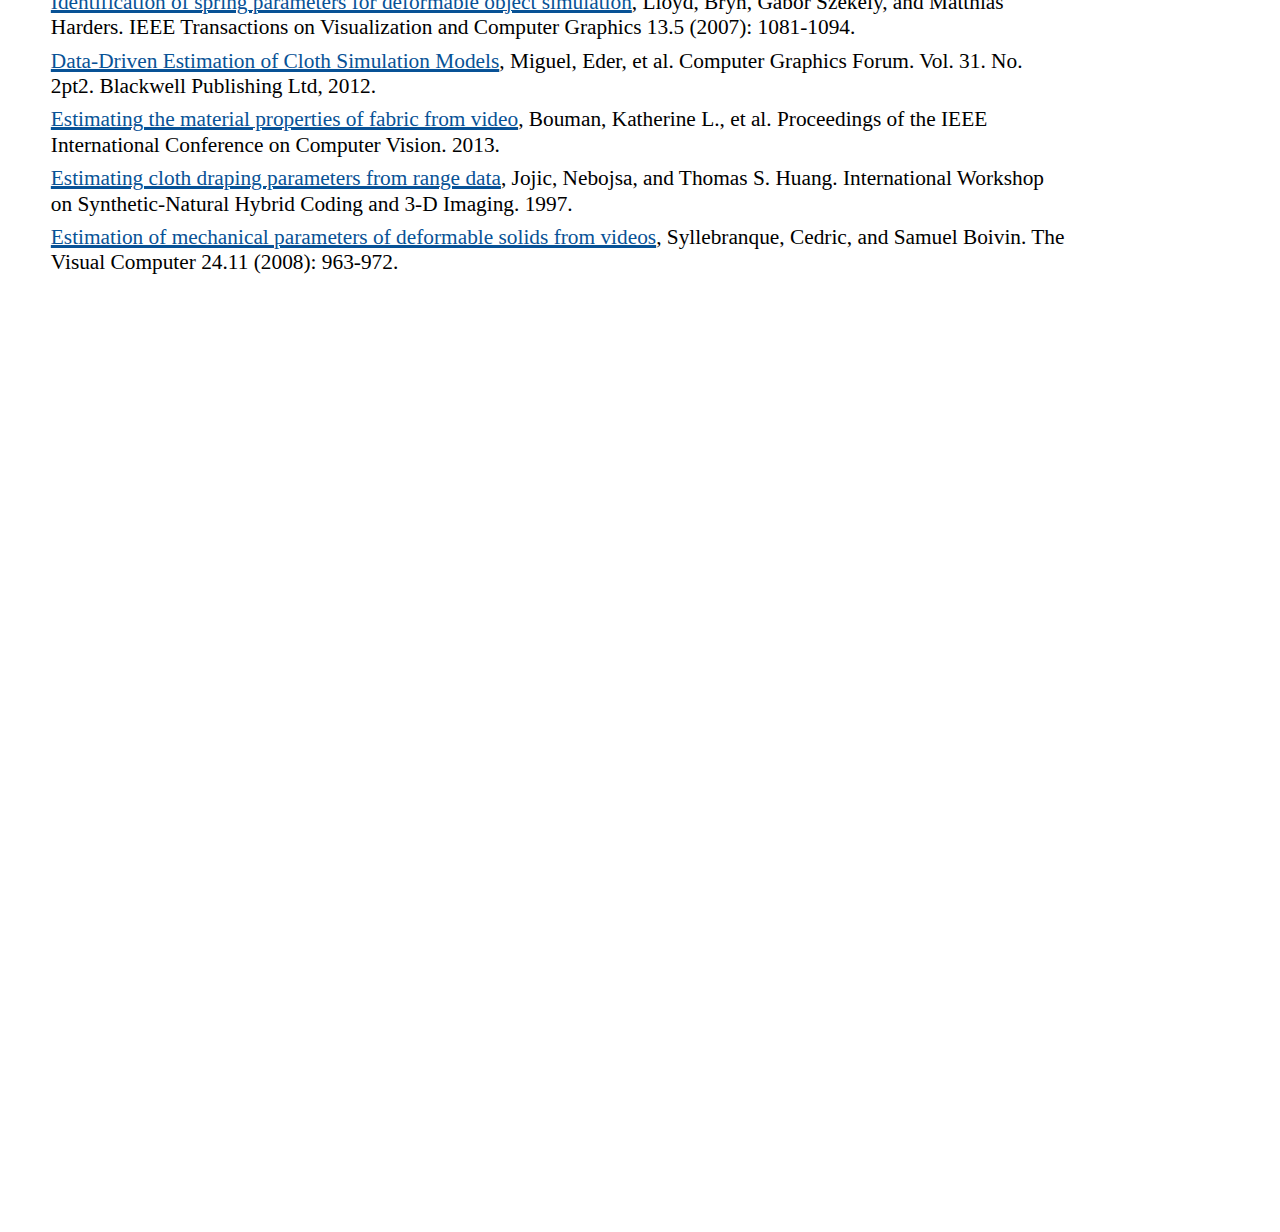
<file: listOfTopics.htm>
<html xmlns:v="urn:schemas-microsoft-com:vml"
xmlns:o="urn:schemas-microsoft-com:office:office"
xmlns:dt="uuid:C2F41010-65B3-11d1-A29F-00AA00C14882"
xmlns="http://www.w3.org/TR/REC-html40">

<head>
<meta http-equiv=Content-Type content="text/html; charset=windows-1252">
<link rel=File-List href="listOfTopics_files/filelist.xml">
<!--[if !mso]>
<style>
v\:* {behavior:url(#default#VML);}
o\:* {behavior:url(#default#VML);}
b\:* {behavior:url(#default#VML);}
.shape {behavior:url(#default#VML);}
</style>
<![endif]-->
<title>Page Title</title>
<style>
<!--
 /* Font Definitions */
@font-face
	{font-family:"Times New Roman";
	panose-1:2 2 6 3 5 4 5 2 3 4;}
 /* Style Definitions */
p.MsoNormal, li.MsoNormal, div.MsoNormal
	{margin-right:0pt;
	text-indent:0pt;
	margin-top:0pt;
	margin-bottom:6.0pt;
	line-height:119%;
	text-align:left;
	font-family:Calibri;
	font-size:10.0pt;
	color:black;}
ol
	{margin-top:0in;
	margin-bottom:0in;
	margin-left:-2197in;}
ul
	{margin-top:0in;
	margin-bottom:0in;
	margin-left:-2197in;}
@page
	{size:8.0302in 11.0in;}
-->
</style>
<!--[if gte mso 9]><xml>
 <o:shapedefaults v:ext="edit" spidmax="3075" fillcolor="#5b9bd5 [1]"
  strokecolor="black [0]">
  <v:fill color="#5b9bd5 [1]" color2="white [7]"/>
  <v:stroke color="black [0]" color2="white [7]" weight="2pt">
   <o:left v:ext="view" color="black [0]" color2="white [7]"/>
   <o:top v:ext="view" color="black [0]" color2="white [7]"/>
   <o:right v:ext="view" color="black [0]" color2="white [7]"/>
   <o:bottom v:ext="view" color="black [0]" color2="white [7]"/>
   <o:column v:ext="view" color="black [0]" color2="white [7]"/>
  </v:stroke>
  <v:shadow color="black [0]"/>
  <o:extrusion v:ext="view" backdepth="0" viewpoint="0,0" viewpointorigin="0,0"/>
  <v:textbox inset="2.88pt,2.88pt,2.88pt,2.88pt"/>
  <o:colormenu v:ext="edit" fillcolor="#5b9bd5 [1]" strokecolor="black [0]"
   shadowcolor="#ffc000 [4]"/>
 </o:shapedefaults><o:shapelayout v:ext="edit">
  <o:idmap v:ext="edit" data="1"/>
 </o:shapelayout></xml><![endif]-->
</head>

<body link="#085296" vlink="#993366" style='margin:0'>

<div style='position:absolute;width:11.-2307in;height:29.0459in'>
<!--[if gte vml 1]><v:shapetype id="_x0000_t202" coordsize="21600,21600" o:spt="202"
 path="m,l,21600r21600,l21600,xe">
 <v:stroke joinstyle="miter"/>
 <v:path gradientshapeok="t" o:connecttype="rect"/>
</v:shapetype><v:shape id="_x0000_s1025" type="#_x0000_t202" style='position:absolute;
 left:35.45pt;top:36pt;width:769.89pt;height:29in;z-index:1;
 mso-wrap-distance-left:2.88pt;mso-wrap-distance-top:2.88pt;
 mso-wrap-distance-right:2.88pt;mso-wrap-distance-bottom:2.88pt' filled="f"
 fillcolor="#5b9bd5 [1]" stroked="f" strokecolor="black [0]" strokeweight="2pt"
 o:cliptowrap="t">
 <v:fill color2="white [7]"/>
 <v:stroke color2="white [7]">
  <o:left v:ext="view" color="black [0]" color2="white [7]"/>
  <o:top v:ext="view" color="black [0]" color2="white [7]"/>
  <o:right v:ext="view" color="black [0]" color2="white [7]"/>
  <o:bottom v:ext="view" color="black [0]" color2="white [7]"/>
  <o:column v:ext="view" color="black [0]" color2="white [7]"/>
 </v:stroke>
 <v:shadow color="black [0]"/>
 <o:extrusion v:ext="view" backdepth="0" viewpoint="0,0" viewpointorigin="0,0"/>
 <v:textbox style='mso-column-margin:5.76pt' inset="2.88pt,2.88pt,2.88pt,2.88pt"/>
</v:shape><![endif]--><![if !vml]><span style='position:absolute;z-index:1;
left:47px;top:48px;width:1027px;height:2784px'>

<table cellpadding=0 cellspacing=0>
 <tr>
  <td width=1027 height=2784 style='vertical-align:top'><![endif]>
  <div v:shape="_x0000_s1025" style='padding:2.88pt 2.88pt 2.88pt 2.88pt'
  class=shape>
  <p class=MsoNormal><span lang=en-US style='font-size:18.0pt;line-height:119%;
  font-family:"Times New Roman";color:black;font-weight:bold;language:en-US'>List of Topics</span></p>
  <p class=MsoNormal style='margin-left:18.0pt;text-indent:-18.0pt'><span
  style='direction:ltr;unicode-bidi:embed;font-family:"Times New Roman";
  font-size:16.0pt;language:en-US;color:black'>1.</span><span style='width:
  6.75pt'>&nbsp;</span><span lang=en-US style='font-size:16.0pt;line-height:
  119%;font-family:"Times New Roman";color:black;font-weight:bold;language:
  en-US'>Deformable body simulation </span></p>
  <p class=MsoNormal><a href="http://dl.acm.org/citation.cfm?id=37427"><span
  lang=en-US style='font-size:16.0pt;line-height:119%;font-family:"Times New Roman";
  text-decoration:underline;language:en-US'>Elastically deformable models</span></a><span
  lang=en-US style='font-size:16.0pt;line-height:119%;font-family:"Times New Roman";
  color:black;language:en-US'>,</span><span lang=en-US style='font-size:16.0pt;
  line-height:119%;font-family:"Times New Roman";color:black;font-weight:bold;
  language:en-US'> </span><span lang=en-US style='font-size:16.0pt;line-height:
  119%;font-family:"Times New Roman";color:black;language:en-US'>Terzopoulos, Demetri, et al. ACM Siggraph Computer Graphics. Vol. 21. No. 4. ACM, 1987. </span></p>
  <p class=MsoNormal><a
  href="http://onlinelibrary.wiley.com/doi/10.1111/j.1467-8659.2006.01000.x/full"><span
  lang=en-US style='font-size:16.0pt;line-height:119%;font-family:"Times New Roman";
  text-decoration:underline;language:en-US'>Physically based deformable models in computer graphics</span></a><span
  lang=en-US style='font-size:16.0pt;line-height:119%;font-family:"Times New Roman";
  color:black;language:en-US'>, Nealen, Andrew, et al. Computer graphics forum. Vol. 25. No. 4. Blackwell Publishing Ltd, 2006. </span></p>
  <p class=MsoNormal><a href="http://dl.acm.org/citation.cfm?id=1006087"><span
  lang=en-US style='font-size:16.0pt;line-height:119%;font-family:"Times New Roman";
  text-decoration:underline;language:en-US'>Interactive virtual materials</span></a><span
  lang=en-US style='font-size:16.0pt;line-height:119%;font-family:"Times New Roman";
  language:en-US'>, Muller, Matthias, and Markus Gross. </span><span
  lang=en-US style='font-size:16.0pt;line-height:119%;font-family:"Times New Roman";
  font-style:italic;language:en-US'>Proceedings of Graphics Interface 2004</span><span
  lang=en-US style='font-size:16.0pt;line-height:119%;font-family:"Times New Roman";
  language:en-US'>. Canadian Human-Computer Communications Society, 2004. </span></p>
  <p class=MsoNormal><a href="http://dl.acm.org/citation.cfm?id=1073394"><span
  lang=en-US style='font-size:16.0pt;line-height:119%;font-family:"Times New Roman";
  text-decoration:underline;language:en-US'>Robust quasistatic finite elements and flesh simulation</span></a><span
  lang=en-US style='font-size:16.0pt;line-height:119%;font-family:"Times New Roman";
  color:black;language:en-US'>, Teran, Joseph, et al.&nbsp;Proceedings of the 2005 ACM SIGGRAPH/Eurographics symposium on Computer animation. ACM, 2005. </span></p>
  <p class=MsoNormal><a
  href="https://books.google.com/books?hl=en&amp;lr=&amp;id=PYXjyoqy5qMC&amp;oi=fnd&amp;pg=PP1&amp;dq=Numerical+Solution+of+Partial+Differential+Equations+by+the+Finite+Element+Method&amp;ots=nb2PWYo8w1&amp;sig=VBa5ejdTEu9kN6tAibp7FovhRtA"><span
  lang=en-US style='font-size:16.0pt;line-height:119%;font-family:"Times New Roman";
  text-decoration:underline;language:en-US'>Numerical solution of partial differential equations by the finite element method</span></a><span
  lang=en-US style='font-size:16.0pt;line-height:119%;font-family:"Times New Roman";
  color:black;language:en-US'>, </span><span lang=en-US style='font-size:16.0pt;
  line-height:119%;font-family:"Times New Roman";language:en-US'>Johnson, Claes.&nbsp; Courier Corporation, 2012. </span></p>
  <p class=MsoNormal><a
  href="https://books.google.com/books?hl=en&amp;lr=&amp;id=i4bfBwAAQBAJ&amp;oi=fnd&amp;pg=PR7&amp;dq=Level+Set+Methods+and+Dynamic+Implicit+Surfaces&amp;ots=Pgsmwi_eQN&amp;sig=jND6Gwvlyz5Sv-w-WWXDJX-eY6U"><span
  lang=en-US style='font-size:16.0pt;line-height:119%;font-family:"Times New Roman";
  text-decoration:underline;language:en-US'>Level set methods</span><span
  lang=en-US style='font-size:16.0pt;line-height:119%;font-family:"Times New Roman";
  color:#660099;text-decoration:underline;language:en-US'>&nbsp;</span><span
  lang=en-US style='font-size:16.0pt;line-height:119%;font-family:"Times New Roman";
  text-decoration:underline;language:en-US'>and&nbsp;dynamic implicit surfaces</span></a><span
  lang=en-US style='font-size:16.0pt;line-height:119%;font-family:"Times New Roman";
  color:black;language:en-US'>, </span><span lang=en-US style='font-size:16.0pt;
  line-height:119%;font-family:"Times New Roman";language:en-US'>Osher, Stanley, and Ronald Fedkiw.&nbsp;Vol. 153. Springer Science &amp; Business Media, 2006. </span></p>
  <p class=MsoNormal style='margin-left:18.0pt;text-indent:-18.0pt'><span
  style='direction:ltr;unicode-bidi:embed;font-family:"Times New Roman";
  font-size:16.0pt;language:en-US;color:black'>2.</span><span style='width:
  6.75pt'>&nbsp;</span><span lang=en-US style='font-size:16.0pt;line-height:
  119%;font-family:"Times New Roman";color:black;font-weight:bold;language:
  en-US'>Cloth simulation </span></p>
  <p class=MsoNormal><a href="http://dl.acm.org/citation.cfm?id=846281"><span
  lang=en-US style='font-size:16.0pt;line-height:119%;font-family:"Times New Roman";
  text-decoration:underline;language:en-US'>Simulation of clothing with folds and wrinkles</span></a><span
  lang=en-US style='font-size:16.0pt;line-height:119%;font-family:"Times New Roman";
  color:black;language:en-US'>, </span><span lang=en-US style='font-size:16.0pt;
  line-height:119%;font-family:"Times New Roman";language:en-US'>Bridson, Robert, Sebastian Marino, and Ronald Fedkiw. Proceedings of the 2003 ACM SIGGRAPH/Eurographics symposium on Computer animation. Eurographics Association, 2003. </span></p>
  <p class=MsoNormal><a href="http://dl.acm.org/citation.cfm?id=280821"><span
  lang=en-US style='font-size:16.0pt;line-height:119%;font-family:"Times New Roman";
  text-decoration:underline;language:en-US'>Large steps in cloth simulation</span></a><span
  lang=en-US style='font-size:16.0pt;line-height:119%;font-family:"Times New Roman";
  color:black;language:en-US'>, </span><span lang=en-US style='font-size:16.0pt;
  line-height:119%;font-family:"Times New Roman";language:en-US'>Baraff, David, and Andrew Witkin. Proceedings of the 25th annual conference on Computer graphics and interactive techniques. ACM, 1998. </span></p>
  <p class=MsoNormal><a href="http://dl.acm.org/citation.cfm?id=2366171"><span
  lang=en-US style='font-size:16.0pt;line-height:119%;font-family:"Times New Roman";
  text-decoration:underline;language:en-US'>Adaptive anisotropic remeshing for cloth simulation</span></a><span
  lang=en-US style='font-size:16.0pt;line-height:119%;font-family:"Times New Roman";
  color:black;language:en-US'>, </span><span lang=en-US style='font-size:16.0pt;
  line-height:119%;font-family:"Times New Roman";language:en-US'>Narain, Rahul, Armin Samii, and James F. O'Brien. ACM transactions on graphics (TOG)&nbsp;31.6 (2012): 152. </span></p>
  <p class=MsoNormal><a href="http://dl.acm.org/citation.cfm?id=1964966"><span
  lang=en-US style='font-size:16.0pt;line-height:119%;font-family:"Times New Roman";
  text-decoration:underline;language:en-US'>Data-driven elastic models for cloth: modeling and measurement</span></a><span
  lang=en-US style='font-size:16.0pt;line-height:119%;font-family:"Times New Roman";
  color:black;language:en-US'>, </span><span lang=en-US style='font-size:16.0pt;
  line-height:119%;font-family:"Times New Roman";language:en-US'>Wang, Huamin, James F. O'Brien, and Ravi Ramamoorthi. ACM Transactions on Graphics (TOG). Vol. 30. No. 4. ACM, 2011. </span></p>
  <p class=MsoNormal style='margin-left:18.0pt;text-indent:-18.0pt'><span
  style='direction:ltr;unicode-bidi:embed;font-family:"Times New Roman";
  font-size:16.0pt;language:en-US;color:black'>3.</span><span style='width:
  6.75pt'>&nbsp;</span><span lang=en-US style='font-size:16.0pt;line-height:
  119%;font-family:"Times New Roman";color:black;font-weight:bold;language:
  en-US'>Convex and Non-convex optimization</span></p>
  <p class=MsoNormal><a
  href="http://link.springer.com/10.1007/978-0-387-30164-8_630"><span
  lang=en-US style='font-size:16.0pt;line-height:119%;font-family:"Times New Roman";
  text-decoration:underline;language:en-US'>Particle swarm optimization</span></a><span
  lang=en-US style='font-size:16.0pt;line-height:119%;font-family:"Times New Roman";
  color:black;language:en-US'>, </span><span lang=en-US style='font-size:16.0pt;
  line-height:119%;font-family:"Times New Roman";language:en-US'>Kennedy, James. Encyclopedia of machine learning. Springer US, 2011. 760-766. </span></p>
  <p class=MsoNormal><a
  href="http://ieeexplore.ieee.org/xpls/abs_all.jsp?arnumber=785511"><span
  lang=en-US style='font-size:16.0pt;line-height:119%;font-family:"Times New Roman";
  text-decoration:underline;language:en-US'>Empirical study of particle swarm</span><span
  lang=en-US style='font-size:16.0pt;line-height:119%;font-family:"Times New Roman";
  color:#660099;text-decoration:underline;language:en-US'>&nbsp;</span><span
  lang=en-US style='font-size:16.0pt;line-height:119%;font-family:"Times New Roman";
  text-decoration:underline;language:en-US'>optimization</span></a><span
  lang=en-US style='font-size:16.0pt;line-height:119%;font-family:"Times New Roman";
  color:black;language:en-US'>, </span><span lang=en-US style='font-size:16.0pt;
  line-height:119%;font-family:"Times New Roman";language:en-US'>Shi, Yuhui, and Russell C. Eberhart. Evolutionary Computation, 1999. CEC 99. Proceedings of the 1999 Congress on. Vol. 3. IEEE, 1999. </span></p>
  <p class=MsoNormal><a href="http://dl.acm.org/citation.cfm?id=534133"><span
  lang=en-US style='font-size:16.0pt;line-height:119%;font-family:"Times New Roman";
  text-decoration:underline;language:en-US'>Genetic Algorithms in Search, Optimization and Machine Learning</span></a><span
  lang=en-US style='font-size:16.0pt;line-height:119%;font-family:"Times New Roman";
  color:black;language:en-US'>, </span><span lang=en-US style='font-size:16.0pt;
  line-height:119%;font-family:"Times New Roman";language:en-US'>Golberg, David E. Addion wesley&nbsp;1989 (1989): 102. </span></p>
  <p class=MsoNormal><a
  href="http://ieeexplore.ieee.org/iel4/72/9939/x0111784.pdf"><span lang=en-US
  style='font-size:16.0pt;line-height:119%;font-family:"Times New Roman";
  text-decoration:underline;language:en-US'>Review of</span><span lang=en-US
  style='font-size:16.0pt;line-height:119%;font-family:"Times New Roman";
  color:#660099;text-decoration:underline;language:en-US'>&nbsp;</span><span
  lang=en-US style='font-size:16.0pt;line-height:119%;font-family:"Times New Roman";
  text-decoration:underline;language:en-US'>computational intelligence:&nbsp;imitating life</span></a><span
  lang=en-US style='font-size:16.0pt;line-height:119%;font-family:"Times New Roman";
  color:black;language:en-US'>, </span><span lang=en-US style='font-size:16.0pt;
  line-height:119%;font-family:"Times New Roman";language:en-US'>Zurada, J. M., R. J. Marks, and J. Robinson. (1995): 1563. </span></p>
  <p class=MsoNormal><a
  href="http://link.springer.com/chapter/10.1007/BFb0040812"><span lang=en-US
  style='font-size:16.0pt;line-height:119%;font-family:"Times New Roman";
  text-decoration:underline;language:en-US'>Comparison between genetic algorithms and particle swarm optimization</span></a><span
  lang=en-US style='font-size:16.0pt;line-height:119%;font-family:"Times New Roman";
  color:black;language:en-US'>, </span><span lang=en-US style='font-size:16.0pt;
  line-height:119%;font-family:"Times New Roman";language:en-US'>Eberhart, Russell C., and Yuhui Shi. International Conference on Evolutionary Programming. Springer Berlin Heidelberg, 1998. </span></p>
  <p class=MsoNormal><a href="http://epubs.siam.org/doi/abs/10.1137/0916069"><span
  lang=en-US style='font-size:16.0pt;line-height:119%;font-family:"Times New Roman";
  text-decoration:underline;language:en-US'>A limited memory</span><span
  lang=en-US style='font-size:16.0pt;line-height:119%;font-family:"Times New Roman";
  color:#660099;text-decoration:none;language:en-US'>&nbsp;</span><span
  lang=en-US style='font-size:16.0pt;line-height:119%;font-family:"Times New Roman";
  text-decoration:underline;language:en-US'>algorithm</span><span lang=en-US
  style='font-size:16.0pt;line-height:119%;font-family:"Times New Roman";
  color:#660099;text-decoration:underline;language:en-US'>&nbsp;</span><span
  lang=en-US style='font-size:16.0pt;line-height:119%;font-family:"Times New Roman";
  text-decoration:underline;language:en-US'>for bound constrained optimization</span></a><span
  lang=en-US style='font-size:16.0pt;line-height:119%;font-family:"Times New Roman";
  color:black;language:en-US'>, </span><span lang=en-US style='font-size:16.0pt;
  line-height:119%;font-family:"Times New Roman";language:en-US'>Byrd, Richard H., et al. SIAM Journal on Scientific Computing&nbsp;16.5 (1995): 1190-1208. </span></p>
  <p class=MsoNormal><a
  href="http://link.springer.com/content/pdf/10.1007/BFb0067700.pdf"><span
  lang=en-US style='font-size:16.0pt;line-height:119%;font-family:"Times New Roman";
  text-decoration:underline;language:en-US'>The</span><span lang=en-US
  style='font-size:16.0pt;line-height:119%;font-family:"Times New Roman";
  color:#660099;text-decoration:underline;language:en-US'>&nbsp;</span><span
  lang=en-US style='font-size:16.0pt;line-height:119%;font-family:"Times New Roman";
  text-decoration:underline;language:en-US'>Levenberg-Marquardt algorithm: implementation and theory</span></a><span
  lang=en-US style='font-size:16.0pt;line-height:119%;font-family:"Times New Roman";
  color:black;language:en-US'>, </span><span lang=en-US style='font-size:16.0pt;
  line-height:119%;font-family:"Times New Roman";language:en-US'>More, Jorge J.&nbsp;Numerical analysis. Springer Berlin Heidelberg, 1978. 105-116. </span></p>
  <p class=MsoNormal style='margin-left:18.0pt;text-indent:-18.0pt'><span
  style='direction:ltr;unicode-bidi:embed;font-family:"Times New Roman";
  font-size:16.0pt;language:en-US;color:black'>4.</span><span style='width:
  6.75pt'>&nbsp;</span><span lang=en-US style='font-size:16.0pt;line-height:
  119%;font-family:"Times New Roman";color:black;font-weight:bold;language:
  en-US'>Machine learning</span></p>
  <p class=MsoNormal><a href="http://dl.acm.org/citation.cfm?id=1498841"><span
  lang=en-US style='font-size:16.0pt;line-height:119%;font-family:"Times New Roman";
  text-decoration:underline;language:en-US'>Graphical models, exponential families, and variational inference</span></a><span
  lang=en-US style='font-size:16.0pt;line-height:119%;font-family:"Times New Roman";
  color:black;language:en-US'>, </span><span lang=en-US style='font-size:16.0pt;
  line-height:119%;font-family:"Times New Roman";language:en-US'>Wainwright, Martin J., and Michael I. Jordan. Foundations and Trends in Machine Learning&nbsp;1.1-2 (2008): 1-305. </span></p>
  <p class=MsoNormal><a href="http://www.jstor.org/stable/1403615"><span
  lang=en-US style='font-size:16.0pt;line-height:119%;font-family:"Times New Roman";
  text-decoration:underline;language:en-US'>Bayesian</span><span lang=en-US
  style='font-size:16.0pt;line-height:119%;font-family:"Times New Roman";
  color:#660099;text-decoration:underline;language:en-US'>&nbsp;</span><span
  lang=en-US style='font-size:16.0pt;line-height:119%;font-family:"Times New Roman";
  text-decoration:underline;language:en-US'>graphical models</span><span
  lang=en-US style='font-size:16.0pt;line-height:119%;font-family:"Times New Roman";
  color:#660099;text-decoration:underline;language:en-US'>&nbsp;</span><span
  lang=en-US style='font-size:16.0pt;line-height:119%;font-family:"Times New Roman";
  text-decoration:underline;language:en-US'>for discrete data</span></a><span
  lang=en-US style='font-size:16.0pt;line-height:119%;font-family:"Times New Roman";
  color:black;language:en-US'>, </span><span lang=en-US style='font-size:16.0pt;
  line-height:119%;font-family:"Times New Roman";language:en-US'>Madigan, David, Jeremy York, and Denis Allard. International Statistical Review/Revue Internationale de Statistique&nbsp;(1995): 215-232. </span></p>
  <p class=MsoNormal><a
  href="http://www.sciencedirect.com/science/article/pii/S0959440X9680056X"><span
  lang=en-US style='font-size:16.0pt;line-height:119%;font-family:"Times New Roman";
  text-decoration:underline;language:en-US'>Hidden markov models</span></a><span
  lang=en-US style='font-size:16.0pt;line-height:119%;font-family:"Times New Roman";
  color:black;language:en-US'>, </span><span lang=en-US style='font-size:16.0pt;
  line-height:119%;font-family:"Times New Roman";language:en-US'>Eddy, Sean R. Current opinion in structural biology6.3 (1996): 361-365. </span></p>
  <p class=MsoNormal><a
  href="http://ieeexplore.ieee.org/xpls/abs_all.jsp?arnumber=882463"><span
  lang=en-US style='font-size:16.0pt;line-height:119%;font-family:"Times New Roman";
  text-decoration:underline;language:en-US'>The</span><span lang=en-US
  style='font-size:16.0pt;line-height:119%;font-family:"Times New Roman";
  color:#660099;text-decoration:underline;language:en-US'>&nbsp;</span><span
  lang=en-US style='font-size:16.0pt;line-height:119%;font-family:"Times New Roman";
  text-decoration:underline;language:en-US'>unscented Kalman filter</span><span
  lang=en-US style='font-size:16.0pt;line-height:119%;font-family:"Times New Roman";
  color:#660099;text-decoration:underline;language:en-US'>&nbsp;</span><span
  lang=en-US style='font-size:16.0pt;line-height:119%;font-family:"Times New Roman";
  text-decoration:underline;language:en-US'>for nonlinear estimation</span></a><span
  lang=en-US style='font-size:16.0pt;line-height:119%;font-family:"Times New Roman";
  color:black;language:en-US'>, </span><span lang=en-US style='font-size:16.0pt;
  line-height:119%;font-family:"Times New Roman";language:en-US'>Wan, Eric A., and Rudolph Van Der Merwe. Adaptive Systems for Signal Processing, Communications, and Control Symposium 2000. AS-SPCC. The IEEE 2000. Ieee, 2000. </span></p>
  <p class=MsoNormal style='margin-left:18.0pt;text-indent:-18.0pt'><span
  style='direction:ltr;unicode-bidi:embed;font-family:"Times New Roman";
  font-size:16.0pt;language:en-US;color:black'>5.</span><span style='width:
  6.75pt'>&nbsp;</span><span lang=en-US style='font-size:16.0pt;line-height:
  119%;font-family:"Times New Roman";color:black;font-weight:bold;language:
  en-US'>Material recovery </span></p>
  <p class=MsoNormal><a
  href="http://ieeexplore.ieee.org/xpls/abs_all.jsp?arnumber=6263302"><span
  lang=en-US style='font-size:16.0pt;line-height:119%;font-family:"Times New Roman";
  text-decoration:underline;language:en-US'>Simulation-based joint estimation of body deformation and elasticity parameters for medical image analysis</span></a><span
  lang=en-US style='font-size:16.0pt;line-height:119%;font-family:"Times New Roman";
  color:black;language:en-US'>, </span><span lang=en-US style='font-size:16.0pt;
  line-height:119%;font-family:"Times New Roman";language:en-US'>Lee, Huai-Ping, et al. </span><span
  lang=en-US style='font-size:16.0pt;line-height:119%;font-family:"Times New Roman";
  font-style:italic;language:en-US'>IEEE transactions on medical imaging</span><span
  lang=en-US style='font-size:16.0pt;line-height:119%;font-family:"Times New Roman";
  language:en-US'>&nbsp;31.11 (2012): 2156-2168. </span></p>
  <p class=MsoNormal><a
  href="http://ieeexplore.ieee.org/xpls/abs_all.jsp?arnumber=7299171"><span
  lang=en-US style='font-size:16.0pt;line-height:119%;font-family:"Times New Roman";
  text-decoration:underline;language:en-US'>Visual vibrometry: Estimating material properties from small motions in video</span></a><span
  lang=en-US style='font-size:16.0pt;line-height:119%;font-family:"Times New Roman";
  color:black;language:en-US'>, </span><span lang=en-US style='font-size:16.0pt;
  line-height:119%;font-family:"Times New Roman";language:en-US'>Davis, Abe, et al. </span><span
  lang=en-US style='font-size:16.0pt;line-height:119%;font-family:"Times New Roman";
  font-style:italic;language:en-US'><span dir=ltr></span>2015 IEEE Conference on Computer Vision and Pattern Recognition (CVPR)</span><span
  lang=en-US style='font-size:16.0pt;line-height:119%;font-family:"Times New Roman";
  language:en-US'>. IEEE, 2015. </span></p>
  <p class=MsoNormal><a href="http://dl.acm.org/citation.cfm?id=846282"><span
  lang=en-US style='font-size:16.0pt;line-height:119%;font-family:"Times New Roman";
  text-decoration:underline;language:en-US'>Estimating cloth</span><span
  lang=en-US style='font-size:16.0pt;line-height:119%;font-family:"Times New Roman";
  color:#660099;text-decoration:underline;language:en-US'>&nbsp;</span><span
  lang=en-US style='font-size:16.0pt;line-height:119%;font-family:"Times New Roman";
  text-decoration:underline;language:en-US'>simulation parameters from video</span></a><span
  lang=en-US style='font-size:16.0pt;line-height:119%;font-family:"Times New Roman";
  color:black;language:en-US'>, </span><span lang=en-US style='font-size:16.0pt;
  line-height:119%;font-family:"Times New Roman";language:en-US'>Bhat, Kiran S., et al. Proceedings of the 2003 ACM SIGGRAPH/Eurographics symposium on Computer animation. Eurographics Association, 2003. </span></p>
  <p class=MsoNormal><a
  href="http://ieeexplore.ieee.org/xpls/abs_all.jsp?arnumber=4276085"><span
  lang=en-US style='font-size:16.0pt;line-height:119%;font-family:"Times New Roman";
  text-decoration:underline;language:en-US'>Identification of spring parameters for deformable object simulation</span></a><span
  lang=en-US style='font-size:16.0pt;line-height:119%;font-family:"Times New Roman";
  color:black;language:en-US'>, </span><span lang=en-US style='font-size:16.0pt;
  line-height:119%;font-family:"Times New Roman";language:en-US'>Lloyd, Bryn, Gabor Szekely, and Matthias Harders. IEEE Transactions on Visualization and Computer Graphics&nbsp;13.5 (2007): 1081-1094. </span></p>
  <p class=MsoNormal><a
  href="http://onlinelibrary.wiley.com/doi/10.1111/j.1467-8659.2012.03031.x/full"><span
  lang=en-US style='font-size:16.0pt;line-height:119%;font-family:"Times New Roman";
  text-decoration:underline;language:en-US'>Data&#8208;Driven Estimation of Cloth Simulation Models</span></a><span
  lang=en-US style='font-size:16.0pt;line-height:119%;font-family:"Times New Roman";
  language:en-US'>, Miguel, Eder, et al. Computer Graphics Forum. Vol. 31. No. 2pt2. Blackwell Publishing Ltd, 2012. </span></p>
  <p class=MsoNormal><a
  href="http://www.cv-foundation.org/openaccess/content_iccv_2013/html/Bouman_Estimating_the_Material_2013_ICCV_paper.html"><span
  lang=en-US style='font-size:16.0pt;line-height:119%;font-family:"Times New Roman";
  text-decoration:underline;language:en-US'>Estimating the material properties of fabric from video</span></a><span
  lang=en-US style='font-size:16.0pt;line-height:119%;font-family:"Times New Roman";
  color:black;language:en-US'>, </span><span lang=en-US style='font-size:16.0pt;
  line-height:119%;font-family:"Times New Roman";language:en-US'>Bouman, Katherine L., et al. Proceedings of the IEEE International Conference on Computer Vision. 2013. </span></p>
  <p class=MsoNormal><a
  href="http://citeseerx.ist.psu.edu/viewdoc/download?doi=10.1.1.57.5002&amp;rep=rep1&amp;type=pdf"><span
  lang=en-US style='font-size:16.0pt;line-height:119%;font-family:"Times New Roman";
  text-decoration:underline;language:en-US'>Estimating cloth draping parameters from range data</span></a><span
  lang=en-US style='font-size:16.0pt;line-height:119%;font-family:"Times New Roman";
  color:black;language:en-US'>, </span><span lang=en-US style='font-size:16.0pt;
  line-height:119%;font-family:"Times New Roman";language:en-US'>Jojic, Nebojsa, and Thomas S. Huang. International Workshop on Synthetic-Natural Hybrid Coding and 3-D Imaging. 1997.</span></p>
  <p class=MsoNormal><a
  href="http://link.springer.com/article/10.1007/s00371-008-0273-5"><span
  lang=en-US style='font-size:16.0pt;line-height:119%;font-family:"Times New Roman";
  text-decoration:underline;language:en-US'>Estimation of mechanical parameters of deformable solids from videos</span></a><span
  lang=en-US style='font-size:16.0pt;line-height:119%;font-family:"Times New Roman";
  language:en-US'>, Syllebranque, Cedric, and Samuel Boivin. The Visual Computer&nbsp;24.11 (2008): 963-972. </span></p>
  <p class=MsoNormal><span lang=en-US style='font-size:16.0pt;line-height:119%;
  font-family:"Times New Roman";language:en-US'>&nbsp;</span></p>
  <p class=MsoNormal><span lang=en-US style='font-size:16.0pt;line-height:119%;
  font-family:"Times New Roman";language:en-US'>&nbsp;</span></p>
  <p class=MsoNormal><span lang=en-US style='font-size:16.0pt;line-height:119%;
  font-family:"Times New Roman";language:en-US'>&nbsp;</span></p>
  <p class=MsoNormal><span lang=en-US style='font-size:16.0pt;line-height:119%;
  font-family:"Times New Roman";language:en-US'>&nbsp;</span></p>
  </div>
  <![if !vml]></td>
 </tr>
</table>

</span><![endif]>
</div>

</body>

</html>
</file>
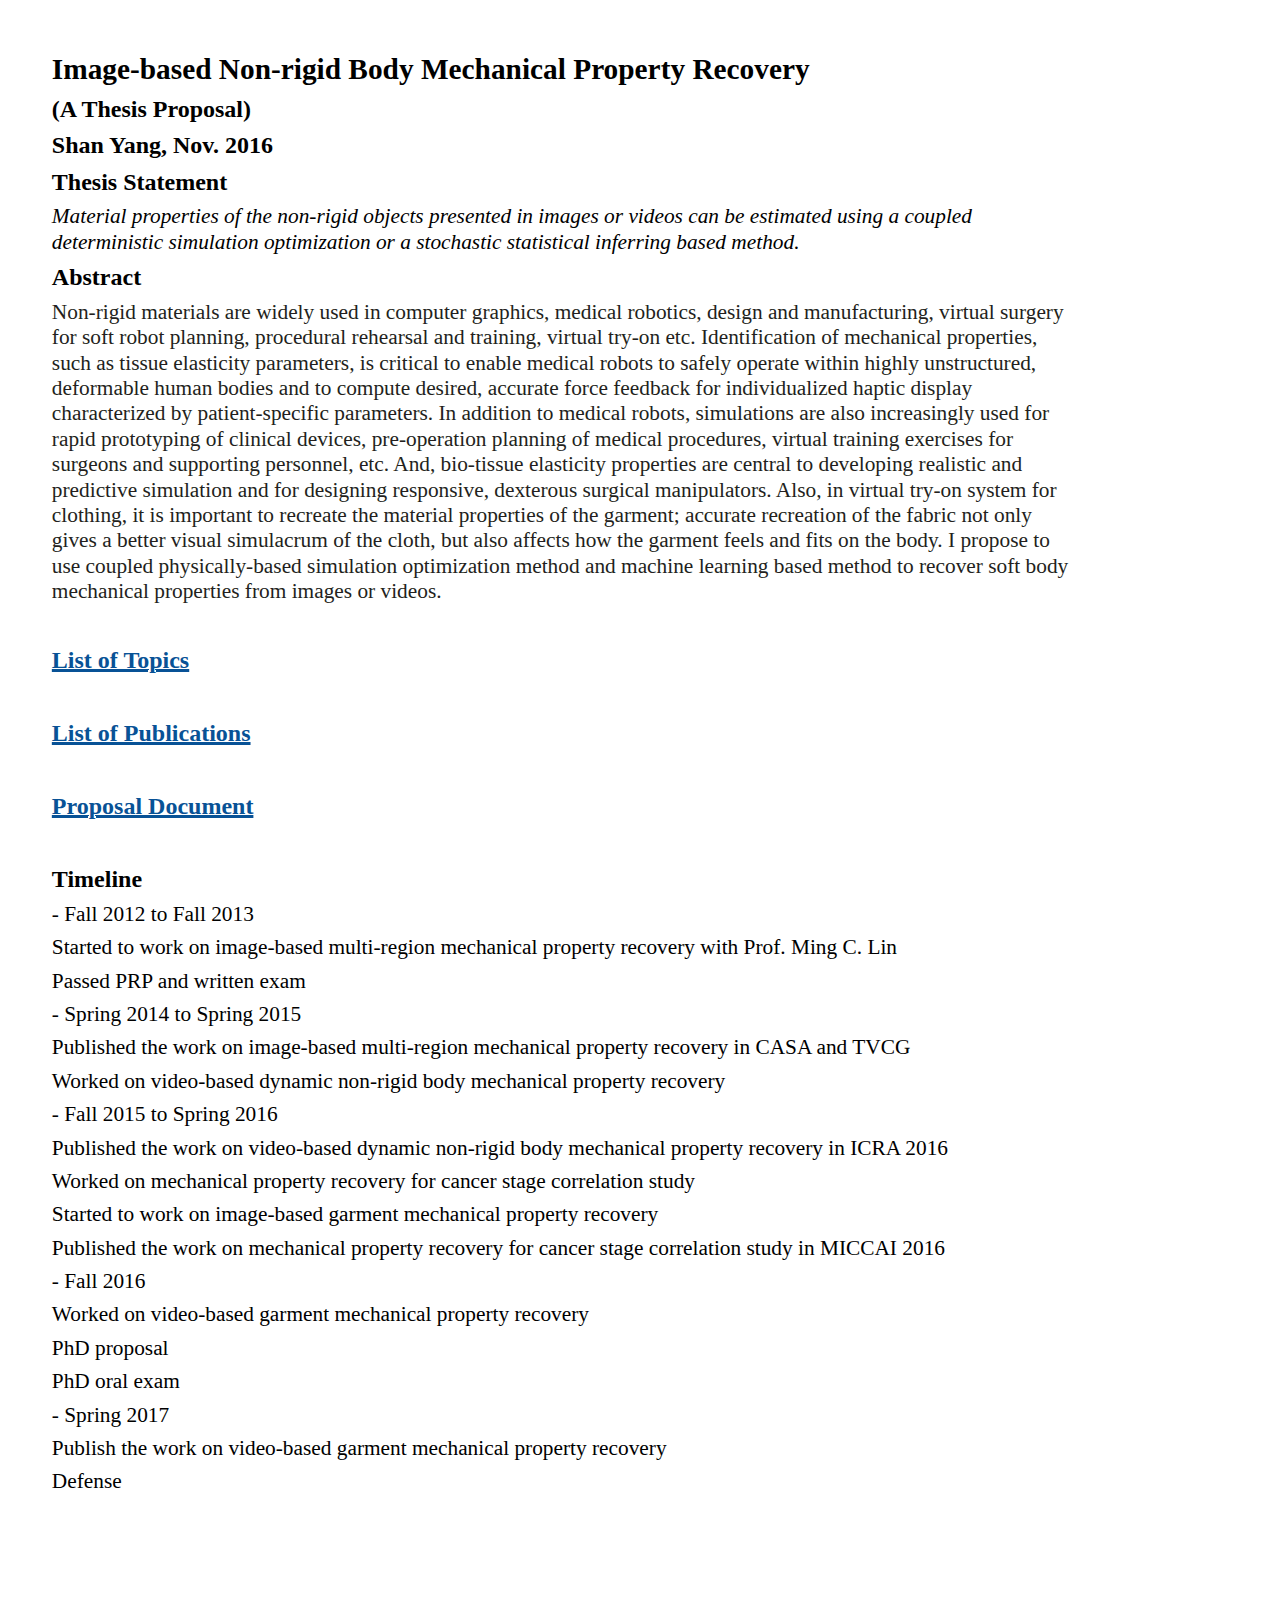
<file: proposal.htm>
<html xmlns:v="urn:schemas-microsoft-com:vml"
xmlns:o="urn:schemas-microsoft-com:office:office"
xmlns:dt="uuid:C2F41010-65B3-11d1-A29F-00AA00C14882"
xmlns="http://www.w3.org/TR/REC-html40">

<head>
<meta http-equiv=Content-Type content="text/html; charset=windows-1252">
<link rel=File-List href="proposal_files/filelist.xml">
<!--[if !mso]>
<style>
v\:* {behavior:url(#default#VML);}
o\:* {behavior:url(#default#VML);}
b\:* {behavior:url(#default#VML);}
.shape {behavior:url(#default#VML);}
</style>
<![endif]-->
<title>Page Title</title>
<style>
<!--
 /* Font Definitions */
@font-face
	{font-family:"Times New Roman";
	panose-1:2 2 6 3 5 4 5 2 3 4;}
 /* Style Definitions */
p.MsoNormal, li.MsoNormal, div.MsoNormal
	{margin-right:0pt;
	text-indent:0pt;
	margin-top:0pt;
	margin-bottom:6.0pt;
	line-height:119%;
	text-align:left;
	font-family:Calibri;
	font-size:10.0pt;
	color:black;}
ol
	{margin-top:0in;
	margin-bottom:0in;
	margin-left:-2197in;}
ul
	{margin-top:0in;
	margin-bottom:0in;
	margin-left:-2197in;}
@page
	{size:8.0302in 11.0in;}
-->
</style>
<!--[if gte mso 9]><xml>
 <o:shapedefaults v:ext="edit" spidmax="3075" fillcolor="#5b9bd5 [1]"
  strokecolor="black [0]">
  <v:fill color="#5b9bd5 [1]" color2="white [7]"/>
  <v:stroke color="black [0]" color2="white [7]" weight="2pt">
   <o:left v:ext="view" color="black [0]" color2="white [7]"/>
   <o:top v:ext="view" color="black [0]" color2="white [7]"/>
   <o:right v:ext="view" color="black [0]" color2="white [7]"/>
   <o:bottom v:ext="view" color="black [0]" color2="white [7]"/>
   <o:column v:ext="view" color="black [0]" color2="white [7]"/>
  </v:stroke>
  <v:shadow color="black [0]"/>
  <o:extrusion v:ext="view" backdepth="0" viewpoint="0,0" viewpointorigin="0,0"/>
  <v:textbox inset="2.88pt,2.88pt,2.88pt,2.88pt"/>
  <o:colormenu v:ext="edit" fillcolor="#5b9bd5 [1]" strokecolor="black [0]"
   shadowcolor="#ffc000 [4]"/>
 </o:shapedefaults><o:shapelayout v:ext="edit">
  <o:idmap v:ext="edit" data="1"/>
 </o:shapelayout></xml><![endif]-->
</head>

<body link="#085296" vlink="#993366" style='margin:0'>

<div style='position:absolute;width:11.-2307in;height:42.1377in'>
<!--[if gte vml 1]><v:shapetype id="_x0000_t202" coordsize="21600,21600" o:spt="202"
 path="m,l,21600r21600,l21600,xe">
 <v:stroke joinstyle="miter"/>
 <v:path gradientshapeok="t" o:connecttype="rect"/>
</v:shapetype><v:shape id="_x0000_s1025" type="#_x0000_t202" style='position:absolute;
 left:36pt;top:36pt;width:769.89pt;height:3030.61pt;z-index:1;
 mso-wrap-distance-left:2.88pt;mso-wrap-distance-top:2.88pt;
 mso-wrap-distance-right:2.88pt;mso-wrap-distance-bottom:2.88pt' filled="f"
 fillcolor="#5b9bd5 [1]" stroked="f" strokecolor="black [0]" strokeweight="2pt"
 o:cliptowrap="t">
 <v:fill color2="white [7]"/>
 <v:stroke color2="white [7]">
  <o:left v:ext="view" color="black [0]" color2="white [7]"/>
  <o:top v:ext="view" color="black [0]" color2="white [7]"/>
  <o:right v:ext="view" color="black [0]" color2="white [7]"/>
  <o:bottom v:ext="view" color="black [0]" color2="white [7]"/>
  <o:column v:ext="view" color="black [0]" color2="white [7]"/>
 </v:stroke>
 <v:shadow color="black [0]"/>
 <o:extrusion v:ext="view" backdepth="0" viewpoint="0,0" viewpointorigin="0,0"/>
 <v:textbox style='mso-column-margin:5.76pt' inset="2.88pt,2.88pt,2.88pt,2.88pt"/>
</v:shape><![endif]--><![if !vml]><span style='position:absolute;z-index:1;
left:48px;top:48px;width:1027px;height:4041px'>

<table cellpadding=0 cellspacing=0>
 <tr>
  <td width=1027 height=4041 style='vertical-align:top'><![endif]>
  <div v:shape="_x0000_s1025" style='padding:2.88pt 2.88pt 2.88pt 2.88pt'
  class=shape>
  <p class=MsoNormal><span lang=en-US style='font-size:22.0pt;line-height:119%;
  font-family:"Times New Roman";color:black;font-weight:bold;language:en-US'>Image-based Non-rigid Body Mechanical Property Recovery </span></p>
  <p class=MsoNormal><span lang=en-US style='font-size:18.0pt;line-height:119%;
  font-family:"Times New Roman";color:black;font-weight:bold;language:en-US'>(A Thesis Proposal)</span></p>
  <p class=MsoNormal><span lang=en-US style='font-size:18.0pt;line-height:119%;
  font-family:"Times New Roman";color:black;font-weight:bold;language:en-US'>Shan Yang, Nov. 2016</span></p>
  <p class=MsoNormal><span lang=en-US style='font-size:18.0pt;line-height:119%;
  font-family:"Times New Roman";color:black;font-weight:bold;language:en-US'>Thesis Statement</span></p>
  <p class=MsoNormal><span lang=en-US style='font-size:16.0pt;line-height:119%;
  font-family:"Times New Roman";font-style:italic;language:en-US'>Material properties of the non-rigid objects presented in images or videos can be estimated using a coupled deterministic simulation optimization or a stochastic statistical inferring based method.</span></p>
  <p class=MsoNormal><span lang=en-US style='font-size:18.0pt;line-height:119%;
  font-family:"Times New Roman";color:black;font-weight:bold;language:en-US'>Abstract</span></p>
  <p class=MsoNormal><span lang=en-US style='font-size:16.0pt;line-height:119%;
  font-family:"Times New Roman";color:#231F20;language:en-US'>Non-rigid materials are widely used in computer graphics, medical robotics, design and manufacturing, virtual surgery for soft robot planning, procedural rehearsal and training, virtual try-on etc. Identification of mechanical properties, such as tissue elasticity parameters, is critical to enable medical robots to safely operate within highly unstructured, deformable human bodies and to compute desired, accurate force feedback for individualized haptic display characterized by patient-specific parameters. In addition to medical robots, simulations are also increasingly used for rapid prototyping of clinical devices, pre-operation planning of medical procedures, virtual training exercises for surgeons and supporting personnel, etc. And, bio-tissue elasticity properties are central to developing realistic and predictive simulation and for designing responsive, dexterous surgical manipulators. Also, in virtual try-on system for clothing, it is important to recreate the material properties </span><span
  lang=en-US style='font-size:16.0pt;line-height:119%;font-family:"Times New Roman";
  color:#231F20;language:en-US'>of the garment; accurate recreation of the fabric not only gives a better visual simulacrum of the cloth, but also affects how the garment feels and fits on the body. I propose to use coupled physically-based</span><span
  lang=en-US style='font-size:16.0pt;line-height:119%;font-family:"Times New Roman";
  color:#231F20;language:en-US'> simulation optimization method and machine learning based method to recover soft body mechanical properties from images or videos. </span></p>
  <p class=MsoNormal><span lang=en-US style='font-size:16.0pt;line-height:119%;
  font-family:"Times New Roman";color:#231F20;language:en-US'>&nbsp;</span></p>
  <p class=MsoNormal><a href="http://cs.unc.edu/~alexyang/listOfTopics"><span
  lang=en-US style='font-size:18.0pt;line-height:119%;font-family:"Times New Roman";
  text-decoration:underline;font-weight:bold;language:en-US'>List of Topics</span></a></p>
  <p class=MsoNormal><span lang=en-US style='font-size:18.0pt;line-height:119%;
  font-family:"Times New Roman";color:black;font-weight:bold;language:en-US'>&nbsp;</span></p>
  <p class=MsoNormal><a href="http://cs.unc.edu/~alexyang/listOfPapers"><span
  lang=en-US style='font-size:18.0pt;line-height:119%;font-family:"Times New Roman";
  text-decoration:underline;font-weight:bold;language:en-US'>List of Publications</span></a></p>
  <p class=MsoNormal><span lang=en-US style='font-size:18.0pt;line-height:119%;
  font-family:"Times New Roman";color:black;font-weight:bold;language:en-US'>&nbsp;</span></p>
  <p class=MsoNormal><a href="http://cs.unc.edu/~alexyang/docs/proposal_doc.pdf"><span
  lang=en-US style='font-size:18.0pt;line-height:119%;font-family:"Times New Roman";
  text-decoration:underline;font-weight:bold;language:en-US'>Proposal Document</span></a></p>
  <p class=MsoNormal><span lang=en-US style='font-size:18.0pt;line-height:119%;
  font-family:"Times New Roman";color:black;font-weight:bold;language:en-US'>&nbsp;</span></p>
  <p class=MsoNormal><span lang=en-US style='font-size:18.0pt;line-height:119%;
  font-family:"Times New Roman";color:black;font-weight:bold;language:en-US'>Timeline</span></p>
  <p class=MsoNormal><span lang=en-US style='font-size:16.0pt;line-height:119%;
  font-family:"Times New Roman";color:black;language:en-US'>- Fall 2012 to Fall 2013</span></p>
  <p class=MsoNormal><span lang=en-US style='font-size:16.0pt;line-height:119%;
  font-family:"Times New Roman";color:black;language:en-US'>Started to work on image-based multi-region mechanical property recovery with Prof. Ming C. Lin</span></p>
  <p class=MsoNormal><span lang=en-US style='font-size:16.0pt;line-height:119%;
  font-family:"Times New Roman";color:black;language:en-US'>Passed PRP and written exam</span></p>
  <p class=MsoNormal><span lang=en-US style='font-size:16.0pt;line-height:119%;
  font-family:"Times New Roman";color:black;language:en-US'>- Spring 2014 to Spring 2015 </span></p>
  <p class=MsoNormal><span lang=en-US style='font-size:16.0pt;line-height:119%;
  font-family:"Times New Roman";color:black;language:en-US'>Published the work on image-based multi-region mechanical property recovery in CASA and TVCG</span></p>
  <p class=MsoNormal><span lang=en-US style='font-size:16.0pt;line-height:119%;
  font-family:"Times New Roman";color:black;language:en-US'>Worked on video-based dynamic non-rigid body mechanical property recovery</span></p>
  <p class=MsoNormal><span lang=en-US style='font-size:16.0pt;line-height:119%;
  font-family:"Times New Roman";color:black;language:en-US'>- Fall 2015 to Spring 2016 </span></p>
  <p class=MsoNormal><span lang=en-US style='font-size:16.0pt;line-height:119%;
  font-family:"Times New Roman";color:black;language:en-US'>Published the work on video-based dynamic non-rigid body mechanical property recovery in ICRA 2016</span></p>
  <p class=MsoNormal><span lang=en-US style='font-size:16.0pt;line-height:119%;
  font-family:"Times New Roman";color:black;language:en-US'>Worked on mechanical property recovery for cancer stage correlation study </span></p>
  <p class=MsoNormal><span lang=en-US style='font-size:16.0pt;line-height:119%;
  font-family:"Times New Roman";color:black;language:en-US'>Started to work on image-based garment mechanical property recovery</span></p>
  <p class=MsoNormal><span lang=en-US style='font-size:16.0pt;line-height:119%;
  font-family:"Times New Roman";color:black;language:en-US'>Published the work on mechanical property recovery for cancer stage correlation study in MICCAI 2016</span></p>
  <p class=MsoNormal><span lang=en-US style='font-size:16.0pt;line-height:119%;
  font-family:"Times New Roman";color:black;language:en-US'>- Fall 2016 </span></p>
  <p class=MsoNormal><span lang=en-US style='font-size:16.0pt;line-height:119%;
  font-family:"Times New Roman";color:black;language:en-US'>Worked on video-based garment mechanical property recovery </span></p>
  <p class=MsoNormal><span lang=en-US style='font-size:16.0pt;line-height:119%;
  font-family:"Times New Roman";color:black;language:en-US'>PhD proposal </span></p>
  <p class=MsoNormal><span lang=en-US style='font-size:16.0pt;line-height:119%;
  font-family:"Times New Roman";color:black;language:en-US'>PhD oral exam </span></p>
  <p class=MsoNormal><span lang=en-US style='font-size:16.0pt;line-height:119%;
  font-family:"Times New Roman";color:black;language:en-US'>- Spring 2017 </span></p>
  <p class=MsoNormal><span lang=en-US style='font-size:16.0pt;line-height:119%;
  font-family:"Times New Roman";color:black;language:en-US'>Publish the work on video-based garment mechanical property recovery </span></p>
  <p class=MsoNormal><span lang=en-US style='font-size:16.0pt;line-height:119%;
  font-family:"Times New Roman";color:black;language:en-US'>Defense </span></p>
  <p class=MsoNormal><span lang=en-US style='font-size:16.0pt;line-height:119%;
  font-family:"Times New Roman";color:black;language:en-US'>&nbsp;</span></p>
  <p class=MsoNormal><span lang=en-US style='font-size:18.0pt;line-height:119%;
  font-family:"Times New Roman";color:black;font-weight:bold;language:en-US'>&nbsp;</span></p>
  <p class=MsoNormal><span lang=en-US style='font-size:16.0pt;line-height:119%;
  font-family:"Times New Roman";color:black;font-weight:bold;language:en-US'>&nbsp;</span></p>
  <p class=MsoNormal><span lang=en-US style='font-size:16.0pt;line-height:119%;
  font-family:"Times New Roman";color:black;font-weight:bold;language:en-US'>&nbsp;</span></p>
  <p class=MsoNormal><span lang=en-US style='font-size:16.0pt;line-height:119%;
  font-family:"Times New Roman";language:en-US'>&nbsp;</span></p>
  <p class=MsoNormal><span lang=en-US style='font-size:16.0pt;line-height:119%;
  font-family:"Times New Roman";language:en-US'>&nbsp;</span></p>
  <p class=MsoNormal><span lang=en-US style='font-size:16.0pt;line-height:119%;
  font-family:"Times New Roman";language:en-US'>&nbsp;</span></p>
  <p class=MsoNormal><span lang=en-US style='font-size:16.0pt;line-height:119%;
  font-family:"Times New Roman";language:en-US'>&nbsp;</span></p>
  </div>
  <![if !vml]></td>
 </tr>
</table>

</span><![endif]>
</div>

</body>

</html>
</file>
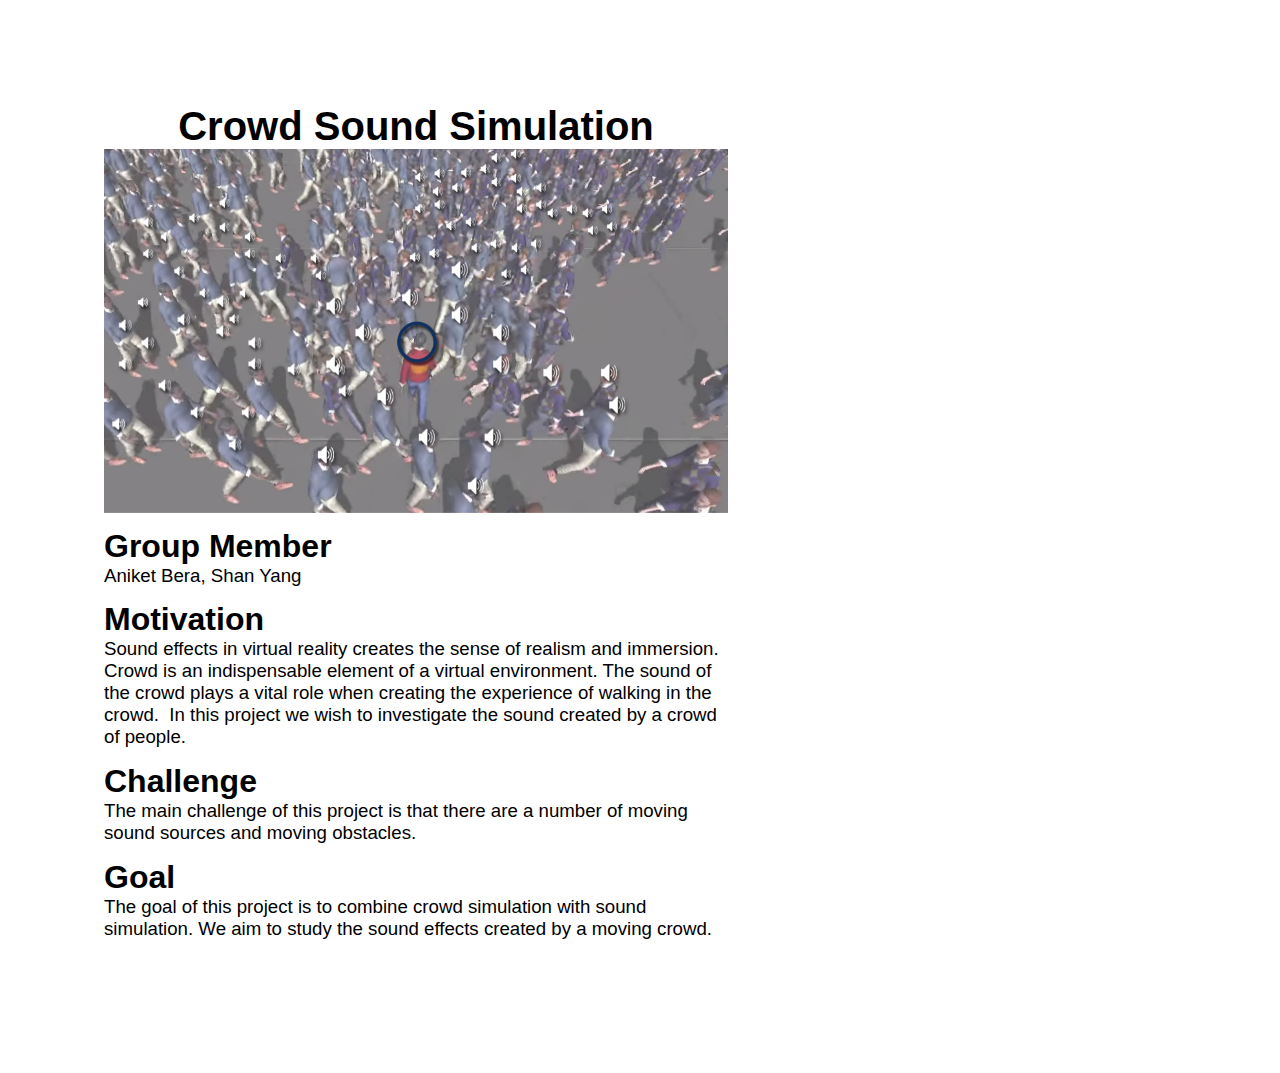
<file: old_site/SoundSimulation_courseproject.html>
<html><head><title>WWW</title><meta content="text/html; charset=UTF-8" http-equiv="content-type"><style type="text/css">ol{margin:0;padding:0}.c6{max-width:468pt;background-color:#ffffff;padding:72pt 72pt 72pt 72pt}.c1{widows:2;orphans:2;direction:ltr}.c0{font-size:24pt;font-weight:bold}.c5{text-align:center}.c3{font-weight:bold}.c4{height:11pt}.c7{font-size:30pt}.c2{font-size:14pt}.title{widows:2;padding-top:0pt;line-height:1.15;orphans:2;text-align:left;color:#000000;font-size:21pt;font-family:"Trebuchet MS";padding-bottom:0pt;page-break-after:avoid}.subtitle{widows:2;padding-top:0pt;line-height:1.15;orphans:2;text-align:left;color:#666666;font-style:italic;font-size:13pt;font-family:"Trebuchet MS";padding-bottom:10pt;page-break-after:avoid}li{color:#000000;font-size:11pt;font-family:"Arial"}p{color:#000000;font-size:11pt;margin:0;font-family:"Arial"}h1{widows:2;padding-top:10pt;line-height:1.15;orphans:2;text-align:left;color:#000000;font-size:16pt;font-family:"Trebuchet MS";padding-bottom:0pt;page-break-after:avoid}h2{widows:2;padding-top:10pt;line-height:1.15;orphans:2;text-align:left;color:#000000;font-size:13pt;font-family:"Trebuchet MS";font-weight:bold;padding-bottom:0pt;page-break-after:avoid}h3{widows:2;padding-top:8pt;line-height:1.15;orphans:2;text-align:left;color:#666666;font-size:12pt;font-family:"Trebuchet MS";font-weight:bold;padding-bottom:0pt;page-break-after:avoid}h4{widows:2;padding-top:8pt;line-height:1.15;orphans:2;text-align:left;color:#666666;font-size:11pt;text-decoration:underline;font-family:"Trebuchet MS";padding-bottom:0pt;page-break-after:avoid}h5{widows:2;padding-top:8pt;line-height:1.15;orphans:2;text-align:left;color:#666666;font-size:11pt;font-family:"Trebuchet MS";padding-bottom:0pt;page-break-after:avoid}h6{widows:2;padding-top:8pt;line-height:1.15;orphans:2;text-align:left;color:#666666;font-style:italic;font-size:11pt;font-family:"Trebuchet MS";padding-bottom:0pt;page-break-after:avoid}</style></head><body class="c6"><p class="c1 c5"><span class="c3 c7">Crowd Sound Simulation</span></p><p class="c1"><span style="overflow: hidden; display: inline-block; margin: 0.00px 0.00px; border: 0.00px solid #000000; transform: rotate(0.00rad) translateZ(0px); -webkit-transform: rotate(0.00rad) translateZ(0px); width: 624.00px; height: 364.00px;"><img alt="" src="images/image00.png" style="width: 624.00px; height: 364.00px; margin-left: 0.00px; margin-top: 0.00px; transform: rotate(0.00rad) translateZ(0px); -webkit-transform: rotate(0.00rad) translateZ(0px);" title=""></span></p><p class="c1 c4"><span></span></p><p class="c1"><span class="c0">Group Member</span></p><p class="c1"><span class="c2">Aniket Bera, Shan Yang</span></p><p class="c1 c4"><span class="c2"></span></p><p class="c1"><span class="c0">Motivation</span></p><p class="c1"><span class="c2">Sound effects in virtual reality creates the sense of realism and immersion. Crowd is an indispensable element of a virtual environment. The sound of the crowd plays a vital role when creating the experience of walking in the crowd. &nbsp;In this project we wish to investigate the sound created by a crowd of people. </span></p><p class="c1 c4"><span class="c2"></span></p><p class="c1"><span class="c0">Challenge</span></p><p class="c1"><span class="c2">The main challenge of this project is that there are a number of moving sound sources and moving obstacles. </span></p><p class="c1 c4"><span class="c2"></span></p><p class="c1"><span class="c0">Goal</span></p><p class="c1"><span class="c2">The goal of this project is to combine crowd simulation with sound simulation. We aim to study the sound effects created by a moving crowd. </span></p><p class="c1 c4"><span></span></p><p class="c1 c4"><span></span></p></body></html>
</file>
